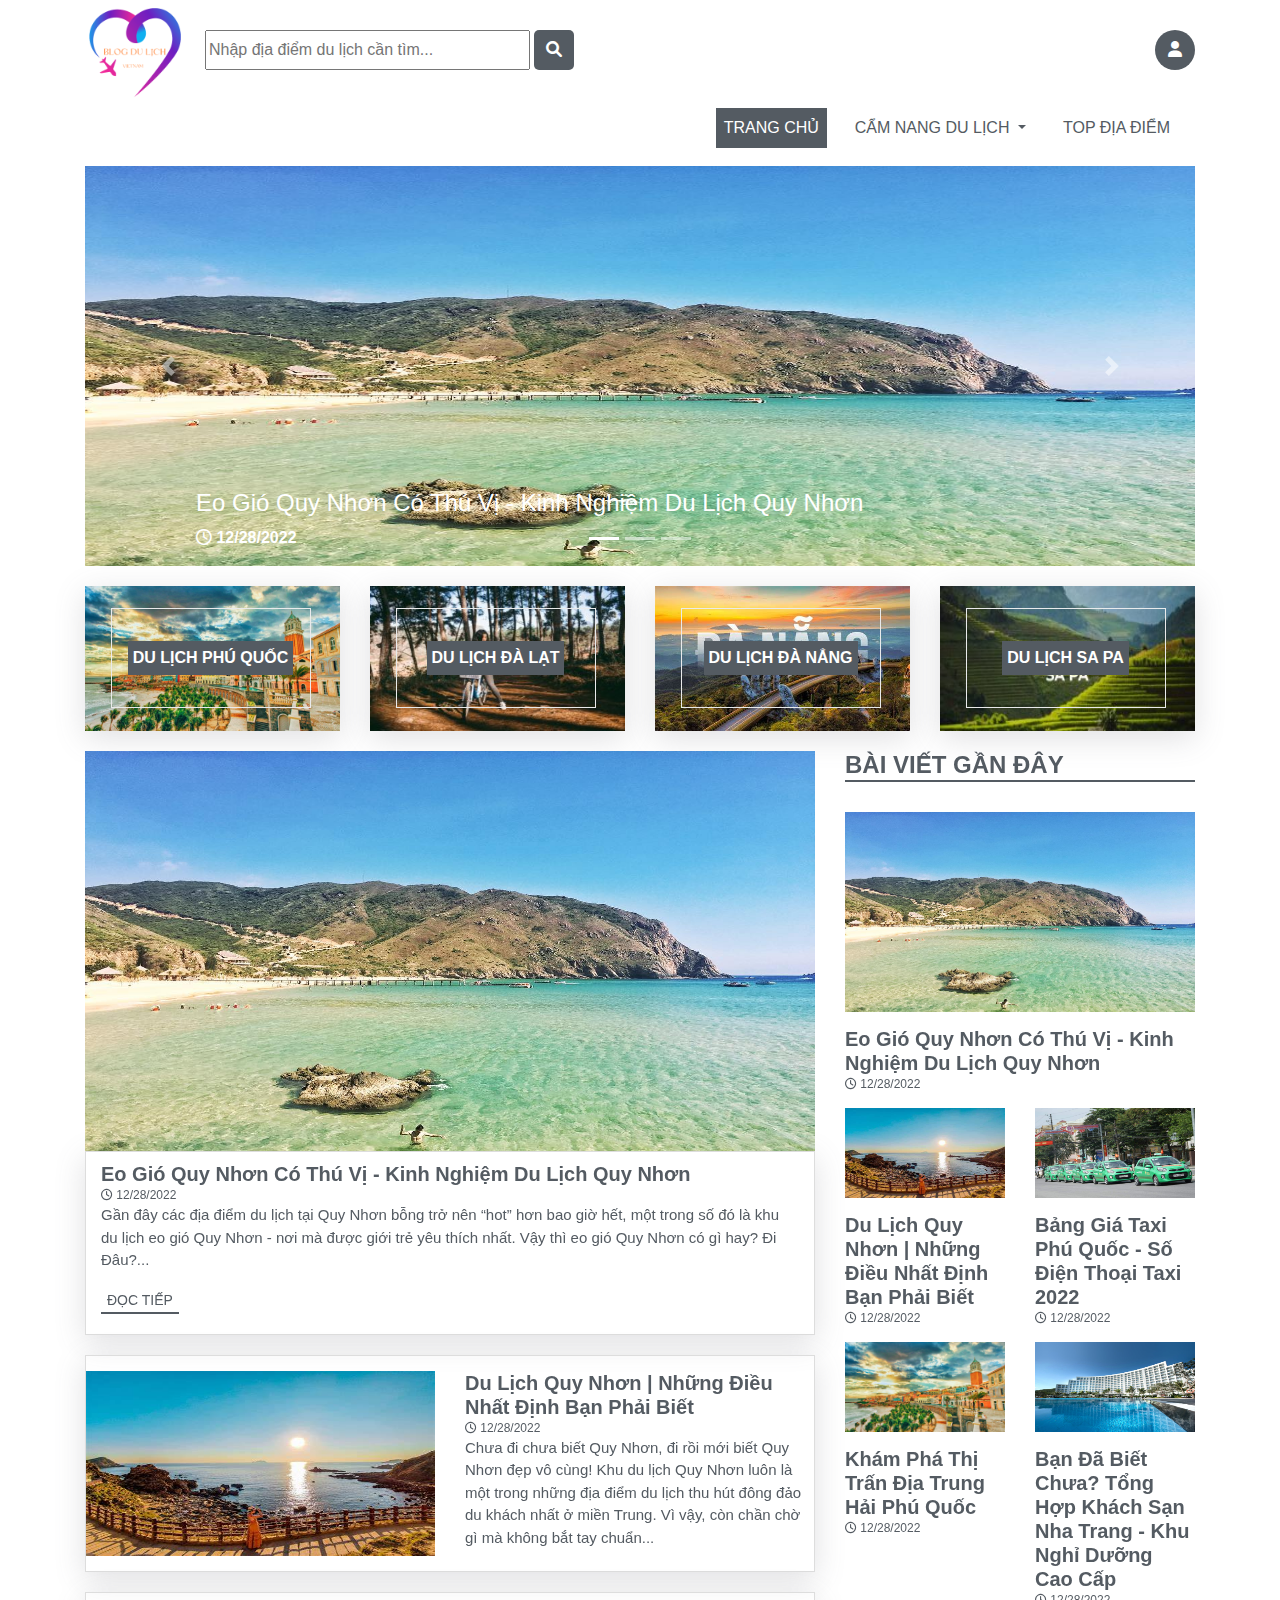
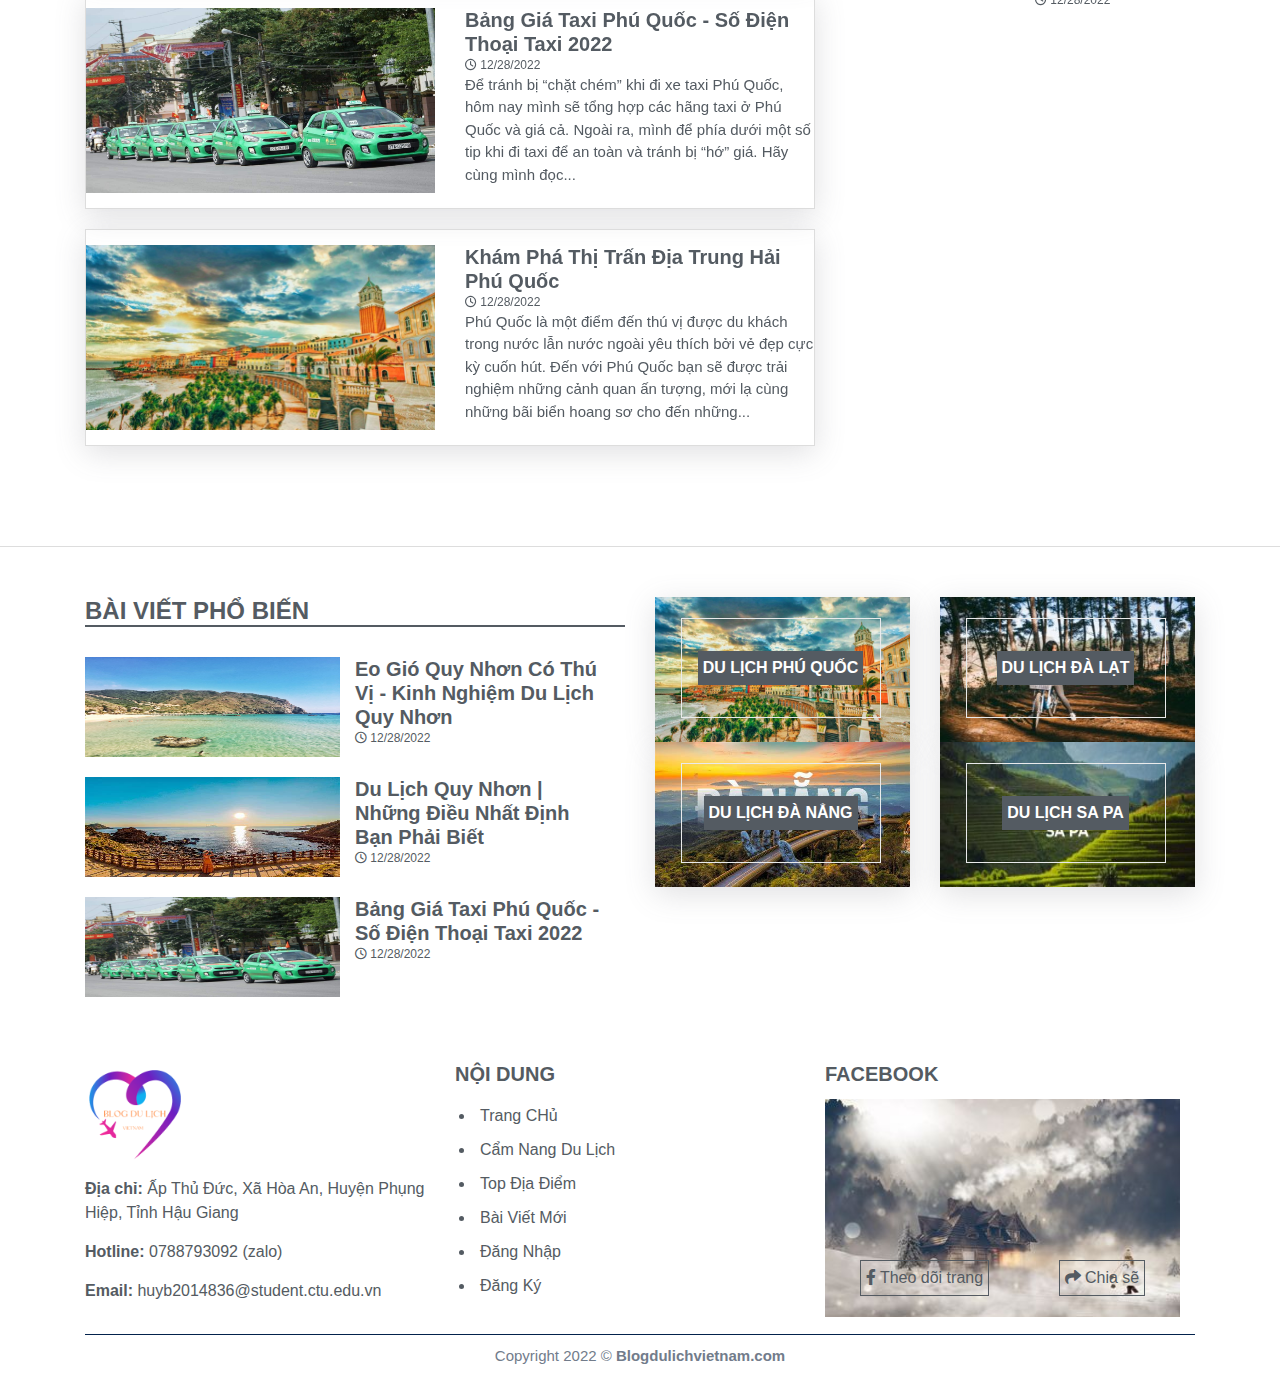
<file: trangchu/index.html>
<!DOCTYPE html>
<html lang="en">
  <head>
    <meta charset="UTF-8" />
    <meta http-equiv="X-UA-Compatible" content="IE=edge" />
    <meta name="viewport" content="width=device-width, initial-scale=1.0" />
    <link
      rel="stylesheet"
      href="https://cdnjs.cloudflare.com/ajax/libs/font-awesome/6.0.0/css/all.min.css"
    />
    <link
      rel="stylesheet"
      href="https://cdn.jsdelivr.net/npm/bootstrap@4.0.0/dist/css/bootstrap.min.css"
      integrity="sha384-Gn5384xqQ1aoWXA+058RXPxPg6fy4IWvTNh0E263XmFcJlSAwiGgFAW/dAiS6JXm"
      crossorigin="anonymous"
    />
    <link rel="stylesheet" href="style.css" />
    <link rel="stylesheet" href="../header-footer.css" />
    <title>Blog du lịch Việt Nam</title>
  </head>
  <body>
    <header id="header">
      <div class="header-top">
        <div class="container">
          <div class="header-top__logo">
            <div class="header-top__left">
              <img
                src="../image/logo-blog-du-lich-viet-nam-final.png"
                alt=""
                class="logo"
              />
              <div class="search">
                <form method="get" action="#" class="search-box">
                  <input
                    id="search"
                    class="search-input"
                    type="text"
                    placeholder="Nhập địa điểm du lịch cần tìm..."
                    name="search"
                  />
                  <button class="icon">
                    <i class="fa-solid fa-magnifying-glass"></i>
                  </button>
                </form>
              </div>
            </div>
            <div class="dropdown">
              <button
                class="btn btn-secondary user"
                type="button"
                id="dropdownMenu2"
                data-toggle="dropdown"
                aria-haspopup="true"
                aria-expanded="false"
              >
                <i class="fa-solid fa-user"></i>
              </button>
              <div
                class="dropdown-menu menu-user"
                aria-labelledby="dropdownMenuLink"
              >
                <a class="dropdown-item" href="#">BÀI VIẾT MỚI</a>
                <a class="dropdown-item" href="#">ĐĂNG NHẬP</a>
                <a class="dropdown-item" href="#">ĐĂNG KÝ</a>
              </div>
            </div>
          </div>
          <nav class="navbar">
            <li class="navbar-item0">
              <a href="#">TRANG CHỦ</a>
            </li>
            <li class="navbar-item1">
              <div class="dropdown">
                <button
                  class="btn btn-secondary dropdown-toggle"
                  type="button"
                  id="dropdownMenuButton"
                  data-toggle="dropdown"
                  aria-haspopup="true"
                  aria-expanded="false"
                >
                  CẨM NANG DU LỊCH
                </button>
                <div class="dropdown-menu" aria-labelledby="dropdownMenuButton">
                  <a class="dropdown-item" href="#">DU LỊCH PHÚ QUỐC</a>
                  <a class="dropdown-item" href="#">DU LỊCH ĐÀ LẠT</a>
                  <a class="dropdown-item" href="#">DU LỊCH ĐÀ NẲNG</a>
                  <a class="dropdown-item" href="#">DU LỊCH SA PA</a>
                </div>
              </div>
            </li>
            <li class="navbar-item2">
              <a href="#">TOP ĐỊA ĐIỂM</a>
            </li>
          </nav>
        </div>
      </div>
    </header>
    <main id="main">
      <div class="container">
        <div
          id="carouselExampleIndicators"
          class="carousel slide"
          data-ride="carousel"
        >
          <ol class="carousel-indicators">
            <li
              data-target="#carouselExampleIndicators"
              data-slide-to="0"
              class="active"
            ></li>
            <li data-target="#carouselExampleIndicators" data-slide-to="1"></li>
            <li data-target="#carouselExampleIndicators" data-slide-to="2"></li>
          </ol>
          <div class="carousel-inner">
            <div class="carousel-item active">
              <img
                class="d-block w-100 active-img"
                src="../image/nhung-dieu-luu-y-khi-du-lich-tai-eo-gio-quy-nhon.jpeg"
                alt="First slide"
              />
              <div class="title">
                <h4>
                  Eo Gió Quy Nhơn Có Thú Vị - Kinh Nghiệm Du Lịch Quy Nhơn
                </h4>
                <p><i class="fa-regular fa-clock"></i> 12/28/2022</p>
              </div>
            </div>
            <div class="carousel-item">
              <img
                class="d-block w-100 active-img"
                src="../image/nhung-dieu-luu-y-khi-du-lich-tai-eo-gio-quy-nhon.jpeg"
                alt="Second slide"
              />
              <div class="title">
                <h4>Du Lịch Quy Nhơn | Những Điểu Nhất Định Bạn Phải Biết</h4>
                <p><i class="fa-regular fa-clock"></i> 12/28/2022</p>
              </div>
            </div>
            <div class="carousel-item">
              <img
                class="d-block w-100 active-img"
                src="../image/so-dien-thoai-va-gia-ca-cac-hang-taxi-phu-quoc.jpeg"
                alt="Third slide"
              />
              <div class="title">
                <h4>Bản Giá Taxi Phú Quốc - Số Điện Thoại Taxi 2022</h4>
                <p><i class="fa-regular fa-clock"></i> 12/28/2022</p>
              </div>
            </div>
          </div>
          <a
            class="carousel-control-prev"
            href="#carouselExampleIndicators"
            role="button"
            data-slide="prev"
          >
            <span class="carousel-control-prev-icon" aria-hidden="true"></span>
            <span class="sr-only">Previous</span>
          </a>
          <a
            class="carousel-control-next"
            href="#carouselExampleIndicators"
            role="button"
            data-slide="next"
          >
            <span class="carousel-control-next-icon" aria-hidden="true"></span>
            <span class="sr-only">Next</span>
          </a>
        </div>
        <div class="product1">
          <div class="row">
            <div class="col-md-3">
              <div class="main-img">
                <img src="../image/phu quoc.jpeg" alt="" />
                <div class="empty">
                  <a href="#">DU LỊCH PHÚ QUỐC</a>
                </div>
              </div>
            </div>
            <div class="col-md-3">
              <div class="main-img">
                <img src="../image/da lat.jpeg" alt="" />
                <div class="empty">
                  <a href="#">DU LỊCH ĐÀ LẠT</a>
                </div>
              </div>
            </div>
            <div class="col-md-3">
              <div class="main-img">
                <img src="../image/da nang.jpg" alt="" />
                <div class="empty">
                  <a href="#">DU LỊCH ĐÀ NẲNG</a>
                </div>
              </div>
            </div>
            <div class="col-md-3">
              <div class="main-img">
                <img src="../image/sapa.jpg" alt="" />
                <div class="empty">
                  <a href="#">DU LỊCH SA PA</a>
                </div>
              </div>
            </div>
          </div>
        </div>
        <div class="product2">
          <div class="row">
            <div class="col-md-8">
              <div class="main-title">
                <a href="#">
                  <div class="main-title__img">
                    <img
                      src="../image/nhung-dieu-luu-y-khi-du-lich-tai-eo-gio-quy-nhon.jpeg"
                      alt=""
                    />
                  </div>
                  <div class="main-title__content">
                    <h5>
                      Eo Gió Quy Nhơn Có Thú Vị - Kinh Nghiệm Du Lịch Quy Nhơn
                    </h5>
                    <div class="main-title__time">
                      <i class="fa-regular fa-clock"></i> 12/28/2022
                    </div>
                    <p class="p">
                      Gần đây các địa điểm du lịch tại Quy Nhơn bỗng trở nên
                      “hot” hơn bao giờ hết, một trong số đó là khu du lịch eo
                      gió Quy Nhơn - nơi mà được giới trẻ yêu thích nhất. Vậy
                      thì eo gió Quy Nhơn có gì hay? Đi Đâu?...
                    </p>
                    <button class="main-title__btn">ĐỌC TIẾP</button>
                  </div>
                </a>
              </div>
              <div class="main-title__mini">
                <a href="#">
                  <div class="row">
                    <div class="col-md-6">
                      <div class="mini-img">
                        <img src="../image/quynhonmini.jpg" alt="" />
                      </div>
                    </div>
                    <div class="col-md-6">
                      <div class="mini-content">
                        <h5>
                          Du Lịch Quy Nhơn | Những Điều Nhất Định Bạn Phải Biết
                        </h5>
                        <div class="main-title__time">
                          <i class="fa-regular fa-clock"></i> 12/28/2022
                        </div>
                        <p class="p">
                          Chưa đi chưa biết Quy Nhơn, đi rồi mới biết Quy Nhơn
                          đẹp vô cùng! Khu du lịch Quy Nhơn luôn là một trong
                          những địa điểm du lịch thu hút đông đảo du khách nhất
                          ở miền Trung. Vì vậy, còn chần chờ gì mà không bắt tay
                          chuẩn...
                        </p>
                      </div>
                    </div>
                  </div>
                </a>
              </div>
              <div class="main-title__mini">
                <a href="#">
                  <div class="row">
                    <div class="col-md-6">
                      <div class="mini-img">
                        <img
                          src="../image/so-dien-thoai-va-gia-ca-cac-hang-taxi-phu-quoc.jpeg"
                          alt=""
                        />
                      </div>
                    </div>
                    <div class="col-md-6">
                      <div class="mini-content">
                        <h5>
                          Bảng Giá Taxi Phú Quốc - Số Điện Thoại Taxi 2022
                        </h5>
                        <div class="main-title__time">
                          <i class="fa-regular fa-clock"></i> 12/28/2022
                        </div>
                        <p class="p">
                          Để tránh bị “chặt chém” khi đi xe taxi Phú Quốc, hôm
                          nay mình sẽ tổng hợp các hãng taxi ở Phú Quốc và giá
                          cả. Ngoài ra, mình để phía dưới một số tip khi đi taxi
                          để an toàn và tránh bị “hớ” giá. Hãy cùng mình đọc...
                        </p>
                      </div>
                    </div>
                  </div>
                </a>
              </div>
              <div class="main-title__mini">
                <a href="#">
                  <div class="row">
                    <div class="col-md-6">
                      <div class="mini-img">
                        <img src="../image/thitran.jpeg" alt="" />
                      </div>
                    </div>
                    <div class="col-md-6">
                      <div class="mini-content">
                        <h5>Khám Phá Thị Trấn Địa Trung Hải Phú Quốc</h5>
                        <div class="main-title__time">
                          <i class="fa-regular fa-clock"></i> 12/28/2022
                        </div>
                        <p class="p">
                          Phú Quốc là một điểm đến thú vị được du khách trong
                          nước lẫn nước ngoài yêu thích bởi vẻ đẹp cực kỳ cuốn
                          hút. Đến với Phú Quốc bạn sẽ được trải nghiệm những
                          cảnh quan ấn tượng, mới lạ cùng những bãi biển hoang
                          sơ cho đến những...
                        </p>
                      </div>
                    </div>
                  </div>
                </a>
              </div>
            </div>
            <div class="col-md-4">
              <div class="main-title__right">
                <h4>BÀI VIẾT GẦN ĐÂY</h4>
                <a href="#">
                  <div class="row">
                    <div class="col">
                      <div class="right-img">
                        <img
                          src="../image/nhung-dieu-luu-y-khi-du-lich-tai-eo-gio-quy-nhon.jpeg"
                          alt=""
                        />
                      </div>
                      <div class="footer-title__content">
                        <h5>
                          Eo Gió Quy Nhơn Có Thú Vị - Kinh Nghiệm Du Lịch Quy
                          Nhơn
                        </h5>
                        <div class="main-title__time">
                          <i class="fa-regular fa-clock"></i> 12/28/2022
                        </div>
                      </div>
                    </div>
                  </div>
                </a>
                <div class="row right-row">
                  <div class="col">
                    <a href="#">
                      <div class="right-img__small">
                        <img
                          src="../image/dia-diem-du-lich-quy-nhon-eo-gio.jpg"
                          alt=""
                        />
                      </div>
                      <div class="footer-title__content">
                        <h5>
                          Du Lịch Quy Nhơn | Những Điều Nhất Định Bạn Phải Biết
                        </h5>
                        <div class="main-title__time">
                          <i class="fa-regular fa-clock"></i> 12/28/2022
                        </div>
                      </div>
                    </a>
                  </div>
                  <div class="col">
                    <a href="#">
                      <div class="right-img__small">
                        <img
                          src="../image/so-dien-thoai-va-gia-ca-cac-hang-taxi-phu-quoc.jpeg"
                          alt=""
                        />
                      </div>
                      <div class="footer-title__content">
                        <h5>
                          Bảng Giá Taxi Phú Quốc - Số Điện Thoại Taxi 2022
                        </h5>
                        <div class="main-title__time">
                          <i class="fa-regular fa-clock"></i> 12/28/2022
                        </div>
                      </div>
                    </a>
                  </div>
                </div>
                <div class="row right-row">
                  <div class="col">
                    <a href="#">
                      <div class="right-img__small">
                        <img src="../image/phu quoc.jpeg" alt="" />
                      </div>
                      <div class="footer-title__content">
                        <h5>Khám Phá Thị Trấn Địa Trung Hải Phú Quốc</h5>
                        <div class="main-title__time">
                          <i class="fa-regular fa-clock"></i> 12/28/2022
                        </div>
                      </div>
                    </a>
                  </div>
                  <div class="col">
                    <a href="#">
                      <div class="right-img__small">
                        <img src="../image/khachsannt.jpg" alt="" />
                      </div>
                      <div class="footer-title__content">
                        <h5>
                          Bạn Đã Biết Chưa? Tổng Hợp Khách Sạn Nha Trang - Khu
                          Nghỉ Dưỡng Cao Cấp
                        </h5>
                        <div class="main-title__time">
                          <i class="fa-regular fa-clock"></i> 12/28/2022
                        </div>
                      </div>
                    </a>
                  </div>
                </div>
              </div>
            </div>
          </div>
        </div>
      </div>
    </main>
    <footer id="footer">
      <div class="container">
        <div class="row">
          <div class="col-md-6">
            <div class="footer-left">
              <h4>BÀI VIẾT PHỔ BIẾN</h4>
              <a href="#">
                <div class="footer--title">
                  <div class="col footer-title__col">
                    <div class="footer-title__img">
                      <img
                        src="../image/nhung-dieu-luu-y-khi-du-lich-tai-eo-gio-quy-nhon.jpeg"
                        alt=""
                      />
                    </div>
                  </div>
                  <div class="col footer-title__col">
                    <div class="footer-title__content">
                      <h5>
                        Eo Gió Quy Nhơn Có Thú Vị - Kinh Nghiệm Du Lịch Quy Nhơn
                      </h5>
                      <div class="main-title__time">
                        <i class="fa-regular fa-clock"></i> 12/28/2022
                      </div>
                    </div>
                  </div>
                </div>
              </a>
              <a href="#">
                <div class="footer--title">
                  <div class="col footer-title__col">
                    <div class="footer-title__img">
                      <img src="../image/quynhonmini.jpg" alt="" />
                    </div>
                  </div>
                  <div class="col footer-title__col">
                    <div class="footer-title__content">
                      <h5>
                        Du Lịch Quy Nhơn | Những Điều Nhất Định Bạn Phải Biết
                      </h5>
                      <div class="main-title__time">
                        <i class="fa-regular fa-clock"></i> 12/28/2022
                      </div>
                    </div>
                  </div>
                </div>
              </a>
              <a href="#">
                <div class="footer--title">
                  <div class="col footer-title__col">
                    <div class="footer-title__img">
                      <img
                        src="../image/so-dien-thoai-va-gia-ca-cac-hang-taxi-phu-quoc.jpeg"
                        alt=""
                      />
                    </div>
                  </div>
                  <div class="col footer-title__col">
                    <div class="footer-title__content">
                      <h5>Bảng Giá Taxi Phú Quốc - Số Điện Thoại Taxi 2022</h5>
                      <div class="main-title__time">
                        <i class="fa-regular fa-clock"></i> 12/28/2022
                      </div>
                    </div>
                  </div>
                </div>
              </a>
            </div>
          </div>
          <div class="col-md-6">
            <div class="footer-right">
              <div class="row">
                <div class="col">
                  <div class="main-img">
                    <img src="../image/phu quoc.jpeg" alt="" />
                    <div class="empty">
                      <a href="#">DU LỊCH PHÚ QUỐC</a>
                    </div>
                  </div>
                </div>
                <div class="col">
                  <div class="main-img">
                    <img src="../image/da lat.jpeg" alt="" />
                    <div class="empty">
                      <a href="#">DU LỊCH ĐÀ LẠT</a>
                    </div>
                  </div>
                </div>
              </div>
              <div class="row">
                <div class="col">
                  <div class="main-img">
                    <img src="../image/da nang.jpg" alt="" />
                    <div class="empty">
                      <a href="#">DU LỊCH ĐÀ NẲNG</a>
                    </div>
                  </div>
                </div>
                <div class="col">
                  <div class="main-img">
                    <img src="../image/sapa.jpg" alt="" />
                    <div class="empty">
                      <a href="#">DU LỊCH SA PA</a>
                    </div>
                  </div>
                </div>
              </div>
            </div>
          </div>
        </div>
        <div class="row">
          <div class="footer-bottom">
            <div class="footer-wapper">
              <div class="col footer-col">
                <div class="footer-box">
                  <div class="logo">
                    <img
                      src="../image/logo-blog-du-lich-viet-nam-final.png"
                      alt="logo"
                      class="logo-img"
                    />
                  </div>
                  <p class="footer-text">
                    <span class="footer-first">Địa chỉ: </span>
                    <a
                      href="https://www.google.com/search?rlz=1C1UEAD_viVN992VN992&tbs=lf:1,lf_ui:1&tbm=lcl&sxsrf=ALiCzsZqpLUiP4d_s1z8kN_v6RcML5vlWw:1672409620254&q=%E1%BA%A4p+Th%E1%BB%A7+%C4%90%E1%BB%A9c,+X%C3%A3+H%C3%B2a+An,+Huy%E1%BB%87n+Ph%E1%BB%A5ng+Hi%E1%BB%87p,+T%E1%BB%89nh+H%E1%BA%ADu+Giang&rflfq=1&num=10&ved=2ahUKEwir6dWqw6H8AhUFT3wKHc-vBogQtgN6BAgeEAY#rlfi=hd:;si:,9.848044052864049,105.63629444573951;mv:[[9.876456990694022,105.84228809808326],[9.725569920694824,105.54703052972388],null,[9.801022036050336,105.69465931390357],12]"
                    >
                      Ấp Thủ Đức, Xã Hòa An, Huyện Phụng Hiệp, Tỉnh Hậu Giang
                    </a>
                  </p>
                  <p class="footer-text">
                    <span class="footer-first">Hotline: </span>
                    <a
                      href="https://id.zalo.me/account?continue=https%3A%2F%2Fchat.zalo.me%2F%3Fnull"
                      >0788793092 (zalo)
                    </a>
                  </p>

                  <p class="footer-text">
                    <span class="footer-first">Email: </span>
                    <a
                      href="https://accounts.google.com/v3/signin/identifier?dsh=S-66243553%3A1672409788869720&authuser=0&continue=https%3A%2F%2Fmail.google.com&ec=GAlAFw&hl=vi&service=mail&flowName=GlifWebSignIn&flowEntry=AddSession"
                    >
                      huyb2014836@student.ctu.edu.vn
                    </a>
                  </p>
                </div>
              </div>
              <div class="col footer-col">
                <div class="footer-box">
                  <h3 class="footer-title">NỘI DUNG</h3>
                  <ul class="footer-list">
                    <li class="footer-item">
                      <a href="#"> Trang CHủ </a>
                    </li>
                    <li class="footer-item">
                      <a href="#"> Cẩm Nang Du Lịch </a>
                    </li>
                    <li class="footer-item">
                      <a href="#"> Top Địa Điểm </a>
                    </li>
                    <li class="footer-item">
                      <a href="#"> Bài Viết Mới </a>
                    </li>
                    <li class="footer-item">
                      <a href="#"> Đăng Nhập </a>
                    </li>
                    <li class="footer-item">
                      <a href="#"> Đăng Ký </a>
                    </li>
                  </ul>
                </div>
              </div>
              <div class="col footer-col">
                <div class="footer-box">
                  <h3 class="footer-title">FACEBOOK</h3>
                  <div class="footer-fb">
                    <img src="../image/fb.jpg" alt="" class="footer-img" />
                    <div class="fb-share">
                      <a href="https://www.facebook.com/">
                        <i class="fa-brands fa-facebook-f"></i> Theo dõi trang
                      </a>
                      <a href="https://www.facebook.com/">
                        <i class="fa-solid fa-share"></i> Chia sẽ
                      </a>
                    </div>
                  </div>
                </div>
              </div>
            </div>
            <div class="footer-bottom__son">
              Copyright 2022 © <span>Blogdulichvietnam.com</span>
            </div>
          </div>
        </div>
      </div>
    </footer>
    <script
      src="https://code.jquery.com/jquery-3.2.1.slim.min.js"
      integrity="sha384-KJ3o2DKtIkvYIK3UENzmM7KCkRr/rE9/Qpg6aAZGJwFDMVNA/GpGFF93hXpG5KkN"
      crossorigin="anonymous"
    ></script>
    <script
      src="https://cdn.jsdelivr.net/npm/popper.js@1.12.9/dist/umd/popper.min.js"
      integrity="sha384-ApNbgh9B+Y1QKtv3Rn7W3mgPxhU9K/ScQsAP7hUibX39j7fakFPskvXusvfa0b4Q"
      crossorigin="anonymous"
    ></script>
    <script
      src="https://cdn.jsdelivr.net/npm/bootstrap@4.0.0/dist/js/bootstrap.min.js"
      integrity="sha384-JZR6Spejh4U02d8jOt6vLEHfe/JQGiRRSQQxSfFWpi1MquVdAyjUar5+76PVCmYl"
      crossorigin="anonymous"
    ></script>
  </body>
</html>
</file>
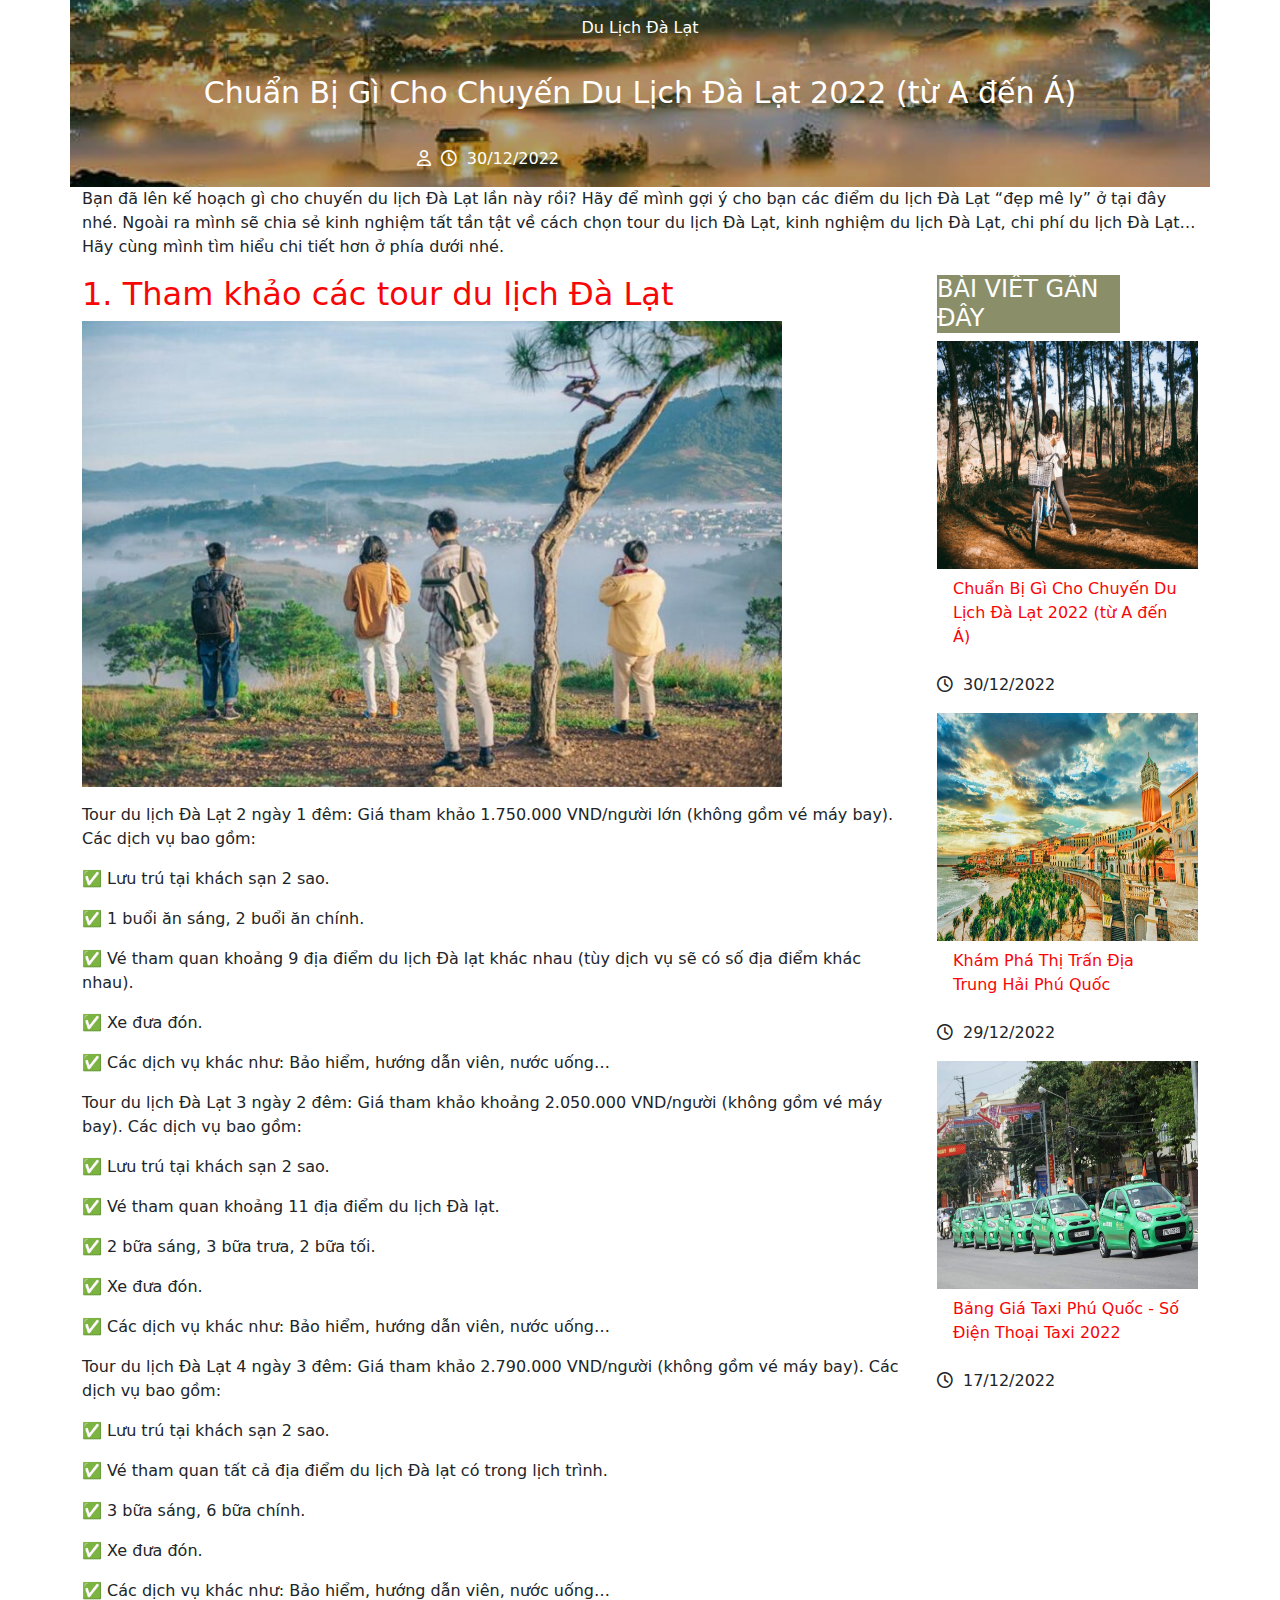
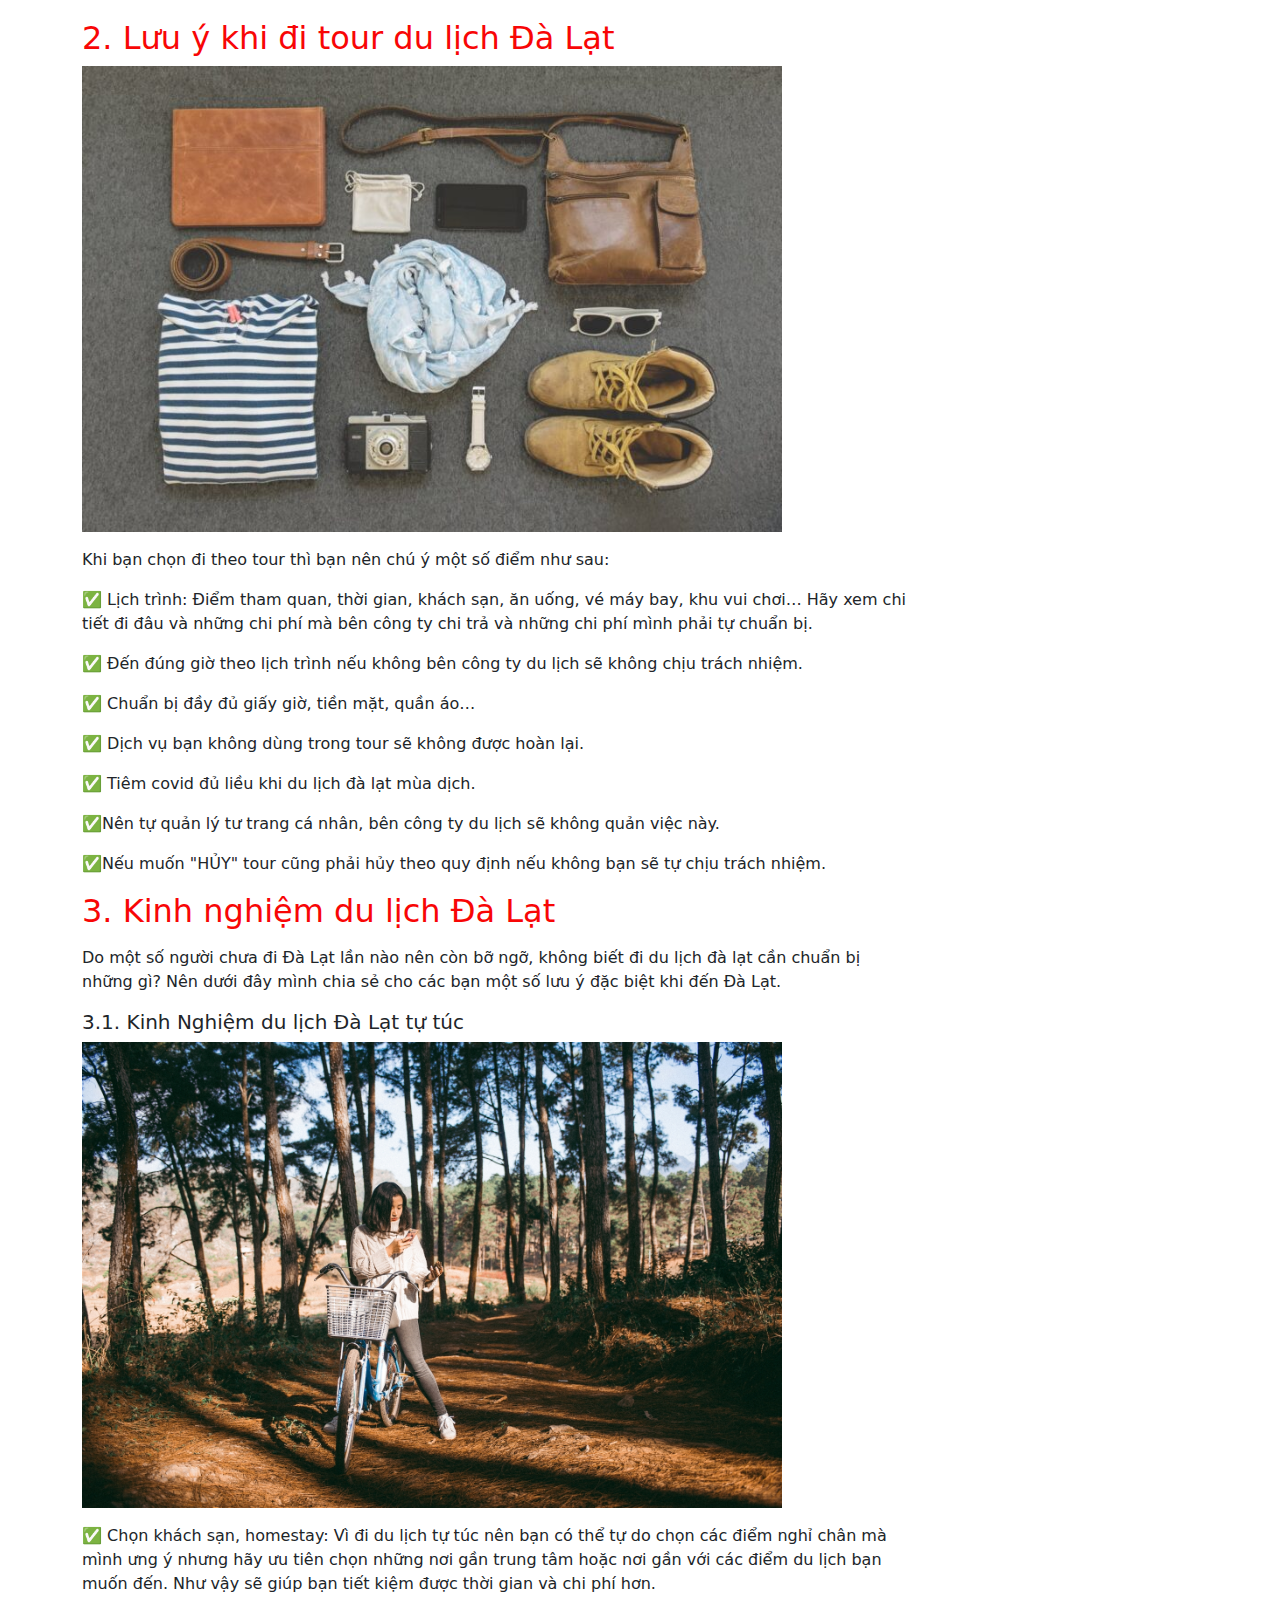
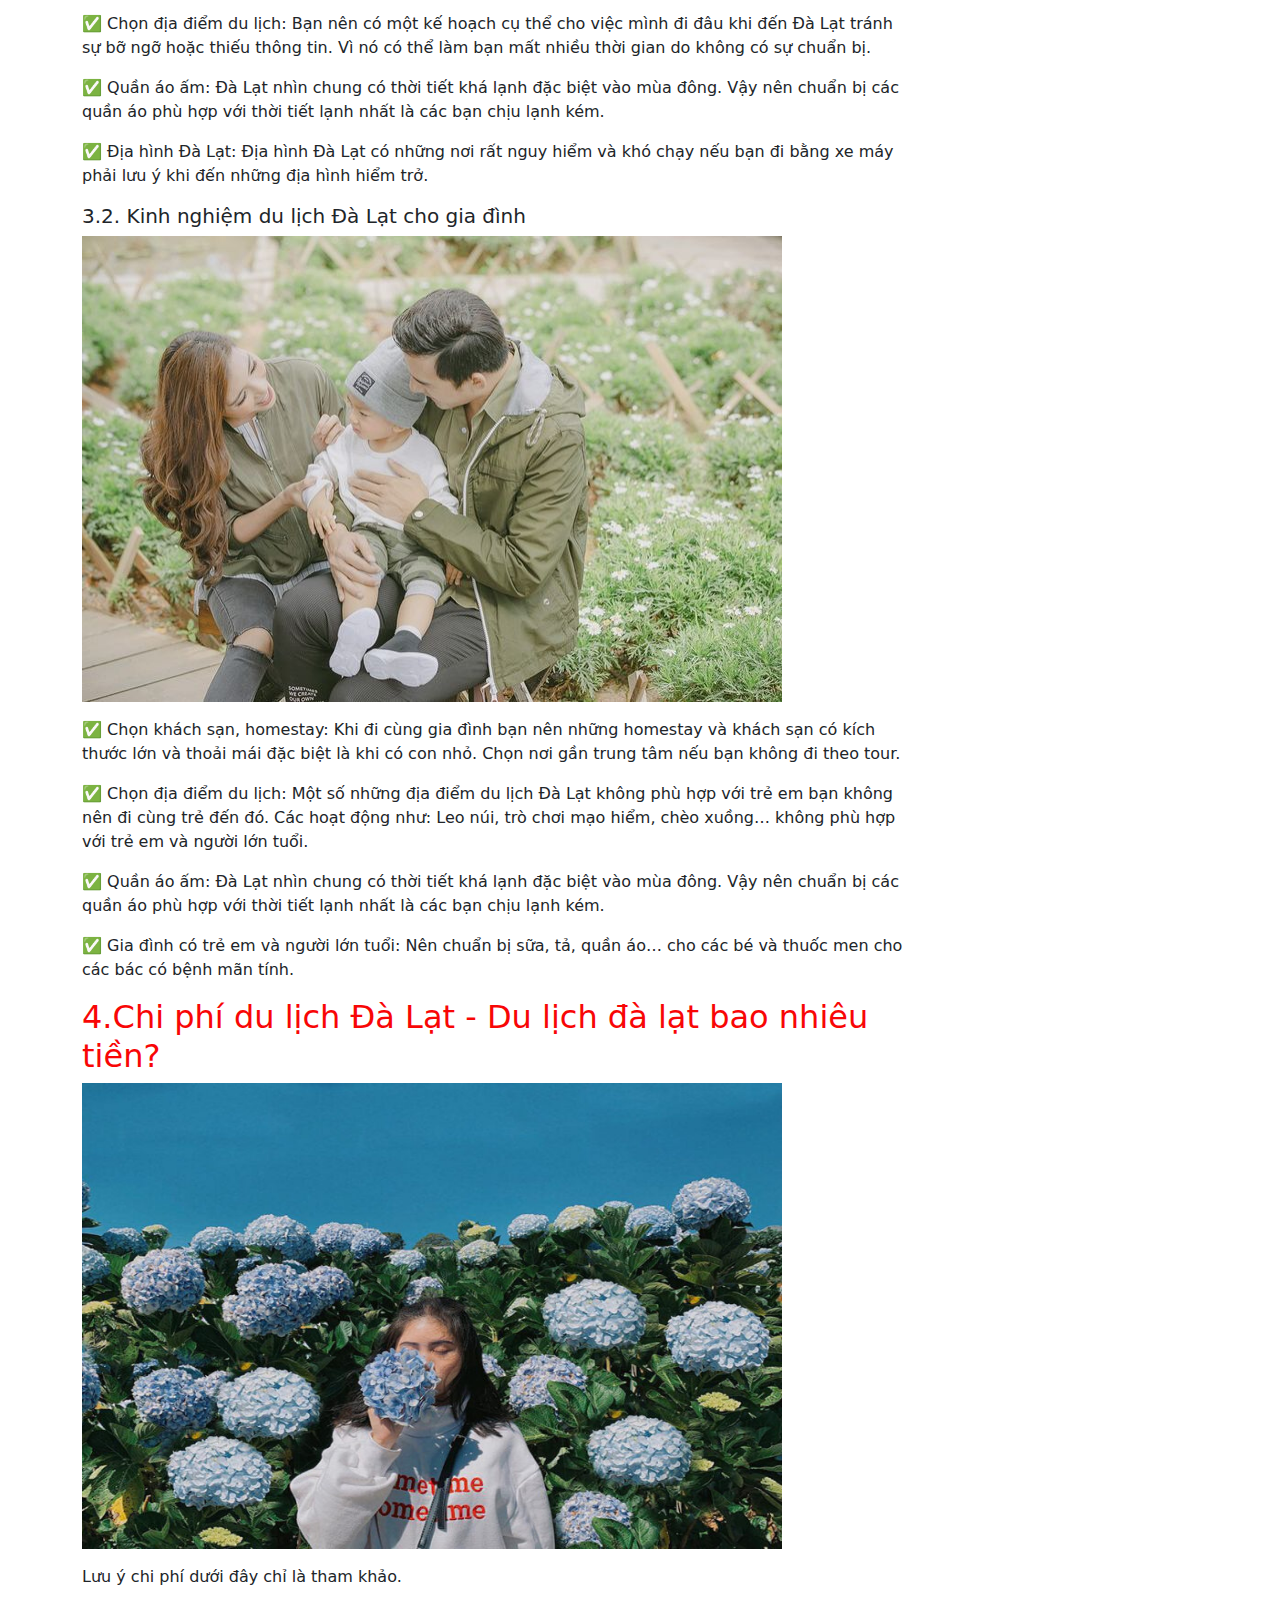
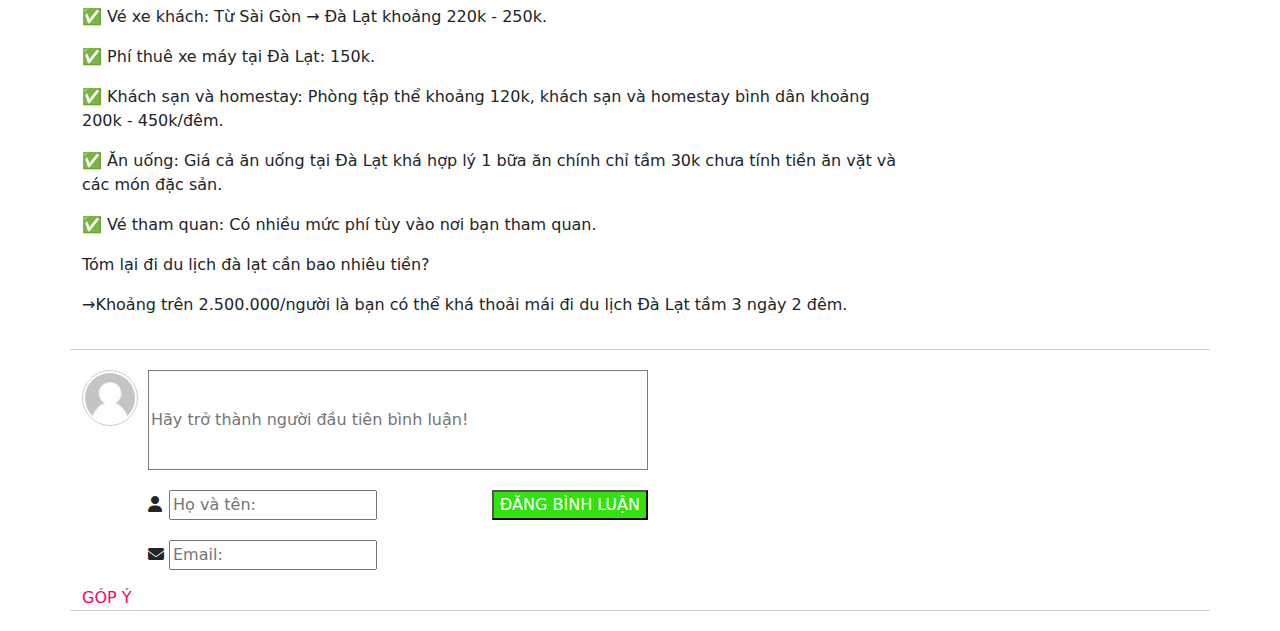
<file: pages/chuanbichodalat.html>
<!DOCTYPE html>
<html lang="en">
  <head>
    <meta charset="UTF-8" />
    <meta http-equiv="X-UA-Compatible" content="IE=edge" />
    <meta name="viewport" content="width=device-width, initial-scale=1.0" />
    <title>Document</title>
    <link rel="stylesheet" href="../css/topdiadiem.css" />
    <link rel="stylesheet" href="../css/diatrunghai.css" />
    <link rel="stylesheet" href="../css/dalat.css" />
    <link rel="stylesheet" href="../css/bootstrap.css" />
    <link
      rel="stylesheet"
      href="https://cdnjs.cloudflare.com/ajax/libs/font-awesome/6.2.0/css/all.min.css"
    />
  </head>
  <body>
    <div class="container">
      <div class="row">
        <div class="tieude3">
          <p>Du Lịch Đà Lạt</p>
          <div class="td2">
          <p>Chuẩn Bị Gì Cho Chuyến Du Lịch Đà Lạt 2022 (từ A đến Á)</p>
          </div>
          <div class="times">
            <i class="fa-regular fa-user"></i>
            <i class="fa-regular fa-clock"></i>
            <p>30/12/2022</p>
          </div>
        </div>
        <p>
          Bạn đã lên kế hoạch gì cho chuyến du lịch Đà Lạt lần này rồi? Hãy để
          mình gợi ý cho bạn các điểm du lịch Đà Lạt “đẹp mê ly” ở tại đây nhé.
          Ngoài ra mình sẽ chia sẻ kinh nghiệm tất tần tật về cách chọn tour du
          lịch Đà Lạt, kinh nghiệm du lịch Đà Lạt, chi phí du lịch Đà Lạt… Hãy
          cùng mình tìm hiểu chi tiết hơn ở phía dưới nhé.
        </p>
        <div class="col-md-9">
          <h2>1. Tham khảo các tour du lịch Đà Lạt</h2>
          <img src="../img/cac-tour-du-lich-da-lat-768x512.jpeg" alt="" />
          <p>
            Tour du lịch Đà Lạt 2 ngày 1 đêm: Giá tham khảo 1.750.000 VND/người
            lớn (không gồm vé máy bay). Các dịch vụ bao gồm:
          </p>
          <p>✅ Lưu trú tại khách sạn 2 sao.</p>
          <p>✅ 1 buổi ăn sáng, 2 buổi ăn chính.</p>
          <p>
            ✅ Vé tham quan khoảng 9 địa điểm du lịch Đà lạt khác nhau (tùy dịch
            vụ sẽ có số địa điểm khác nhau).
          </p>
          <p>✅ Xe đưa đón.</p>
          <p>✅ Các dịch vụ khác như: Bảo hiểm, hướng dẫn viên, nước uống…</p>
          <p>
            Tour du lịch Đà Lạt 3 ngày 2 đêm: Giá tham khảo khoảng 2.050.000
            VND/người (không gồm vé máy bay). Các dịch vụ bao gồm:
          </p>
          <p>✅ Lưu trú tại khách sạn 2 sao.</p>
          <p>✅ Vé tham quan khoảng 11 địa điểm du lịch Đà lạt.</p>
          <p>✅ 2 bữa sáng, 3 bữa trưa, 2 bữa tối.</p>
          <p>✅ Xe đưa đón.</p>
          <p>✅ Các dịch vụ khác như: Bảo hiểm, hướng dẫn viên, nước uống…</p>
          <p>
            Tour du lịch Đà Lạt 4 ngày 3 đêm: Giá tham khảo 2.790.000 VND/người
            (không gồm vé máy bay). Các dịch vụ bao gồm:
          </p>
          <p>✅ Lưu trú tại khách sạn 2 sao.</p>
          <p>
            ✅ Vé tham quan tất cả địa điểm du lịch Đà lạt có trong lịch trình.
          </p>
          <p>✅ 3 bữa sáng, 6 bữa chính.</p>
          <p>✅ Xe đưa đón.</p>
          <p>✅ Các dịch vụ khác như: Bảo hiểm, hướng dẫn viên, nước uống…</p>
          <h2>2. Lưu ý khi đi tour du lịch Đà Lạt</h2>
          <img src="../img/luu y.jpeg" alt="" />
          <p>
            Khi bạn chọn đi theo tour thì bạn nên chú ý một số điểm như sau:
          </p>
          <p>
            ✅ Lịch trình: Điểm tham quan, thời gian, khách sạn, ăn uống, vé máy
            bay, khu vui chơi… Hãy xem chi tiết đi đâu và những chi phí mà bên
            công ty chi trả và những chi phí mình phải tự chuẩn bị.
          </p>
          <p>
            ✅ Đến đúng giờ theo lịch trình nếu không bên công ty du lịch sẽ
            không chịu trách nhiệm.
          </p>
          <p>✅ Chuẩn bị đầy đủ giấy giờ, tiền mặt, quần áo…</p>
          <p>✅ Dịch vụ bạn không dùng trong tour sẽ không được hoàn lại.</p>
          <p>✅ Tiêm covid đủ liều khi du lịch đà lạt mùa dịch.</p>
          <p>
            ✅Nên tự quản lý tư trang cá nhân, bên công ty du lịch sẽ không quản
            việc này.
          </p>
          <p>
            ✅Nếu muốn "HỦY" tour cũng phải hủy theo quy định nếu không bạn sẽ
            tự chịu trách nhiệm.
          </p>
          <h2>3. Kinh nghiệm du lịch Đà Lạt</h2>
          <p>
            Do một số người chưa đi Đà Lạt lần nào nên còn bỡ ngỡ, không biết đi
            du lịch đà lạt cần chuẩn bị những gì? Nên dưới đây mình chia sẻ cho
            các bạn một số lưu ý đặc biệt khi đến Đà Lạt.
          </p>
          <h5>3.1. Kinh Nghiệm du lịch Đà Lạt tự túc</h5>
          <img src="../img/kinh-nghiem-du-lich-da-lat-tu-tuc.jpeg" alt="" />
          <p>
            ✅ Chọn khách sạn, homestay: Vì đi du lịch tự túc nên bạn có thể tự
            do chọn các điểm nghỉ chân mà mình ưng ý nhưng hãy ưu tiên chọn
            những nơi gần trung tâm hoặc nơi gần với các điểm du lịch bạn muốn
            đến. Như vậy sẽ giúp bạn tiết kiệm được thời gian và chi phí hơn.
          </p>
          <p>
            ✅ Chọn địa điểm du lịch: Bạn nên có một kế hoạch cụ thể cho việc
            mình đi đâu khi đến Đà Lạt tránh sự bỡ ngỡ hoặc thiếu thông tin. Vì
            nó có thể làm bạn mất nhiều thời gian do không có sự chuẩn bị.
          </p>
          <p>
            ✅ Quần áo ấm: Đà Lạt nhìn chung có thời tiết khá lạnh đặc biệt vào
            mùa đông. Vậy nên chuẩn bị các quần áo phù hợp với thời tiết lạnh
            nhất là các bạn chịu lạnh kém.
          </p>
          <p>
            ✅ Địa hình Đà Lạt: Địa hình Đà Lạt có những nơi rất nguy hiểm và
            khó chạy nếu bạn đi bằng xe máy phải lưu ý khi đến những địa hình
            hiểm trở.
          </p>
          <h5>3.2. Kinh nghiệm du lịch Đà Lạt cho gia đình</h5>
          <img
            src="../img/kinh-nghiem-cho-gia-dinh.jpg"
            alt=""
          />
          <p>
            ✅ Chọn khách sạn, homestay: Khi đi cùng gia đình bạn nên những
            homestay và khách sạn có kích thước lớn và thoải mái đặc biệt là khi
            có con nhỏ. Chọn nơi gần trung tâm nếu bạn không đi theo tour.
          </p>
          <p>
            ✅ Chọn địa điểm du lịch: Một số những địa điểm du lịch Đà Lạt không
            phù hợp với trẻ em bạn không nên đi cùng trẻ đến đó. Các hoạt động
            như: Leo núi, trò chơi mạo hiểm, chèo xuồng… không phù hợp với trẻ
            em và người lớn tuổi.
          </p>
          <p>
            ✅ Quần áo ấm: Đà Lạt nhìn chung có thời tiết khá lạnh đặc biệt vào
            mùa đông. Vậy nên chuẩn bị các quần áo phù hợp với thời tiết lạnh
            nhất là các bạn chịu lạnh kém.
          </p>
          <p>
            ✅ Gia đình có trẻ em và người lớn tuổi: Nên chuẩn bị sữa, tả, quần
            áo… cho các bé và thuốc men cho các bác có bệnh mãn tính.
          </p>
          <h2>4.Chi phí du lịch Đà Lạt - Du lịch đà lạt bao nhiêu tiền?</h2>
          <img src="../img/chi-phi-du-lich-da-lat-768x576.jpeg" alt="">
          <p>Lưu ý chi phí dưới đây chỉ là tham khảo.</p>
          <p>✅ Vé xe khách: Từ Sài Gòn → Đà Lạt khoảng 220k - 250k.</p>
          <p>✅ Phí thuê xe máy tại Đà Lạt: 150k.</p>
          <p>✅ Khách sạn và homestay: Phòng tập thể khoảng 120k, khách sạn và homestay bình dân khoảng 200k - 450k/đêm.</p>
          <p>✅ Ăn uống: Giá cả ăn uống tại Đà Lạt khá hợp lý 1 bữa ăn chính chỉ tầm 30k chưa tính tiền ăn vặt và các món đặc sản.</p>
          <p>✅ Vé tham quan: Có nhiều mức phí tùy vào nơi bạn tham quan.</p>
          <p>Tóm lại đi du lịch đà lạt cần bao nhiêu tiền? </p>
          <p>→Khoảng trên 2.500.000/người là bạn có thể khá thoải mái đi du lịch Đà Lạt tầm 3 ngày 2 đêm.</p>
        </div>
        <div class="col-md-3">
          <div class="tinmoi">
            <h4>BÀI VIẾT GẦN ĐÂY</h4>
          </div>
          <div class="row">
            <div class="col-md">
              <img src="../img/kinh-nghiem-du-lich-da-lat-tu-tuc.jpeg" alt="" />
              <div class="thea">
                <a class="nav-link" href="./chuanbichodalat.html"
                  >Chuẩn Bị Gì Cho Chuyến Du Lịch Đà Lạt 2022 (từ A đến Á)</a
                >
              </div>
              <div class="time">
                <i class="fa-regular fa-clock"></i>
                <p>30/12/2022</p>
              </div>
              <img src="../img/thi-tran-dia-trung-hai-o-dau.jpeg" alt="" />
              <div class="thea">
                <a class="nav-link" href="./diatrunghai.html"
                  >Khám Phá Thị Trấn Địa Trung Hải Phú Quốc</a
                >
              </div>
              <div class="time">
                <i class="fa-regular fa-clock"></i>
                <p>29/12/2022</p>
              </div>
              <img src="../img/taxi-phu-quoc.jpeg" alt="" />
              <div class="thea">
                <a class="nav-link" href="./giataxi.html"
                  >Bảng Giá Taxi Phú Quốc - Số Điện Thoại Taxi 2022</a
                >
              </div>
              <div class="time">
                <i class="fa-regular fa-clock"></i>
                <p>17/12/2022</p>
              </div>
            </div>
          </div>
        </div>
        <div class="phancach1"></div>
        <div class="nhap">
          <div class="bl">
            <img src="../img/anh binh luan.png" alt="" />
          </div>
          <div class="thongtin">
            <div class="pass2">
              <input
                class="text"
                type="text"
                placeholder="Hãy trở thành người đầu tiên bình luận!"
              />
            </div>
            <div class="bl2">
              <div class="pass1">
                <div class="lh">
                  <input class="" type="text" placeholder="Họ và tên:" />
                </div>
                <div class="icon">
                  <i class="fa-solid fa-user"></i>
                </div>
              </div>
              <div class="nhap2">
              <button>ĐĂNG BÌNH LUẬN</button>
            </div>
            </div>
              <div class="pass3">
                <div class="lh">
                  <input class="" type="email" placeholder="Email:" />
                </div>
                <div class="icon">
                  <i class="fa-solid fa-envelope"></i>
                </div>
              </div>
            
            
          </div>
        </div>
        <div class="gy">
        <p>GÓP Ý</p>
        </div>
        <div class="phancach2"></div>
      </div>
    </div>
  </body>
</html>
</file>
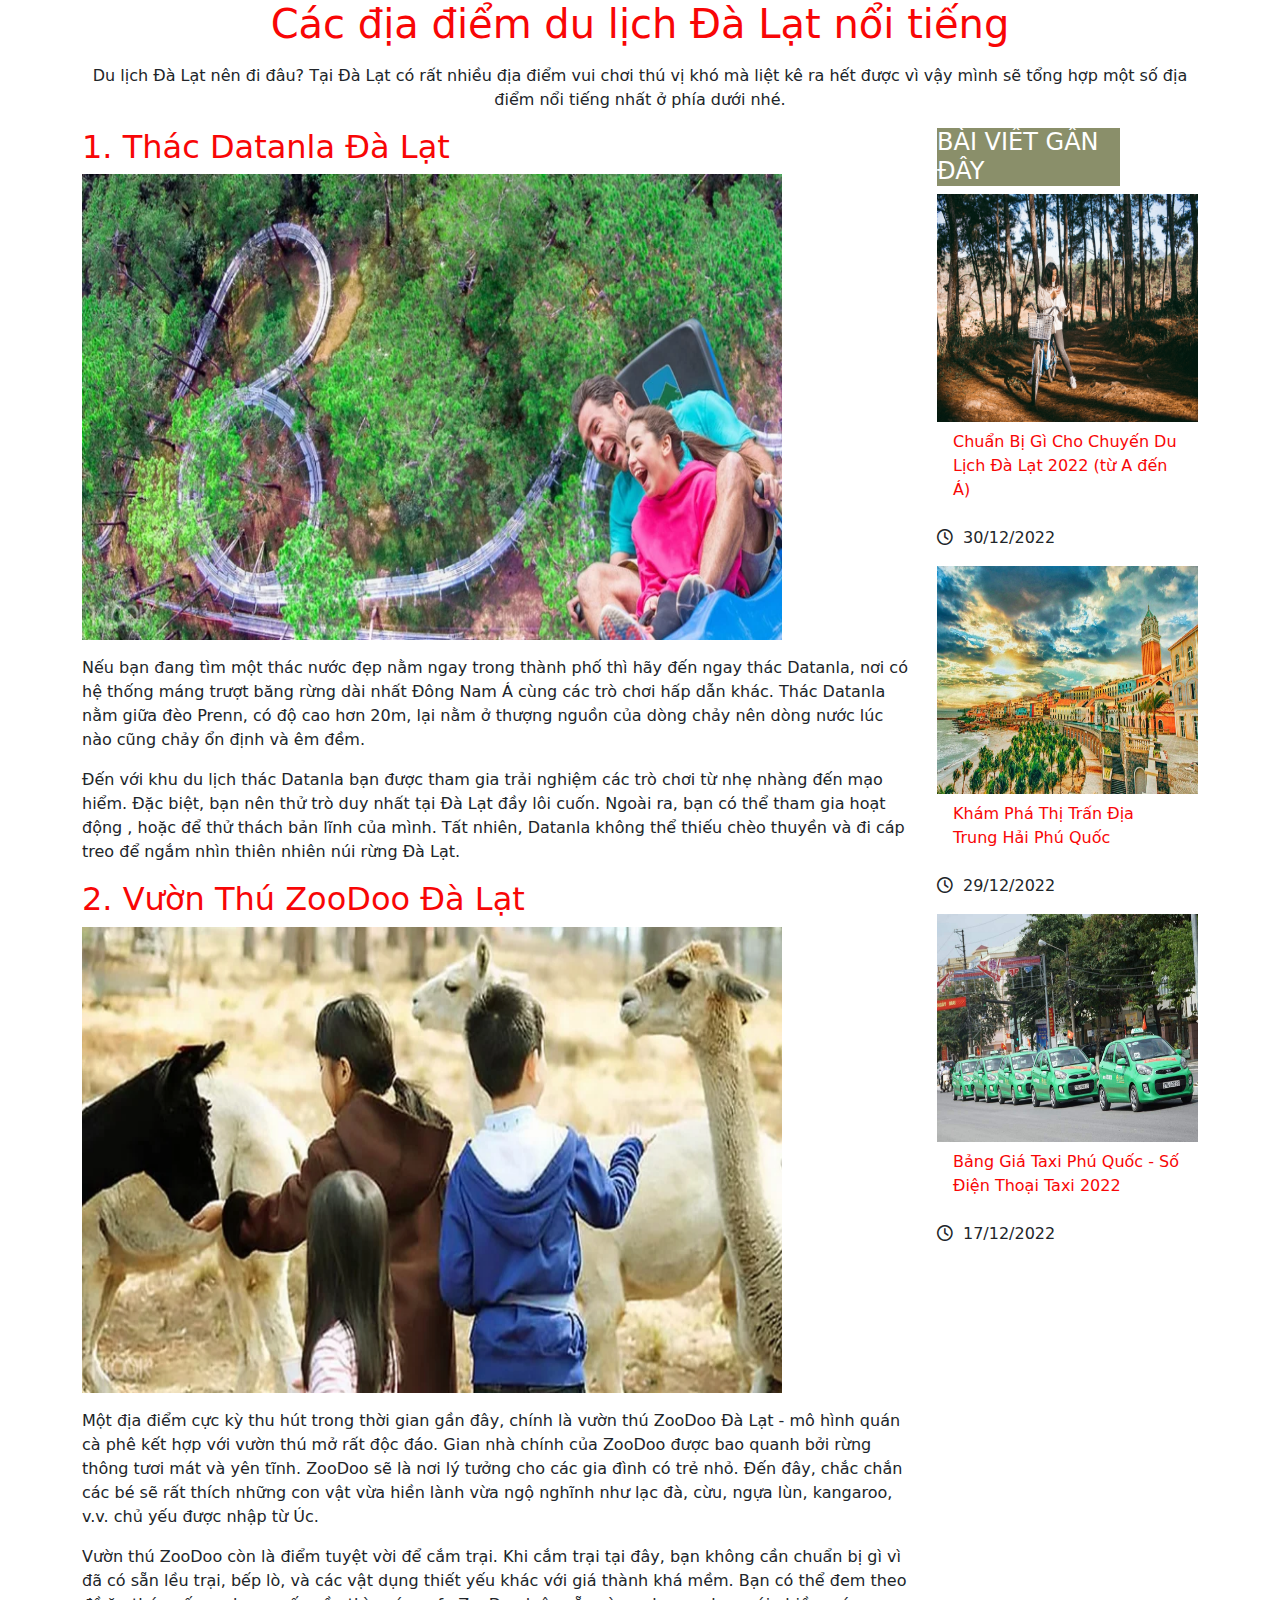
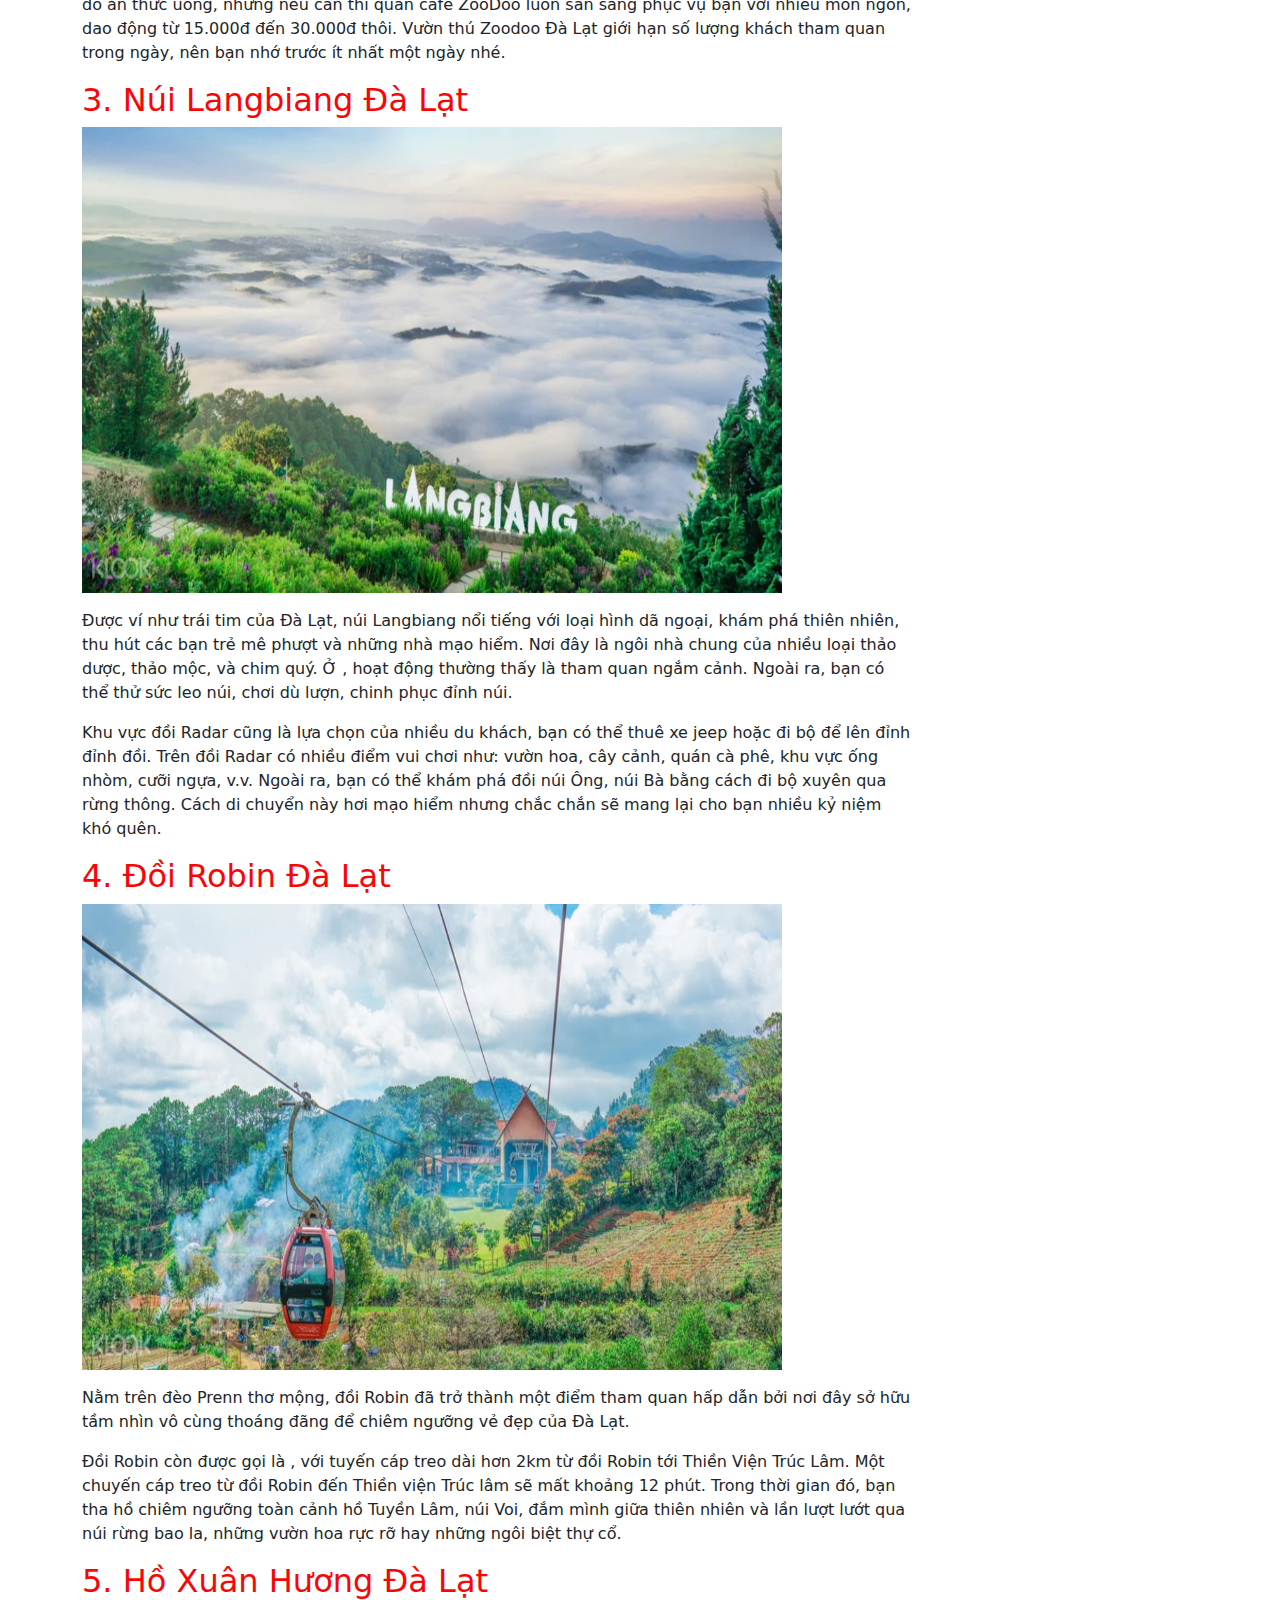
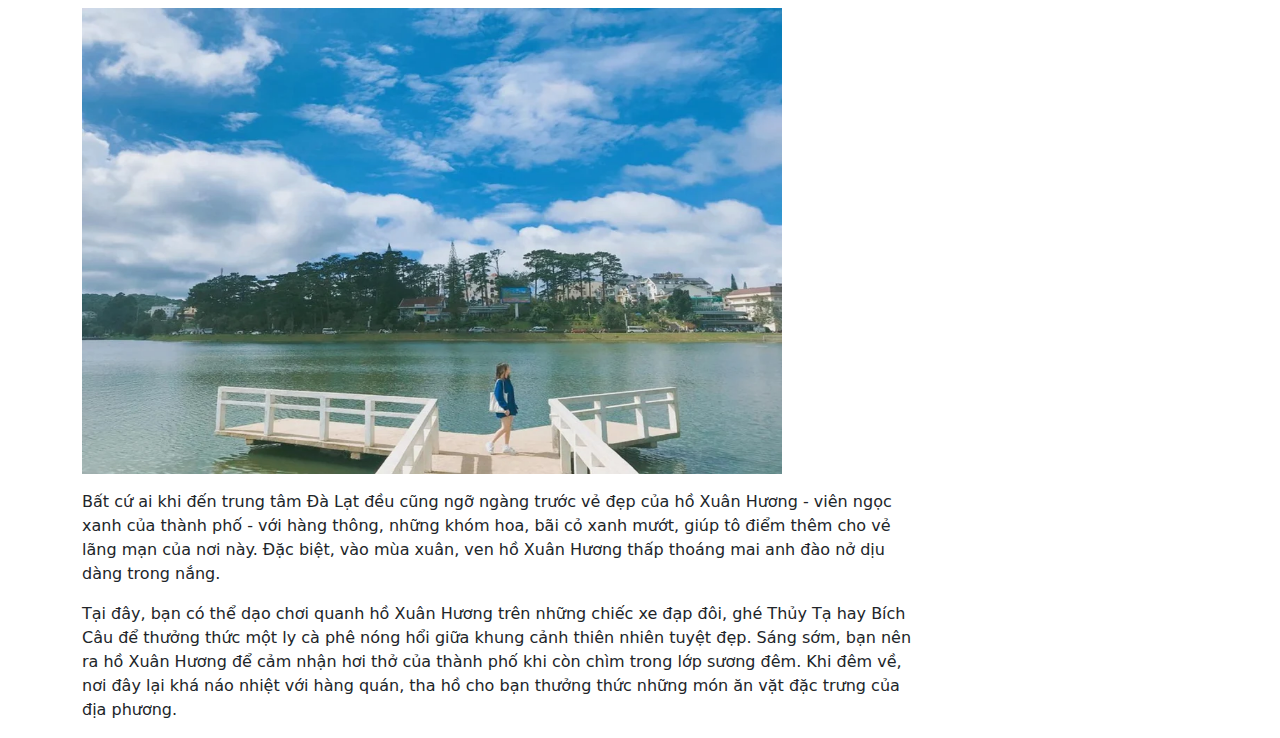
<file: pages/dalat.html>
<!DOCTYPE html>
<html lang="en">
  <head>
    <meta charset="UTF-8" />
    <meta http-equiv="X-UA-Compatible" content="IE=edge" />
    <meta name="viewport" content="width=device-width, initial-scale=1.0" />
    <title>Document</title>
    <link rel="stylesheet" href="../css/topdiadiem.css" />
    <link rel="stylesheet" href="../css/dalat.css" />
    <link rel="stylesheet" href="../css/bootstrap.css" />
    <link
      rel="stylesheet"
      href="https://cdnjs.cloudflare.com/ajax/libs/font-awesome/6.2.0/css/all.min.css"
    />
  </head>
  <body>
    <div class="container">
      <div class="row">
        <div class="tieudechinh">
          <h1>Các địa điểm du lịch Đà Lạt nổi tiếng</h1>
          <p>
            Du lịch Đà Lạt nên đi đâu? Tại Đà Lạt có rất nhiều địa điểm vui chơi
            thú vị khó mà liệt kê ra hết được vì vậy mình sẽ tổng hợp một số địa
            điểm nổi tiếng nhất ở phía dưới nhé.
          </p>
        </div>
        <div class="col-md-9">
          <h2>1. Thác Datanla Đà Lạt</h2>
          <img src="../img/thacs datanla.webp" alt="" />
          <p>
            Nếu bạn đang tìm một thác nước đẹp nằm ngay trong thành phố thì hãy
            đến ngay thác Datanla, nơi có hệ thống máng trượt băng rừng dài nhất
            Đông Nam Á cùng các trò chơi hấp dẫn khác. Thác Datanla nằm giữa đèo
            Prenn, có độ cao hơn 20m, lại nằm ở thượng nguồn của dòng chảy nên
            dòng nước lúc nào cũng chảy ổn định và êm đềm.
          </p>
          <p>
            Đến với khu du lịch thác Datanla bạn được tham gia trải nghiệm các
            trò chơi từ nhẹ nhàng đến mạo hiểm. Đặc biệt, bạn nên thử trò duy
            nhất tại Đà Lạt đầy lôi cuốn. Ngoài ra, bạn có thể tham gia hoạt
            động , hoặc để thử thách bản lĩnh của mình. Tất nhiên, Datanla không
            thể thiếu chèo thuyền và đi cáp treo để ngắm nhìn thiên nhiên núi
            rừng Đà Lạt.
          </p>
          <h2>2. Vườn Thú ZooDoo Đà Lạt</h2>
          <img src="../img/zozo.webp" alt="" />
          <p>
            Một địa điểm cực kỳ thu hút trong thời gian gần đây, chính là vườn
            thú ZooDoo Đà Lạt - mô hình quán cà phê kết hợp với vườn thú mở rất
            độc đáo. Gian nhà chính của ZooDoo được bao quanh bởi rừng thông
            tươi mát và yên tĩnh. ZooDoo sẽ là nơi lý tưởng cho các gia đình có
            trẻ nhỏ. Đến đây, chắc chắn các bé sẽ rất thích những con vật vừa
            hiền lành vừa ngộ nghĩnh như lạc đà, cừu, ngựa lùn, kangaroo, v.v.
            chủ yếu được nhập từ Úc.
          </p>
          <p>
            Vườn thú ZooDoo còn là điểm tuyệt vời để cắm trại. Khi cắm trại tại
            đây, bạn không cần chuẩn bị gì vì đã có sẵn lều trại, bếp lò, và các
            vật dụng thiết yếu khác với giá thành khá mềm. Bạn có thể đem theo
            đồ ăn thức uống, nhưng nếu cần thì quán cafe ZooDoo luôn sẵn sàng
            phục vụ bạn với nhiều món ngon, dao động từ 15.000đ đến 30.000đ
            thôi. Vườn thú Zoodoo Đà Lạt giới hạn số lượng khách tham quan trong
            ngày, nên bạn nhớ trước ít nhất một ngày nhé.
          </p>
          <h2>3. Núi Langbiang Đà Lạt</h2>
          <img src="../img/nui langbiang.webp" alt="" />
          <p>
            Được ví như trái tim của Đà Lạt, núi Langbiang nổi tiếng với loại
            hình dã ngoại, khám phá thiên nhiên, thu hút các bạn trẻ mê phượt và
            những nhà mạo hiểm. Nơi đây là ngôi nhà chung của nhiều loại thảo
            dược, thảo mộc, và chim quý. Ở , hoạt động thường thấy là tham quan
            ngắm cảnh. Ngoài ra, bạn có thể thử sức leo núi, chơi dù lượn, chinh
            phục đỉnh núi.
          </p>
          <p>
            Khu vực đồi Radar cũng là lựa chọn của nhiều du khách, bạn có thể
            thuê xe jeep hoặc đi bộ để lên đỉnh đỉnh đồi. Trên đồi Radar có
            nhiều điểm vui chơi như: vườn hoa, cây cảnh, quán cà phê, khu vực
            ống nhòm, cưỡi ngựa, v.v. Ngoài ra, bạn có thể khám phá đồi núi Ông,
            núi Bà bằng cách đi bộ xuyên qua rừng thông. Cách di chuyển này hơi
            mạo hiểm nhưng chắc chắn sẽ mang lại cho bạn nhiều kỷ niệm khó quên.
          </p>
          <h2>4. Đồi Robin Đà Lạt</h2>
          <img src="../img/doi robin.webp" alt="" />
          <p>
            Nằm trên đèo Prenn thơ mộng, đồi Robin đã trở thành một điểm tham
            quan hấp dẫn bởi nơi đây sở hữu tầm nhìn vô cùng thoáng đãng để
            chiêm ngưỡng vẻ đẹp của Đà Lạt.
          </p>
          <p>
            Đồi Robin còn được gọi là , với tuyến cáp treo dài hơn 2km từ đồi
            Robin tới Thiền Viện Trúc Lâm. Một chuyến cáp treo từ đồi Robin đến
            Thiền viện Trúc lâm sẽ mất khoảng 12 phút. Trong thời gian đó, bạn
            tha hồ chiêm ngưỡng toàn cảnh hồ Tuyền Lâm, núi Voi, đắm mình giữa
            thiên nhiên và lần lượt lướt qua núi rừng bao la, những vườn hoa rực
            rỡ hay những ngôi biệt thự cổ.
          </p>
          <h2>5. Hồ Xuân Hương Đà Lạt</h2>
          <img src="../img/ho xuan huong.webp" alt="" />
          <p>
            Bất cứ ai khi đến trung tâm Đà Lạt đều cũng ngỡ ngàng trước vẻ đẹp
            của hồ Xuân Hương - viên ngọc xanh của thành phố - với hàng thông,
            những khóm hoa, bãi cỏ xanh mướt, giúp tô điểm thêm cho vẻ lãng mạn
            của nơi này. Đặc biệt, vào mùa xuân, ven hồ Xuân Hương thấp thoáng
            mai anh đào nở dịu dàng trong nắng.
          </p>
          <p>
            Tại đây, bạn có thể dạo chơi quanh hồ Xuân Hương trên những chiếc xe
            đạp đôi, ghé Thủy Tạ hay Bích Câu để thưởng thức một ly cà phê nóng
            hổi giữa khung cảnh thiên nhiên tuyệt đẹp. Sáng sớm, bạn nên ra hồ
            Xuân Hương để cảm nhận hơi thở của thành phố khi còn chìm trong lớp
            sương đêm. Khi đêm về, nơi đây lại khá náo nhiệt với hàng quán, tha
            hồ cho bạn thưởng thức những món ăn vặt đặc trưng của địa phương.
          </p>
        </div>
        <div class="col-md-3">
          <div class="tinmoi">
            <h4>BÀI VIẾT GẦN ĐÂY</h4>
          </div>
          <div class="row">
            <div class="col-md">
                <img src="../img/kinh-nghiem-du-lich-da-lat-tu-tuc.jpeg" alt="" />
              <div class="thea">
                <a class="nav-link" href="./chuanbichodalat.html"
                  >Chuẩn Bị Gì Cho Chuyến Du Lịch Đà Lạt 2022 (từ A đến Á)</a
                >
              </div>
              <div class="time">
                <i class="fa-regular fa-clock"></i>
                <p>30/12/2022</p>
              </div>
              <img src="../img/thi-tran-dia-trung-hai-o-dau.jpeg" alt="" />
              <div class="thea">
                <a class="nav-link" href="./diatrunghai.html"
                  >Khám Phá Thị Trấn Địa Trung Hải Phú Quốc</a
                >
              </div>
              <div class="time">
                <i class="fa-regular fa-clock"></i>
                <p>29/12/2022</p>
              </div>
              <img src="../img/taxi-phu-quoc.jpeg" alt="" />
              <div class="thea">
                <a class="nav-link" href="./giataxi.html"
                  >Bảng Giá Taxi Phú Quốc - Số Điện Thoại Taxi 2022</a
                >
              </div>
              <div class="time">
                <i class="fa-regular fa-clock"></i>
                <p>17/12/2022</p>
              </div>
            </div>
          </div>
        </div>
      </div>
    </div>
  </body>
</html>
</file>
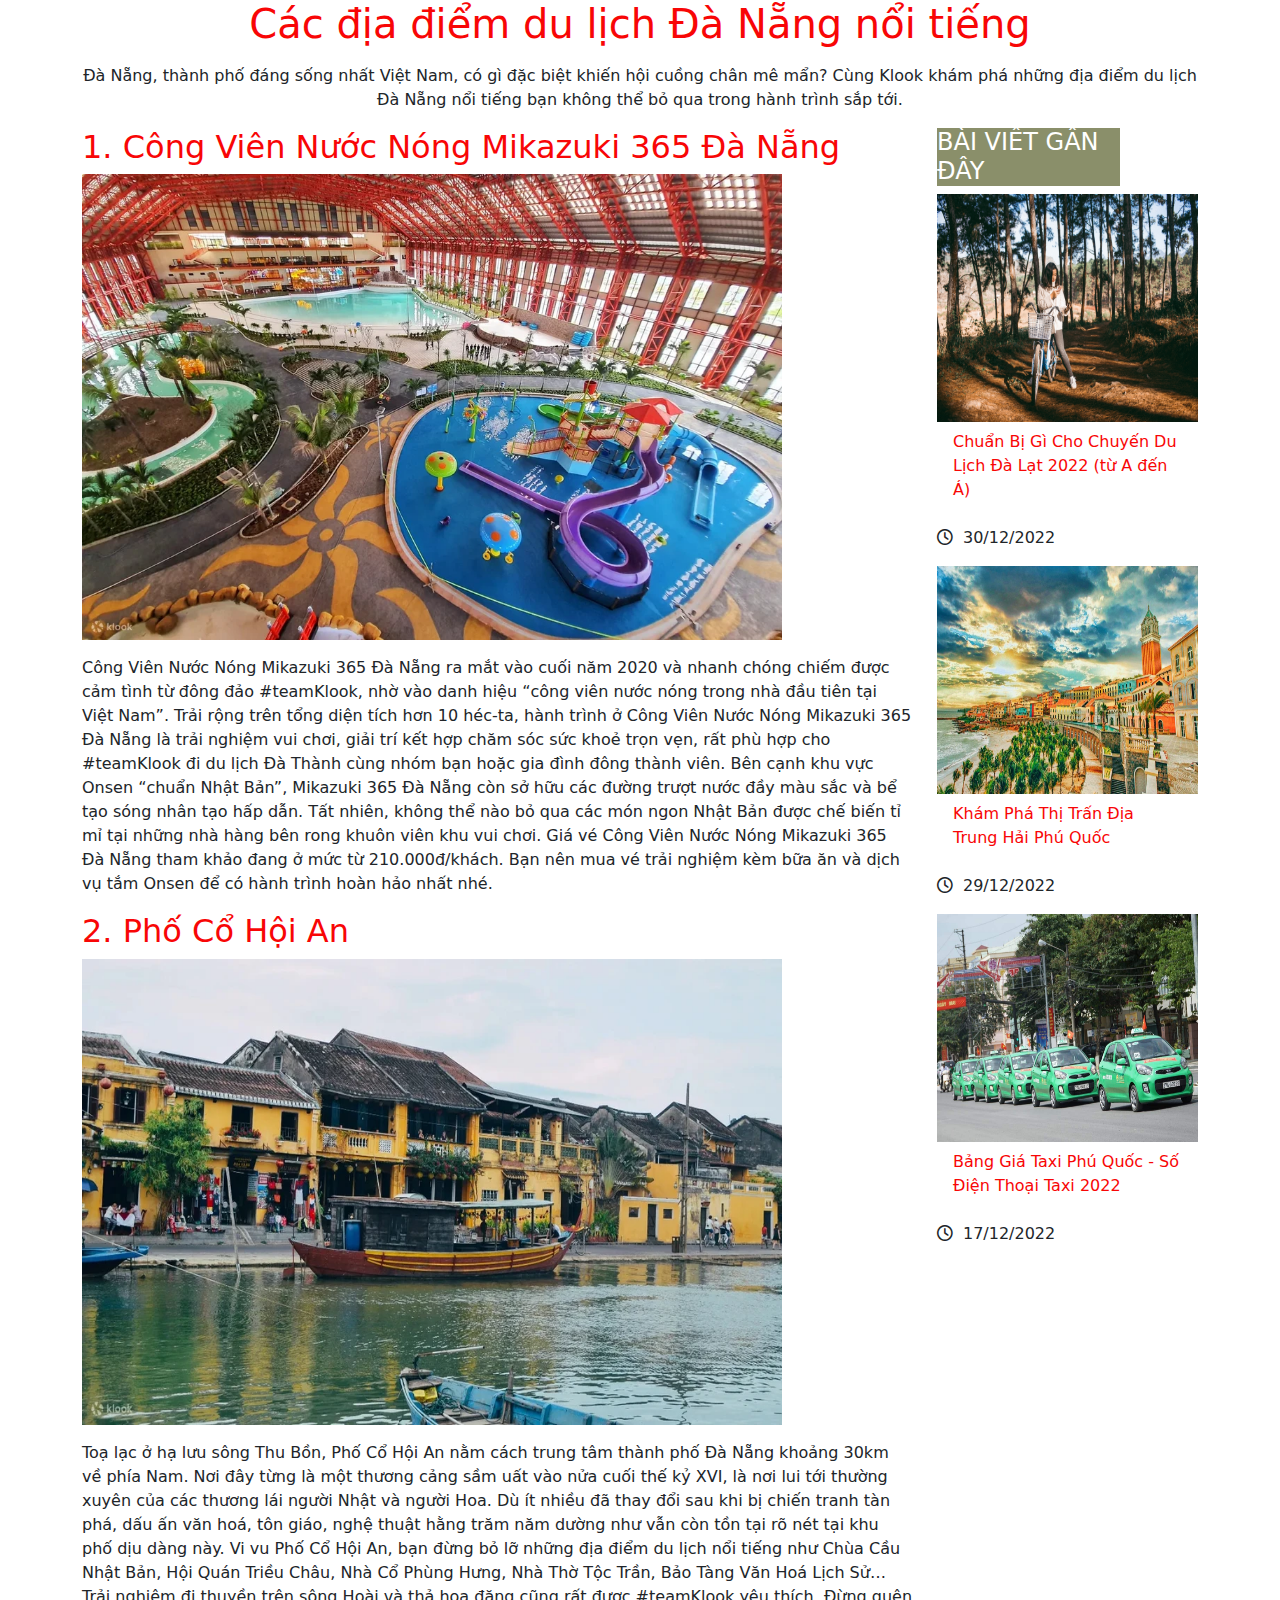
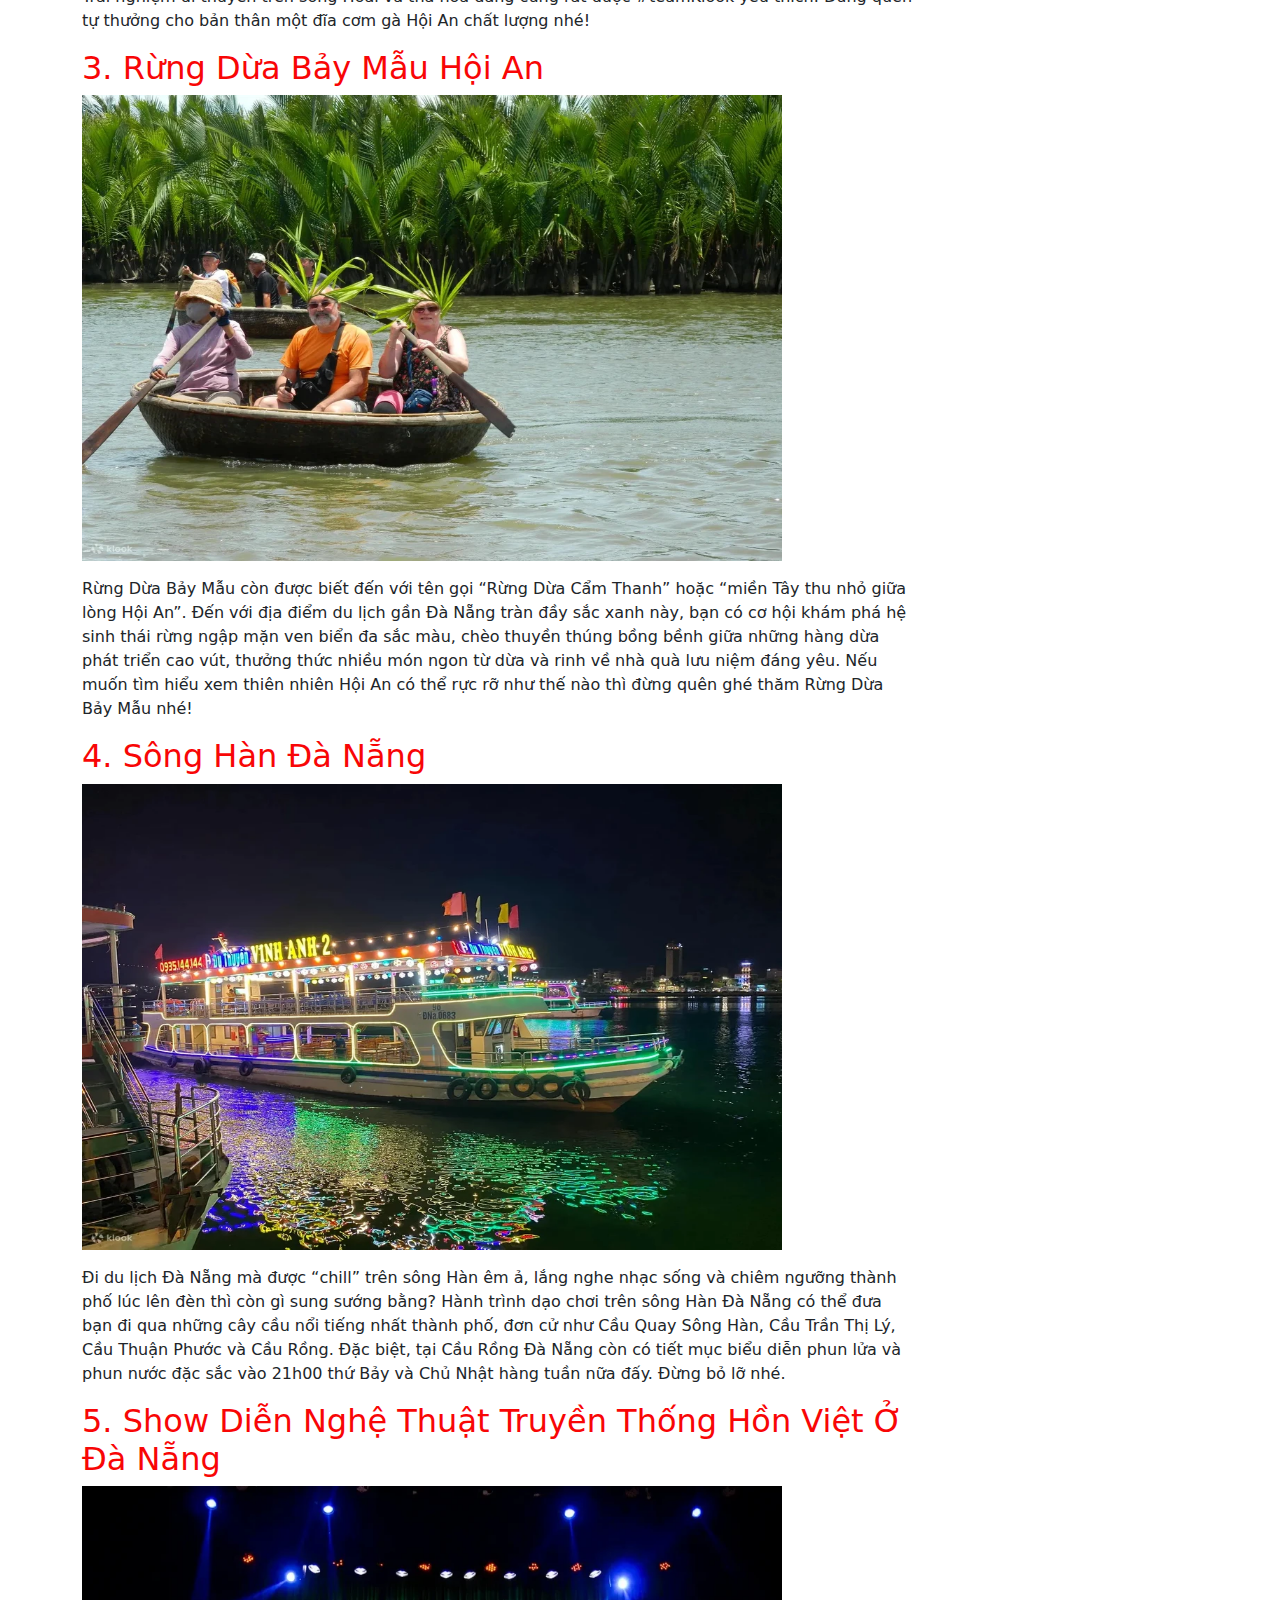
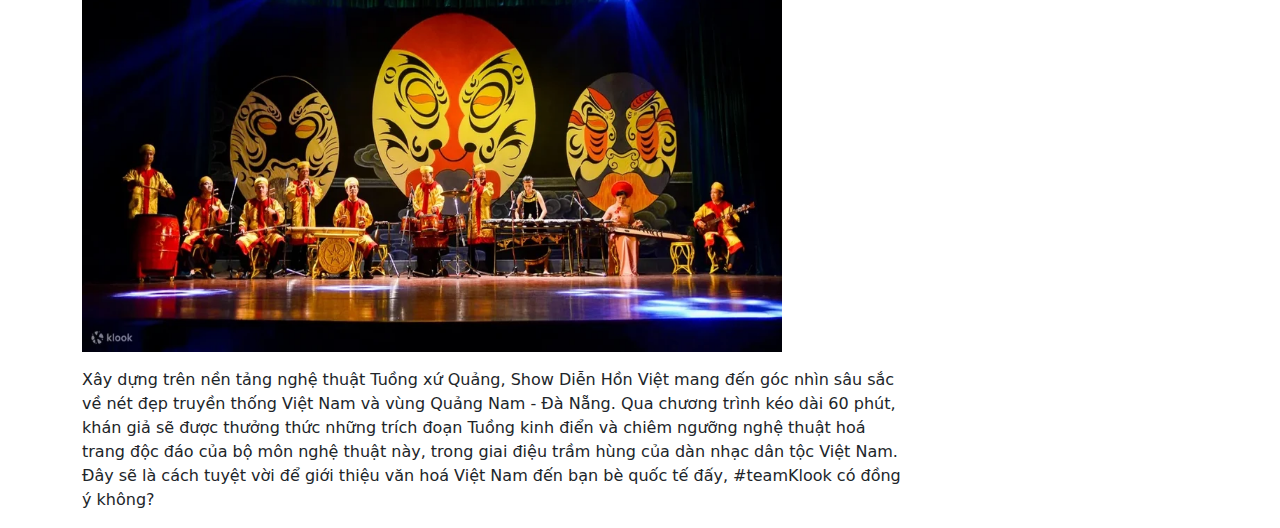
<file: pages/danang.html>
<!DOCTYPE html>
<html lang="en">
  <head>
    <meta charset="UTF-8" />
    <meta http-equiv="X-UA-Compatible" content="IE=edge" />
    <meta name="viewport" content="width=device-width, initial-scale=1.0" />
    <title>Document</title>
    <link rel="stylesheet" href="../css/topdiadiem.css" />
    <link rel="stylesheet" href="../css/dalat.css" />
    <link rel="stylesheet" href="../css/bootstrap.css" />
    <link
      rel="stylesheet"
      href="https://cdnjs.cloudflare.com/ajax/libs/font-awesome/6.2.0/css/all.min.css"
    />
  </head>
  <body>
    <div class="container">
      <div class="row">
        <div class="tieudechinh">
          <h1>Các địa điểm du lịch Đà Nẵng nổi tiếng</h1>
          <p>
            Đà Nẵng, thành phố đáng sống nhất Việt Nam, có gì đặc biệt khiến hội
            cuồng chân mê mẩn? Cùng Klook khám phá những địa điểm du lịch Đà
            Nẵng nổi tiếng bạn không thể bỏ qua trong hành trình sắp tới.
          </p>
        </div>
        <div class="col-md-9">
          <h2>1. Công Viên Nước Nóng Mikazuki 365 Đà Nẵng</h2>
          <img src="../img/cong vien.webp" alt="" />
          <p>
            Công Viên Nước Nóng Mikazuki 365 Đà Nẵng ra mắt vào cuối năm 2020 và
            nhanh chóng chiếm được cảm tình từ đông đảo #teamKlook, nhờ vào danh
            hiệu “công viên nước nóng trong nhà đầu tiên tại Việt Nam”. Trải
            rộng trên tổng diện tích hơn 10 héc-ta, hành trình ở Công Viên Nước
            Nóng Mikazuki 365 Đà Nẵng là trải nghiệm vui chơi, giải trí kết hợp
            chăm sóc sức khoẻ trọn vẹn, rất phù hợp cho #teamKlook đi du lịch Đà
            Thành cùng nhóm bạn hoặc gia đình đông thành viên. Bên cạnh khu vực
            Onsen “chuẩn Nhật Bản”, Mikazuki 365 Đà Nẵng còn sở hữu các đường
            trượt nước đầy màu sắc và bể tạo sóng nhân tạo hấp dẫn. Tất nhiên,
            không thể nào bỏ qua các món ngon Nhật Bản được chế biến tỉ mỉ tại
            những nhà hàng bên rong khuôn viên khu vui chơi. Giá vé Công Viên
            Nước Nóng Mikazuki 365 Đà Nẵng tham khảo đang ở mức từ
            210.000đ/khách. Bạn nên mua vé trải nghiệm kèm bữa ăn và dịch vụ tắm
            Onsen để có hành trình hoàn hảo nhất nhé.
          </p>
          <h2>2. Phố Cổ Hội An</h2>
          <img src="../img/hoian.webp" alt="" />
          <p>
            Toạ lạc ở hạ lưu sông Thu Bồn, Phố Cổ Hội An nằm cách trung tâm
            thành phố Đà Nẵng khoảng 30km về phía Nam. Nơi đây từng là một
            thương cảng sầm uất vào nửa cuối thế kỷ XVI, là nơi lui tới thường
            xuyên của các thương lái người Nhật và người Hoa. Dù ít nhiều đã
            thay đổi sau khi bị chiến tranh tàn phá, dấu ấn văn hoá, tôn giáo,
            nghệ thuật hằng trăm năm dường như vẫn còn tồn tại rõ nét tại khu
            phố dịu dàng này. Vi vu Phố Cổ Hội An, bạn đừng bỏ lỡ những địa điểm
            du lịch nổi tiếng như Chùa Cầu Nhật Bản, Hội Quán Triều Châu, Nhà Cổ
            Phùng Hưng, Nhà Thờ Tộc Trần, Bảo Tàng Văn Hoá Lịch Sử… Trải nghiệm
            đi thuyền trên sông Hoài và thả hoa đăng cũng rất được #teamKlook
            yêu thích. Đừng quên tự thưởng cho bản thân một đĩa cơm gà Hội An
            chất lượng nhé!
          </p>
          <h2>3. Rừng Dừa Bảy Mẫu Hội An</h2>
          <img src="../img/rung dua.webp" alt="" />
          <p>
            Rừng Dừa Bảy Mẫu còn được biết đến với tên gọi “Rừng Dừa Cẩm Thanh”
            hoặc “miền Tây thu nhỏ giữa lòng Hội An”. Đến với địa điểm du lịch
            gần Đà Nẵng tràn đầy sắc xanh này, bạn có cơ hội khám phá hệ sinh
            thái rừng ngập mặn ven biển đa sắc màu, chèo thuyền thúng bồng bềnh
            giữa những hàng dừa phát triển cao vút, thưởng thức nhiều món ngon
            từ dừa và rinh về nhà quà lưu niệm đáng yêu. Nếu muốn tìm hiểu xem
            thiên nhiên Hội An có thể rực rỡ như thế nào thì đừng quên ghé thăm
            Rừng Dừa Bảy Mẫu nhé!
          </p>
          <h2>4. Sông Hàn Đà Nẵng</h2>
          <img src="../img/song han.webp" alt="" />
          <p>
            Đi du lịch Đà Nẵng mà được “chill” trên sông Hàn êm ả, lắng nghe
            nhạc sống và chiêm ngưỡng thành phố lúc lên đèn thì còn gì sung
            sướng bằng? Hành trình dạo chơi trên sông Hàn Đà Nẵng có thể đưa bạn
            đi qua những cây cầu nổi tiếng nhất thành phố, đơn cử như Cầu Quay
            Sông Hàn, Cầu Trần Thị Lý, Cầu Thuận Phước và Cầu Rồng. Đặc biệt,
            tại Cầu Rồng Đà Nẵng còn có tiết mục biểu diễn phun lửa và phun nước
            đặc sắc vào 21h00 thứ Bảy và Chủ Nhật hàng tuần nữa đấy. Đừng bỏ lỡ
            nhé.
          </p>
          <h2>5. Show Diễn Nghệ Thuật Truyền Thống Hồn Việt Ở Đà Nẵng</h2>
          <img src="../img/dien van nghe.webp" alt="" />
          <p>
            Xây dựng trên nền tảng nghệ thuật Tuồng xứ Quảng, Show Diễn Hồn Việt mang đến góc nhìn
            sâu sắc về nét đẹp truyền thống Việt Nam và vùng Quảng Nam - Đà
            Nẵng. Qua chương trình kéo dài 60 phút, khán giả sẽ được thưởng thức
            những trích đoạn Tuồng kinh điển và chiêm ngưỡng nghệ thuật hoá
            trang độc đáo của bộ môn nghệ thuật này, trong giai điệu trầm hùng
            của dàn nhạc dân tộc Việt Nam. Đây sẽ là cách tuyệt vời để giới
            thiệu văn hoá Việt Nam đến bạn bè quốc tế đấy, #teamKlook có đồng ý
            không?
          </p>
        </div>
        <div class="col-md-3">
          <div class="tinmoi">
            <h4>BÀI VIẾT GẦN ĐÂY</h4>
          </div>
          <div class="row">
            <div class="col-md">
              <img src="../img/kinh-nghiem-du-lich-da-lat-tu-tuc.jpeg" alt="" />
              <div class="thea">
                <a class="nav-link" href="./chuanbichodalat.html"
                  >Chuẩn Bị Gì Cho Chuyến Du Lịch Đà Lạt 2022 (từ A đến Á)</a
                >
              </div>
              <div class="time">
                <i class="fa-regular fa-clock"></i>
                <p>30/12/2022</p>
              </div>
              <img src="../img/thi-tran-dia-trung-hai-o-dau.jpeg" alt="" />
              <div class="thea">
                <a class="nav-link" href="./diatrunghai.html"
                  >Khám Phá Thị Trấn Địa Trung Hải Phú Quốc</a
                >
              </div>
              <div class="time">
                <i class="fa-regular fa-clock"></i>
                <p>29/12/2022</p>
              </div>
              <img src="../img/taxi-phu-quoc.jpeg" alt="" />
              <div class="thea">
                <a class="nav-link" href="./giataxi.html"
                  >Bảng Giá Taxi Phú Quốc - Số Điện Thoại Taxi 2022</a
                >
              </div>
              <div class="time">
                <i class="fa-regular fa-clock"></i>
                <p>17/12/2022</p>
              </div>
            </div>
          </div>
        </div>
      </div>
    </div>
  </body>
</html>
</file>
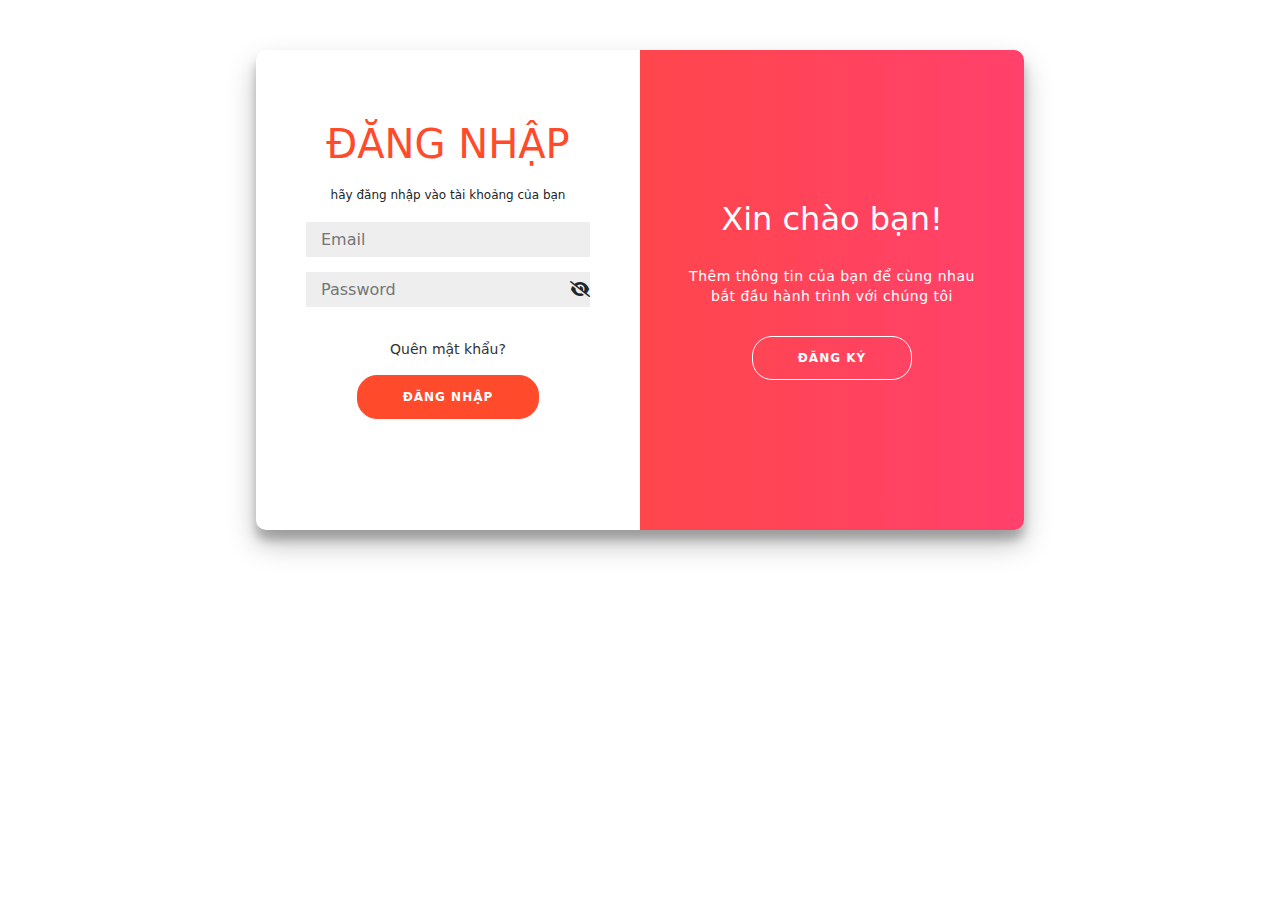
<file: pages/dangkydangnhap.html>
<!DOCTYPE html>
<html lang="en">
  <head>
    <meta charset="UTF-8" />
    <meta http-equiv="X-UA-Compatible" content="IE=edge" />
    <meta name="viewport" content="width=device-width, initial-scale=1.0" />
    <title>Document</title>
    <link rel="stylesheet" href="../css/dangky-dangnhap.css" />
    <link rel="stylesheet" href="../css/bootstrap.css">
    <link
      rel="stylesheet"
      href="https://cdnjs.cloudflare.com/ajax/libs/font-awesome/6.2.0/css/all.min.css"
    />
  </head>
  <body>
    <div class="container" id="container">
      <div class="form-container sign-up-container">
        <div class="f1">
          <form id="form-login1" action="#">
            <h1>ĐĂNG KÝ</h1>
            <span>Hãy dùng email của bạn để đăng ký</span>
            <input class="f-i" type="text" placeholder="Name" />
            <input
              class="f-i"
              class="form-input"
              type="email"
              placeholder="Email"
            />
            <div class="nhap">
              <input
                class="f-i"
                class="form-input"
                type="password"
                placeholder="Password"
              />
              <div class="eye">
                <i class="fa-solid fa-eye-slash"></i>
              </div>
            </div>
            <button>ĐĂNG KÝ</button>
          </form>
        </div>
      </div>
      <div class="form-container sign-in-container">
        <div class="f1">
          <form id="form-login2" action="#">
            <h1>ĐĂNG NHẬP</h1>
            <span>hãy đăng nhập vào tài khoảng của bạn</span>
            <input
              class="f-i"
              class="form-input"
              type="email"
              placeholder="Email"
            />
            <div class="nhap">
              <input
                class="f-i"
                class="form-input"
                type="password"
                placeholder="Password"
              />
              <div class="eye">
                <i class="fa-solid fa-eye-slash"></i>
              </div>
            </div>
            <a href="#">Quên mật khẩu?</a>
            <button>ĐĂNG NHẬP</button>
          </form>
        </div>
      </div>
      <div class="overlay-container">
        <div class="overlay">
          <div class="overlay-panel overlay-left">
            <h2>Chào mừng bạn trở lại!</h2>
            <p>
              Để giữ kết nối với chúng tôi vui lòng bạn đăng nhập bằng thông tin
              cá nhân của bạn
            </p>
            <div class="f1">
              <button class="ghost" id="signIn">Đăng nhập</button>
            </div>
          </div>
          <div class="overlay-panel overlay-right">
            <h2>Xin chào bạn!</h2>
            <p>
              Thêm thông tin của bạn để cùng nhau bắt đầu hành trình với chúng
              tôi
            </p>
            <div class="f1">
              <button class="ghost" id="signUp">Đăng ký</button>
            </div>
          </div>
        </div>
      </div>
    </div>
    <script src="https://cdnjs.cloudflare.com/ajax/libs/jquery/3.6.3/jquery.min.js"></script>
    <script src="../js/nhap.js"></script>
    <script src="../js/dangky-dangnhap.js"></script>
    
  </body>
</html>
</file>
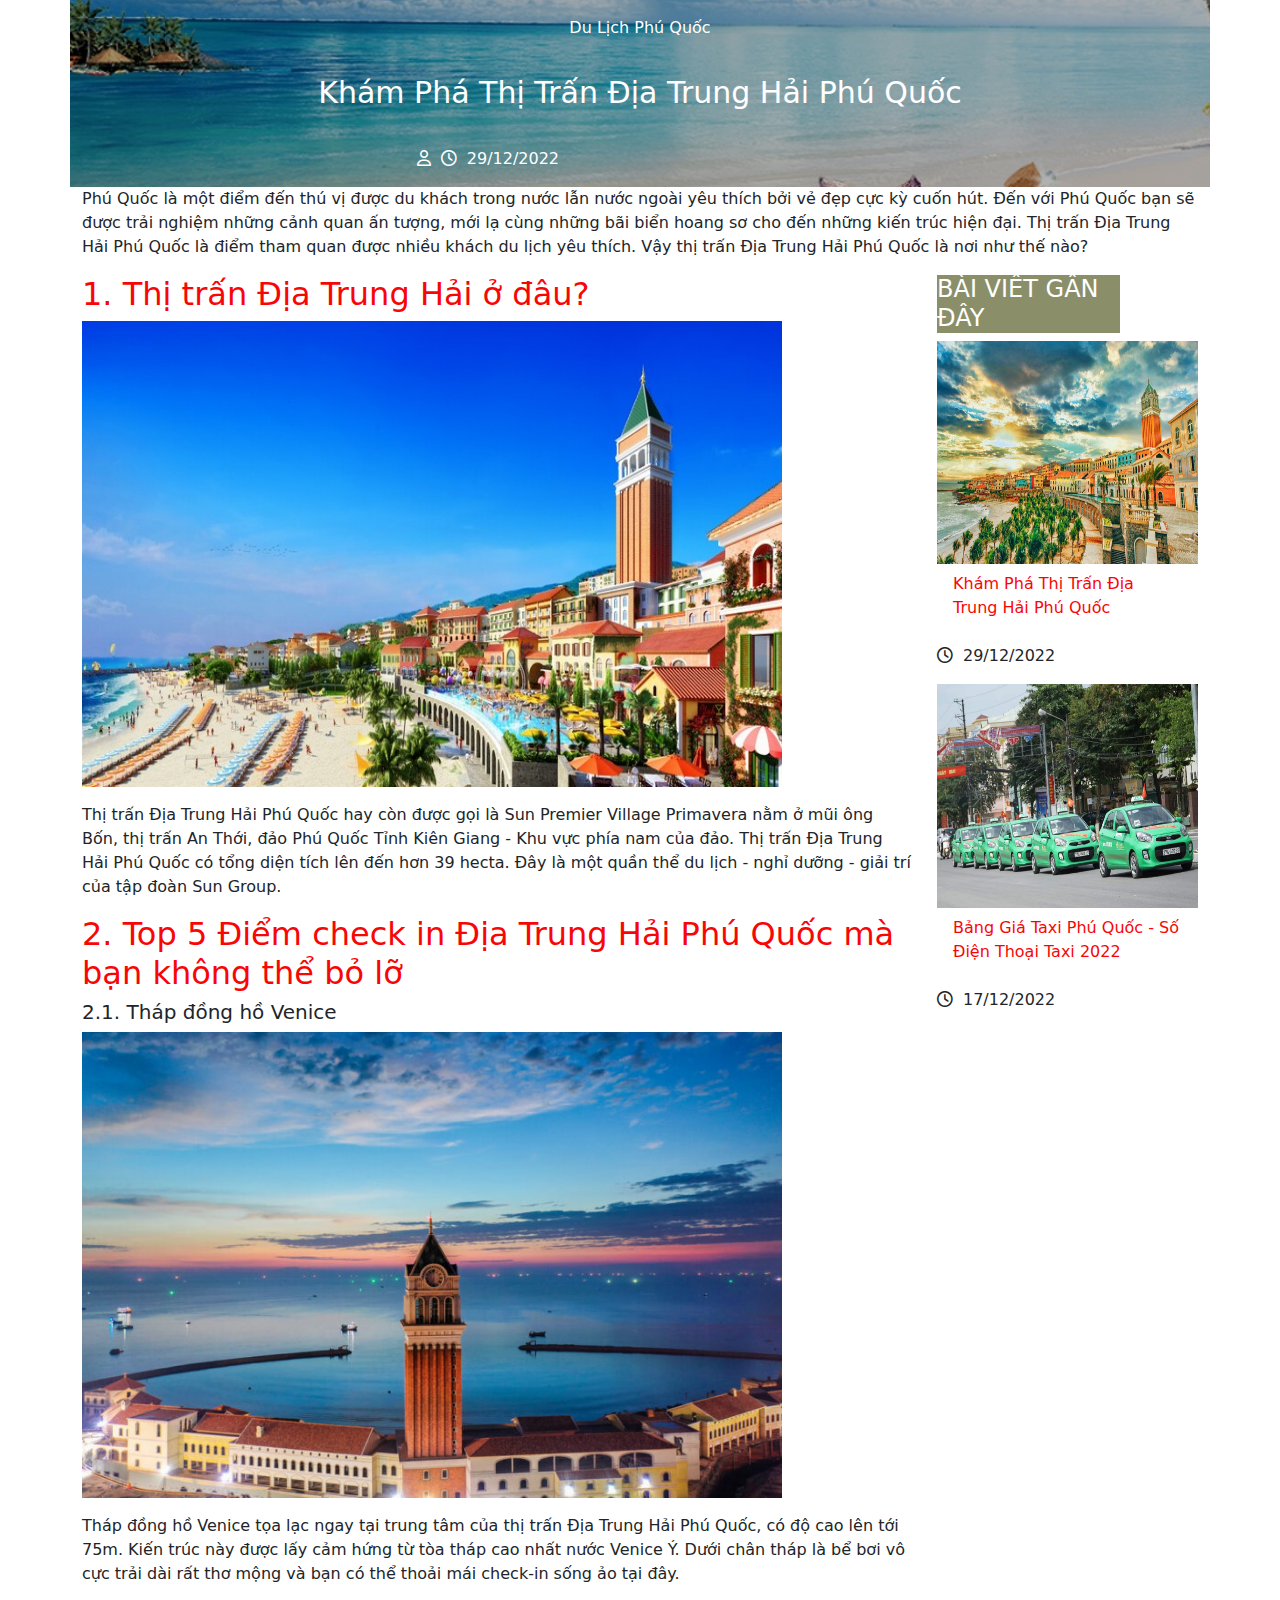
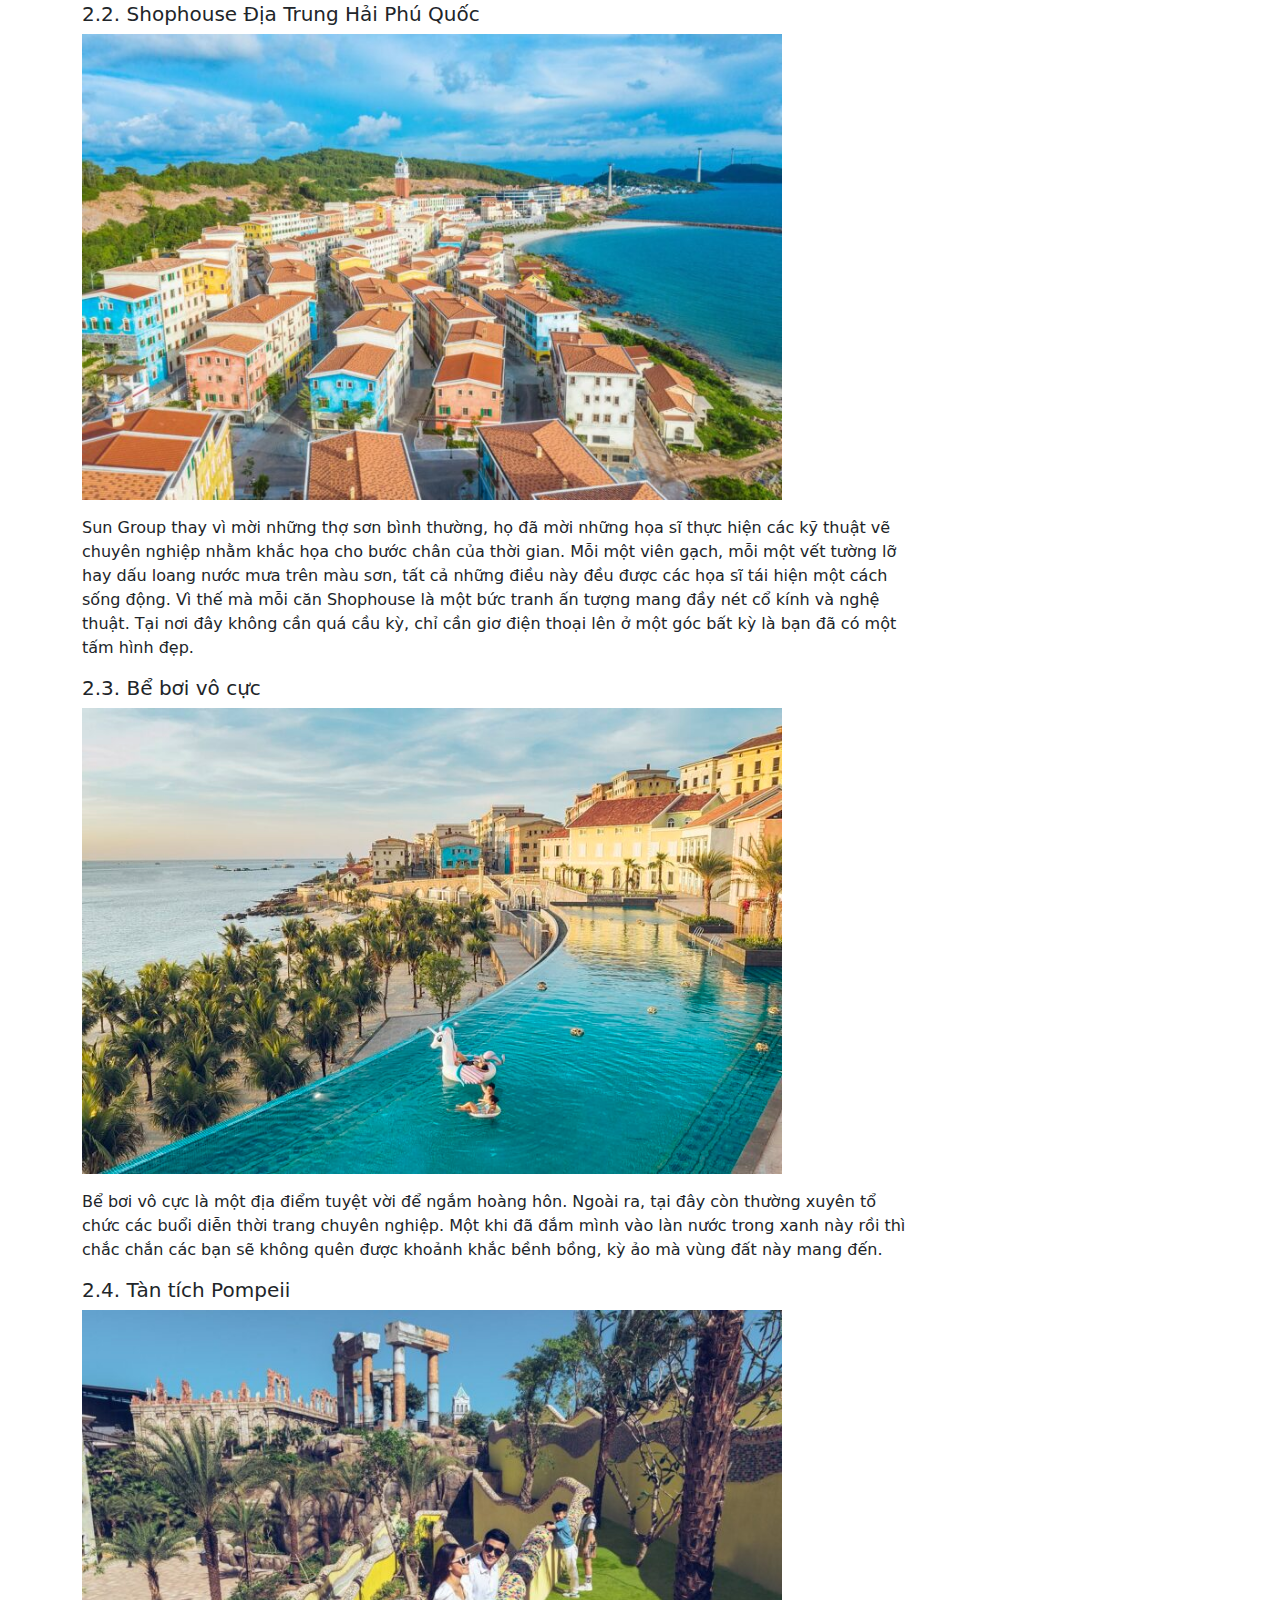
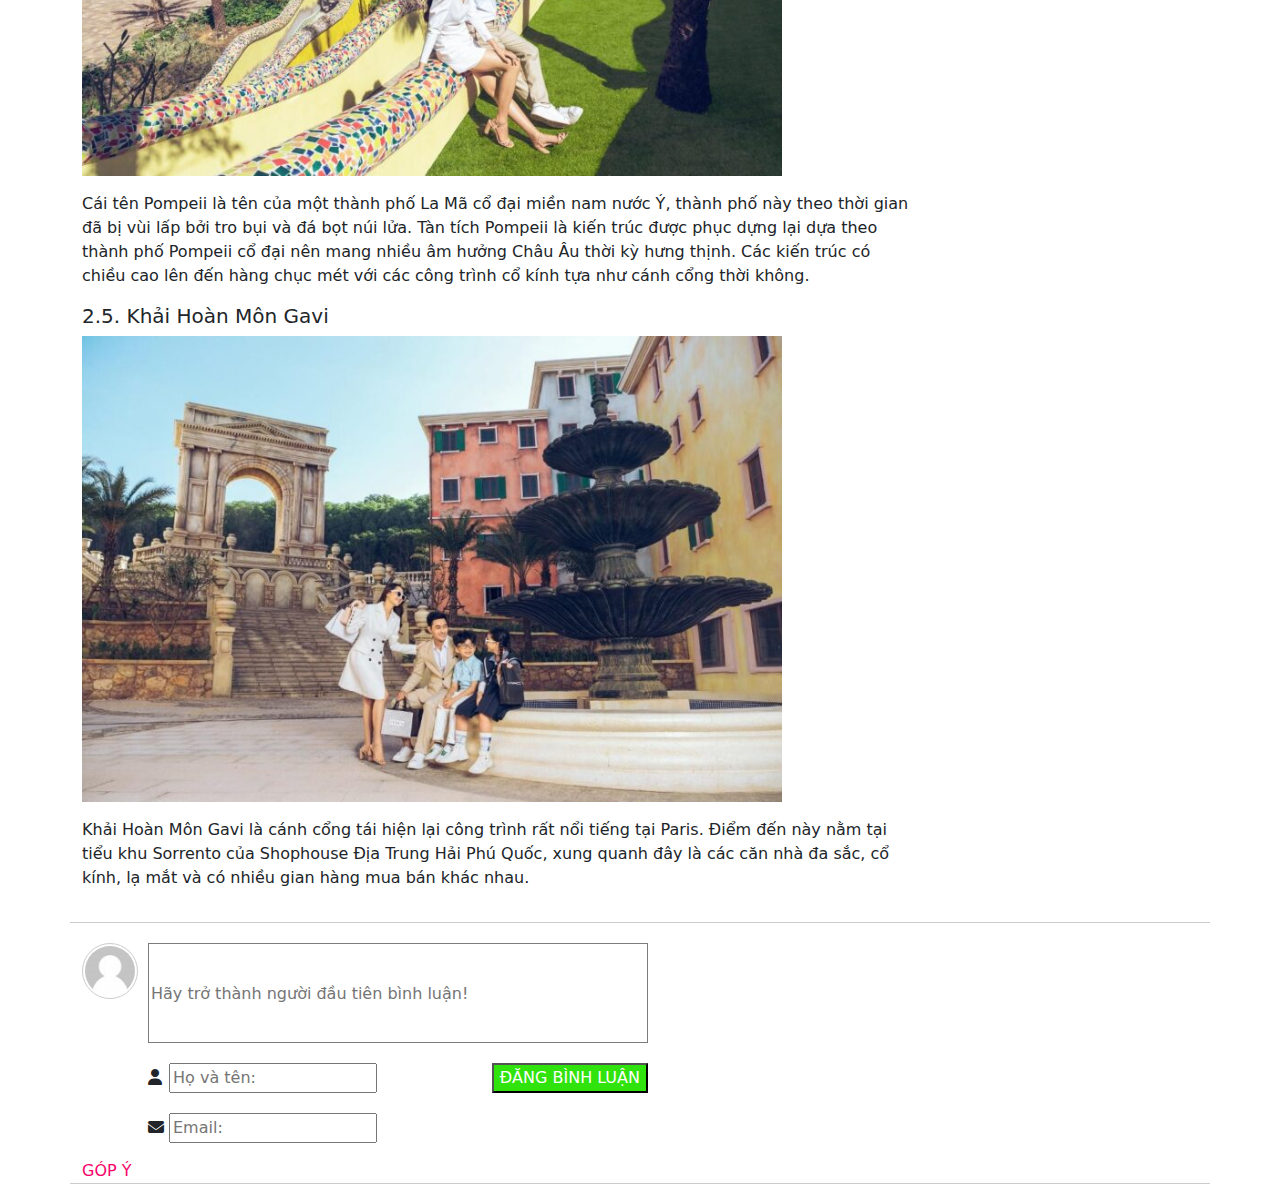
<file: pages/diatrunghai.html>
<!DOCTYPE html>
<html lang="en">
  <head>
    <meta charset="UTF-8" />
    <meta http-equiv="X-UA-Compatible" content="IE=edge" />
    <meta name="viewport" content="width=device-width, initial-scale=1.0" />
    <title>Document</title>
    <link rel="stylesheet" href="../css/topdiadiem.css" />
    <link rel="stylesheet" href="../css/diatrunghai.css" />
    <link rel="stylesheet" href="../css/bootstrap.css" />
    <link
      rel="stylesheet"
      href="https://cdnjs.cloudflare.com/ajax/libs/font-awesome/6.2.0/css/all.min.css"
    />
  </head>
  <body>
    <div class="container">
      <div class="row">
        <div class="tieude2">
          <p>Du Lịch Phú Quốc</p>
          <div class="td2">
          <p>Khám Phá Thị Trấn Địa Trung Hải Phú Quốc</p>
          </div>
          <div class="times">
            <i class="fa-regular fa-user"></i>
            <i class="fa-regular fa-clock"></i>
            <p>29/12/2022</p>
          </div>
        </div>
        <p>
          Phú Quốc là một điểm đến thú vị được du khách trong nước lẫn nước
          ngoài yêu thích bởi vẻ đẹp cực kỳ cuốn hút. Đến với Phú Quốc bạn sẽ
          được trải nghiệm những cảnh quan ấn tượng, mới lạ cùng những bãi biển
          hoang sơ cho đến những kiến trúc hiện đại. Thị trấn Địa Trung Hải Phú
          Quốc là điểm tham quan được nhiều khách du lịch yêu thích. Vậy thị
          trấn Địa Trung Hải Phú Quốc là nơi như thế nào?
        </p>
        <div class="col-md-9">
          <h2>1. Thị trấn Địa Trung Hải ở đâu?</h2>
          <img src="../img/trunghai.jpg" alt="" />
          <p>
            Thị trấn Địa Trung Hải Phú Quốc hay còn được gọi là Sun Premier
            Village Primavera nằm ở mũi ông Bốn, thị trấn An Thới, đảo Phú Quốc
            Tỉnh Kiên Giang - Khu vực phía nam của đảo. Thị trấn Địa Trung Hải
            Phú Quốc có tổng diện tích lên đến hơn 39 hecta. Đây là một quần thể
            du lịch - nghỉ dưỡng - giải trí của tập đoàn Sun Group.
          </p>
          <h2>
            2. Top 5 Điểm check in Địa Trung Hải Phú Quốc mà bạn không thể bỏ lỡ
          </h2>
          <h5>2.1. Tháp đồng hồ Venice</h5>
          <img src="../img/thap-dong-ho-venice-768x512.jpeg" alt="" />
          <p>
            Tháp đồng hồ Venice tọa lạc ngay tại trung tâm của thị trấn Địa
            Trung Hải Phú Quốc, có độ cao lên tới 75m. Kiến trúc này được lấy
            cảm hứng từ tòa tháp cao nhất nước Venice Ý. Dưới chân tháp là bể
            bơi vô cực trải dài rất thơ mộng và bạn có thể thoải mái check-in
            sống ảo tại đây.
          </p>
          <h5>2.2. Shophouse Địa Trung Hải Phú Quốc</h5>
          <img
            src="../img/shophouse-dia-trung-hai-phu-quoc-768x512.jpeg"
            alt=""
          />
          <p>
            Sun Group thay vì mời những thợ sơn bình thường, họ đã mời những họa
            sĩ thực hiện các kỹ thuật vẽ chuyên nghiệp nhằm khắc họa cho bước
            chân của thời gian. Mỗi một viên gạch, mỗi một vết tường lỡ hay dấu
            loang nước mưa trên màu sơn, tất cả những điều này đều được các họa
            sĩ tái hiện một cách sống động. Vì thế mà mỗi căn Shophouse là một
            bức tranh ấn tượng mang đầy nét cổ kính và nghệ thuật. Tại nơi đây
            không cần quá cầu kỳ, chỉ cần giơ điện thoại lên ở một góc bất kỳ là
            bạn đã có một tấm hình đẹp.
          </p>
          <h5>2.3. Bể bơi vô cực</h5>
          <img src="../img/be-boi-vo-cuc-768x512.jpeg" alt="" />
          <p>
            Bể bơi vô cực là một địa điểm tuyệt vời để ngắm hoàng hôn. Ngoài ra,
            tại đây còn thường xuyên tổ chức các buổi diễn thời trang chuyên
            nghiệp. Một khi đã đắm mình vào làn nước trong xanh này rồi thì chắc
            chắn các bạn sẽ không quên được khoảnh khắc bềnh bồng, kỳ ảo mà vùng
            đất này mang đến.
          </p>
          <h5>2.4. Tàn tích Pompeii</h5>
          <img src="../img/tan-tich-pompeii-768x512.jpeg" alt="" />
          <p>
            Cái tên Pompeii là tên của một thành phố La Mã cổ đại miền nam nước
            Ý, thành phố này theo thời gian đã bị vùi lấp bởi tro bụi và đá bọt
            núi lửa. Tàn tích Pompeii là kiến trúc được phục dựng lại dựa theo
            thành phố Pompeii cổ đại nên mang nhiều âm hưởng Châu Âu thời kỳ
            hưng thịnh. Các kiến trúc có chiều cao lên đến hàng chục mét với các
            công trình cổ kính tựa như cánh cổng thời không.
          </p>
          <h5>2.5. Khải Hoàn Môn Gavi</h5>
          <img src="../img/khai-hoan-mon-gavi-768x512.jpeg" alt="" />
          <p>
            Khải Hoàn Môn Gavi là cánh cổng tái hiện lại công trình rất nổi
            tiếng tại Paris. Điểm đến này nằm tại tiểu khu Sorrento của
            Shophouse Địa Trung Hải Phú Quốc, xung quanh đây là các căn nhà đa
            sắc, cổ kính, lạ mắt và có nhiều gian hàng mua bán khác nhau.
          </p>
        </div>
        <div class="col-md-3">
          <div class="tinmoi">
            <h4>BÀI VIẾT GẦN ĐÂY</h4>
          </div>
          <div class="row">
            <div class="col-md">
              <img src="../img/thi-tran-dia-trung-hai-o-dau.jpeg" alt="" />
              <div class="thea">
                <a class="nav-link" href="./diatrunghai.html"
                  >Khám Phá Thị Trấn Địa Trung Hải Phú Quốc</a
                >
              </div>
              <div class="time">
                <i class="fa-regular fa-clock"></i>
                <p>29/12/2022</p>
              </div>
              <img src="../img/taxi-phu-quoc.jpeg" alt="" />
              <div class="thea">
                <a class="nav-link" href="./trangchu.html"
                  >Bảng Giá Taxi Phú Quốc - Số Điện Thoại Taxi 2022</a
                >
              </div>
              <div class="time">
                <i class="fa-regular fa-clock"></i>
                <p>17/12/2022</p>
              </div>
            </div>
          </div>
        </div>
        <div class="phancach1"></div>
        <div class="nhap">
          <div class="bl">
            <img src="../img/anh binh luan.png" alt="" />
          </div>
          <div class="thongtin">
            <div class="pass2">
              <input
                class="text"
                type="text"
                placeholder="Hãy trở thành người đầu tiên bình luận!"
              />
            </div>
            <div class="bl2">
              <div class="pass1">
                <div class="lh">
                  <input class="" type="text" placeholder="Họ và tên:" />
                </div>
                <div class="icon">
                  <i class="fa-solid fa-user"></i>
                </div>
              </div>
              <div class="nhap2">
              <button>ĐĂNG BÌNH LUẬN</button>
            </div>
            </div>
              <div class="pass3">
                <div class="lh">
                  <input class="" type="email" placeholder="Email:" />
                </div>
                <div class="icon">
                  <i class="fa-solid fa-envelope"></i>
                </div>
              </div>
            
            
          </div>
        </div>
        <div class="gy">
        <p>GÓP Ý</p>
        </div>
        <div class="phancach2"></div>
      </div>
    </div>
  </body>
</html>
</file>
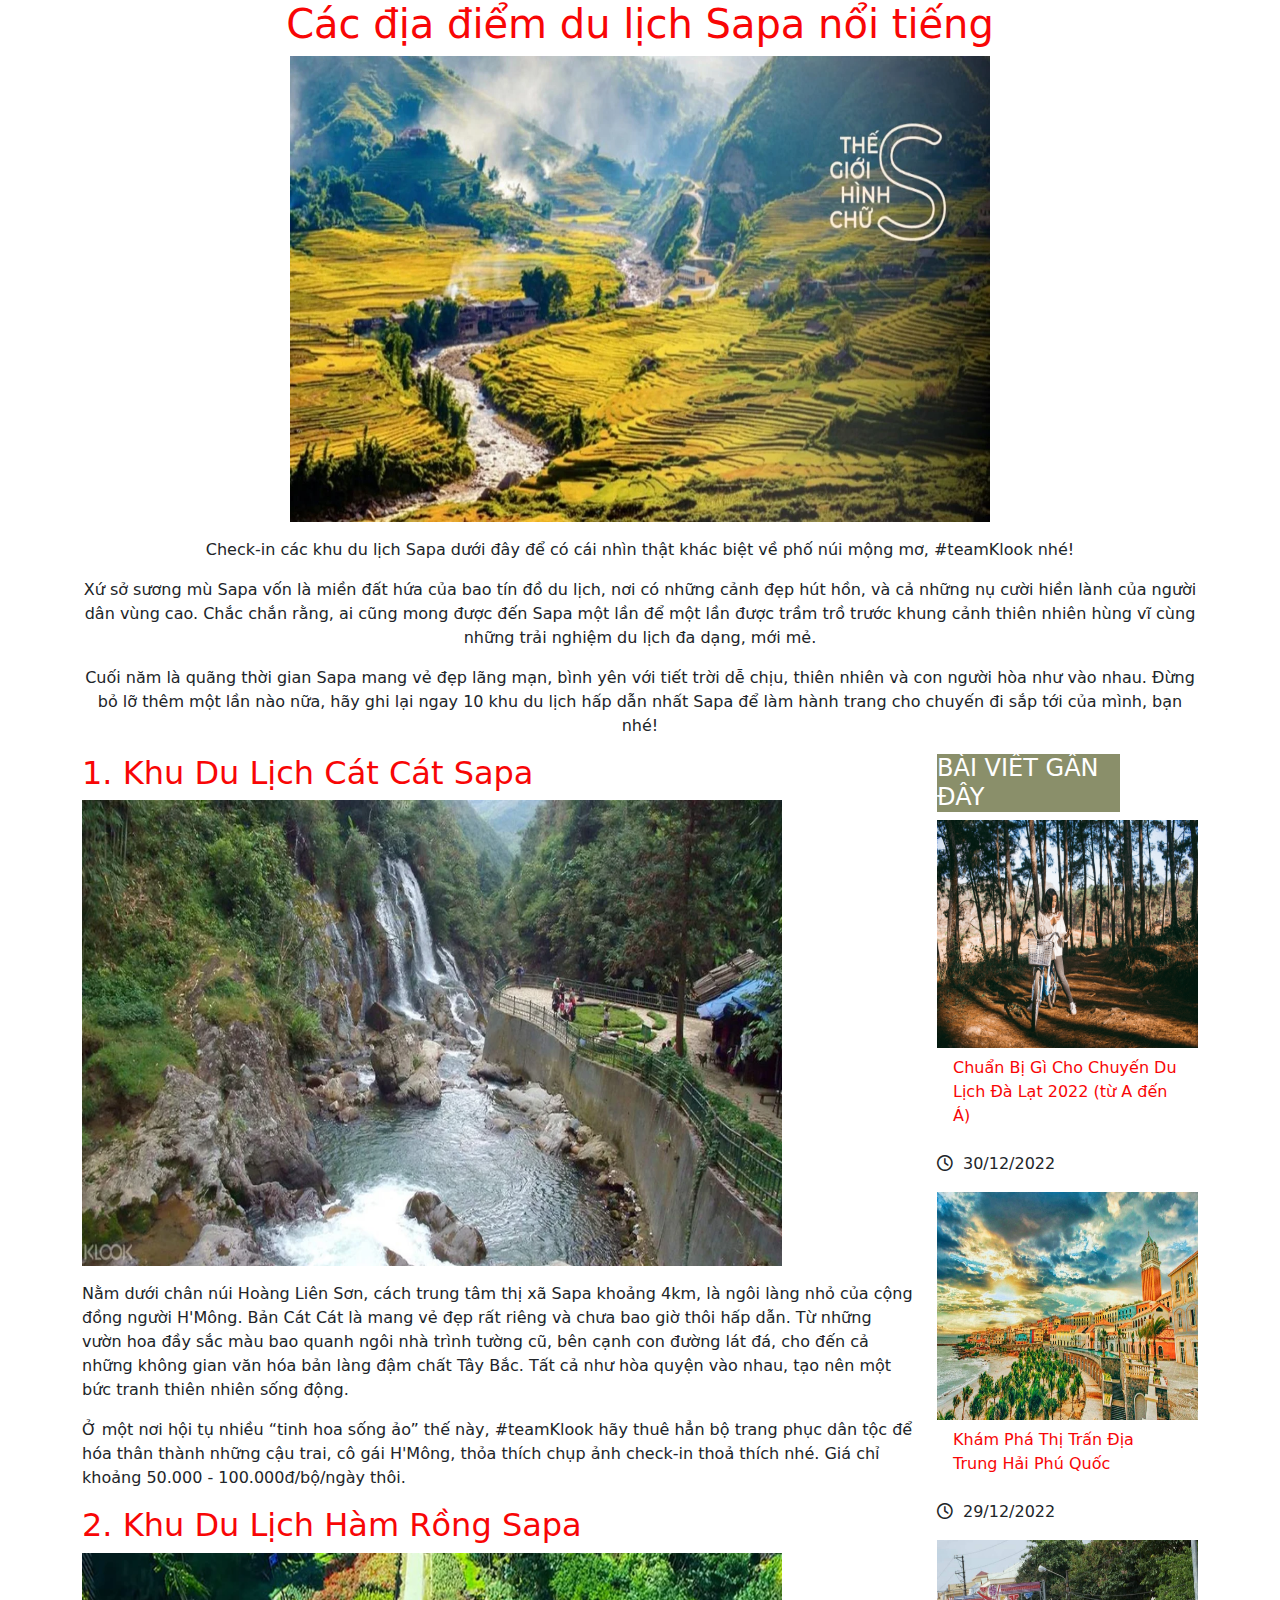
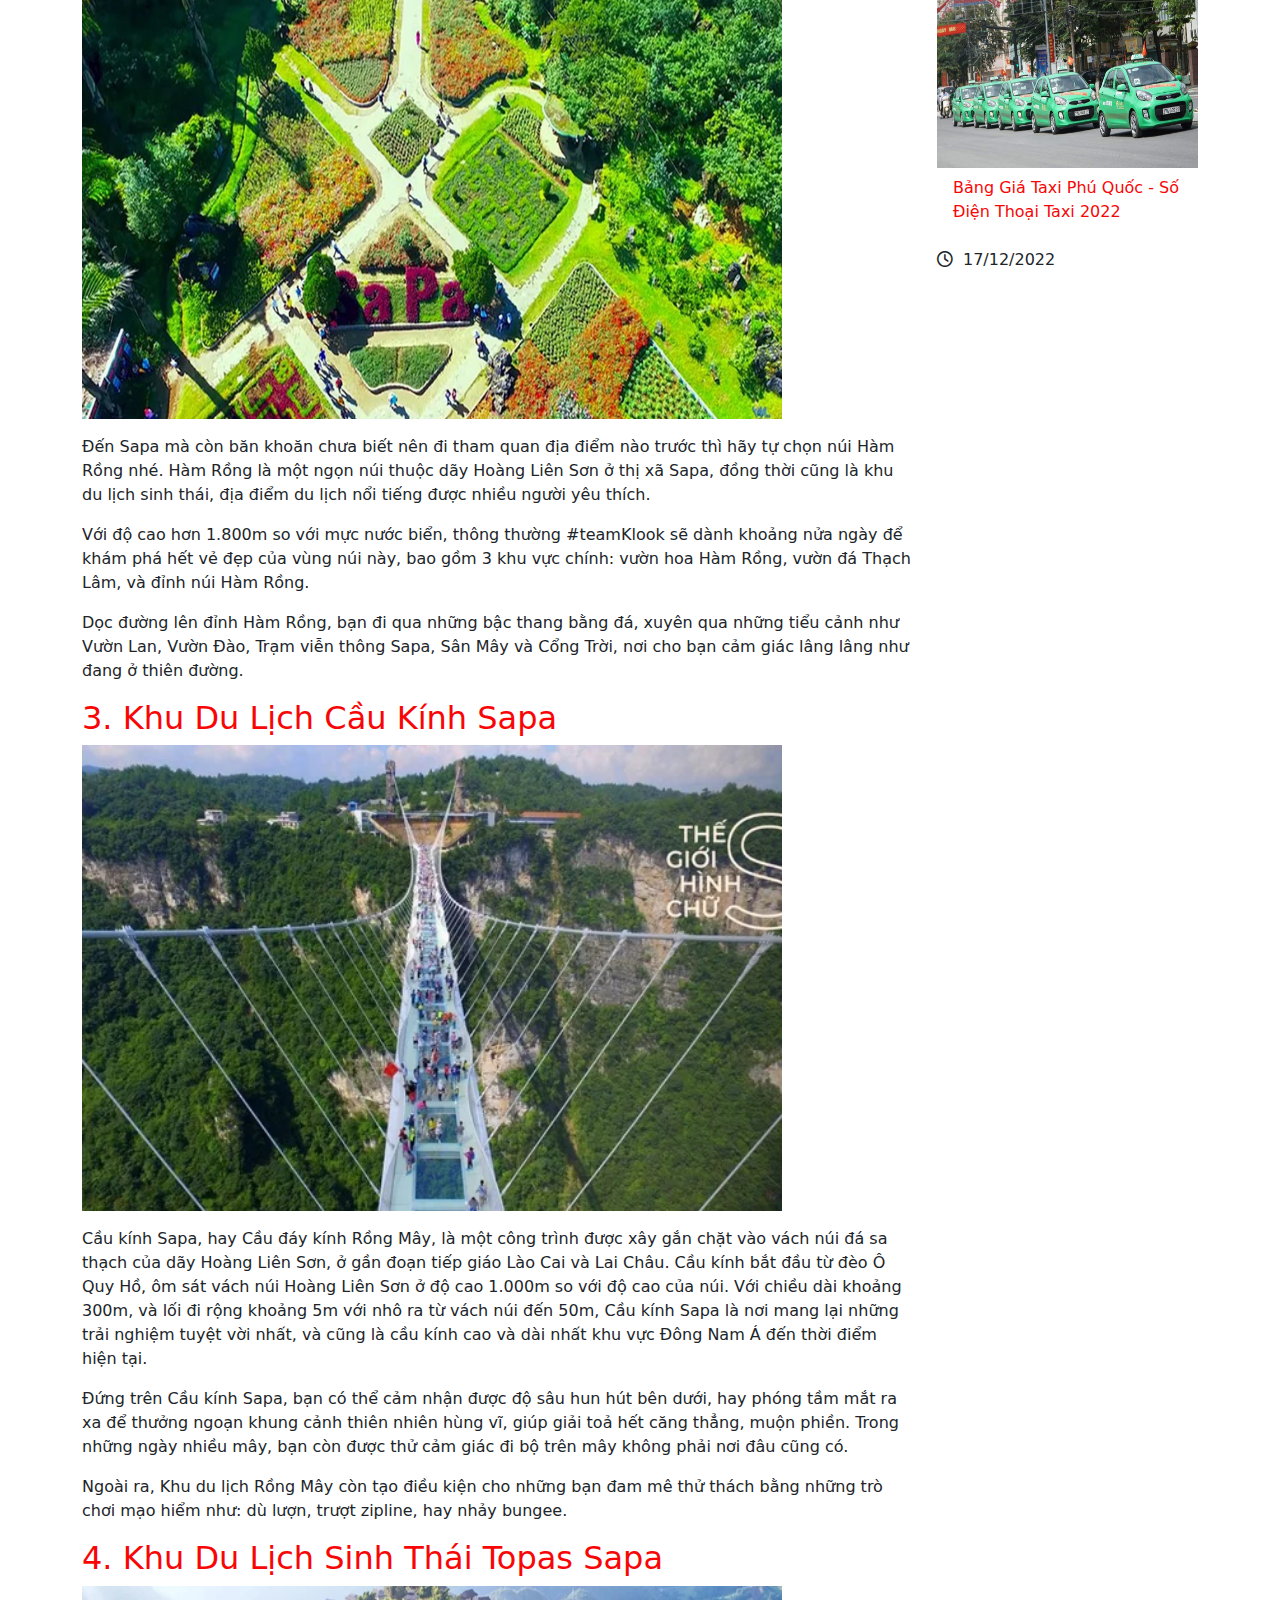
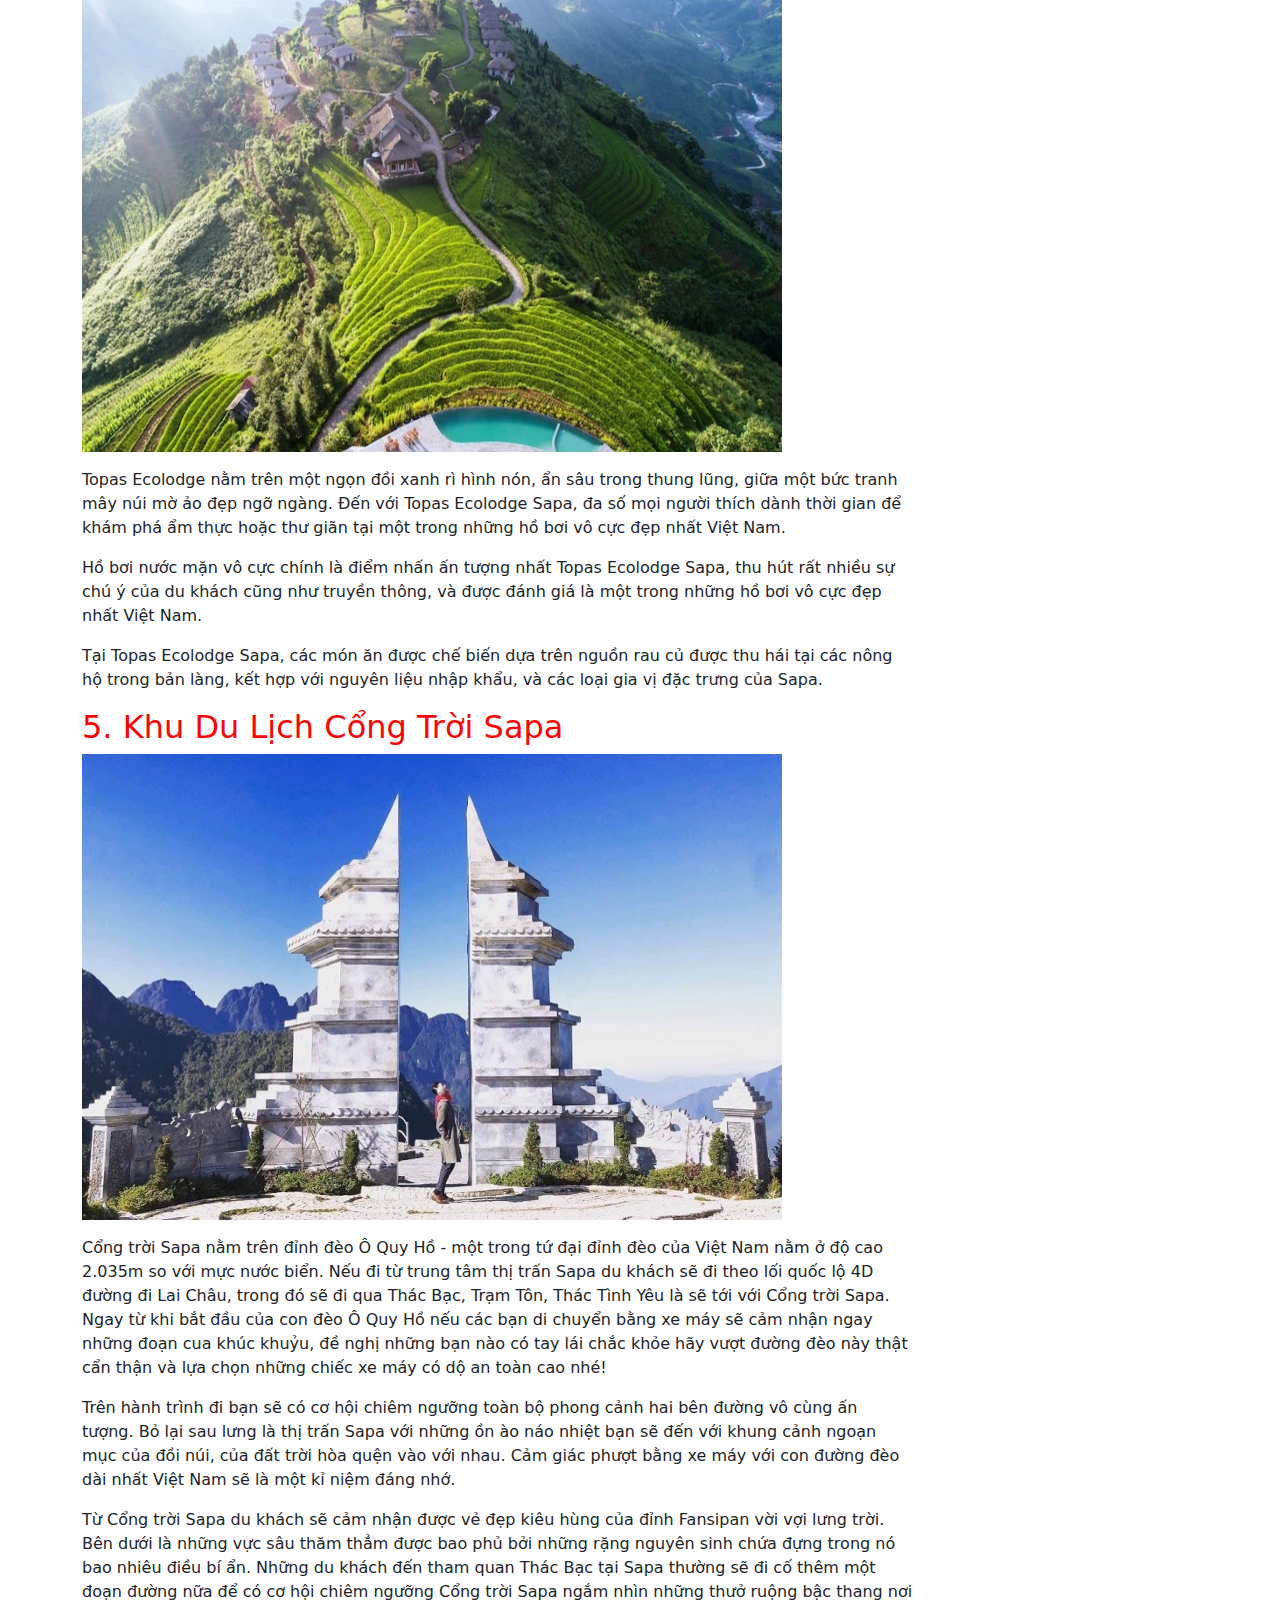
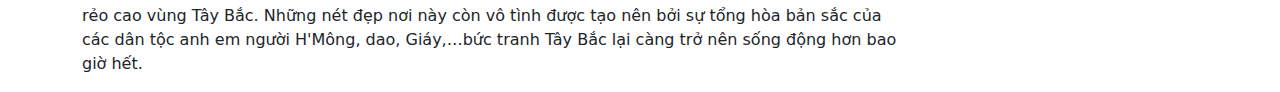
<file: pages/sapa.html>
<!DOCTYPE html>
<html lang="en">
  <head>
    <meta charset="UTF-8" />
    <meta http-equiv="X-UA-Compatible" content="IE=edge" />
    <meta name="viewport" content="width=device-width, initial-scale=1.0" />
    <title>Document</title>
    <link rel="stylesheet" href="../css/topdiadiem.css" />
    <link rel="stylesheet" href="../css/dalat.css" />
    <link rel="stylesheet" href="../css/bootstrap.css" />
    <link
      rel="stylesheet"
      href="https://cdnjs.cloudflare.com/ajax/libs/font-awesome/6.2.0/css/all.min.css"
    />
  </head>
  <body>
    <div class="container">
      <div class="row">
        <div class="tieudechinh">
          <h1>Các địa điểm du lịch Sapa nổi tiếng</h1>
          <img src="../img/sapa.webp" alt="" />
          <p>
            Check-in các khu du lịch Sapa dưới đây để có cái nhìn thật khác biệt
            về phố núi mộng mơ, #teamKlook nhé!
          </p>
          <p>
            Xứ sở sương mù Sapa vốn là miền đất hứa của bao tín đồ du lịch, nơi
            có những cảnh đẹp hút hồn, và cả những nụ cười hiền lành của người
            dân vùng cao. Chắc chắn rằng, ai cũng mong được đến Sapa một lần để
            một lần được trầm trồ trước khung cảnh thiên nhiên hùng vĩ cùng
            những trải nghiệm du lịch đa dạng, mới mẻ.
          </p>
          <p>
            Cuối năm là quãng thời gian Sapa mang vẻ đẹp lãng mạn, bình yên với
            tiết trời dễ chịu, thiên nhiên và con người hòa như vào nhau. Đừng
            bỏ lỡ thêm một lần nào nữa, hãy ghi lại ngay 10 khu du lịch hấp dẫn
            nhất Sapa để làm hành trang cho chuyến đi sắp tới của mình, bạn nhé!
          </p>
        </div>
        <div class="col-md-9">
          <h2>1. Khu Du Lịch Cát Cát Sapa</h2>
          <img src="../img/cat cat.webp" alt="" />
          <p>
            Nằm dưới chân núi Hoàng Liên Sơn, cách trung tâm thị xã Sapa khoảng
            4km, là ngôi làng nhỏ của cộng đồng người H'Mông. Bản Cát Cát là
            mang vẻ đẹp rất riêng và chưa bao giờ thôi hấp dẫn. Từ những vườn
            hoa đầy sắc màu bao quanh ngôi nhà trình tường cũ, bên cạnh con
            đường lát đá, cho đến cả những không gian văn hóa bản làng đậm chất
            Tây Bắc. Tất cả như hòa quyện vào nhau, tạo nên một bức tranh thiên
            nhiên sống động.
          </p>
          <p>
            Ở một nơi hội tụ nhiều “tinh hoa sống ảo” thế này, #teamKlook hãy
            thuê hẳn bộ trang phục dân tộc để hóa thân thành những cậu trai, cô
            gái H'Mông, thỏa thích chụp ảnh check-in thoả thích nhé. Giá chỉ
            khoảng 50.000 - 100.000đ/bộ/ngày thôi.
          </p>
          <h2>2. Khu Du Lịch Hàm Rồng Sapa</h2>
          <img src="../img/ham rong.webp" alt="" />
          <p>
            Đến Sapa mà còn băn khoăn chưa biết nên đi tham quan địa điểm nào
            trước thì hãy tự chọn núi Hàm Rồng nhé. Hàm Rồng là một ngọn núi
            thuộc dãy Hoàng Liên Sơn ở thị xã Sapa, đồng thời cũng là khu du
            lịch sinh thái, địa điểm du lịch nổi tiếng được nhiều người yêu
            thích.
          </p>
          <p>
            Với độ cao hơn 1.800m so với mực nước biển, thông thường #teamKlook
            sẽ dành khoảng nửa ngày để khám phá hết vẻ đẹp của vùng núi này, bao
            gồm 3 khu vực chính: vườn hoa Hàm Rồng, vườn đá Thạch Lâm, và đỉnh
            núi Hàm Rồng.
          </p>
          <p>
            Dọc đường lên đỉnh Hàm Rồng, bạn đi qua những bậc thang bằng đá,
            xuyên qua những tiểu cảnh như Vườn Lan, Vườn Đào, Trạm viễn thông
            Sapa, Sân Mây và Cổng Trời, nơi cho bạn cảm giác lâng lâng như đang
            ở thiên đường.
          </p>
          <h2>3. Khu Du Lịch Cầu Kính Sapa</h2>
          <img src="../img/cau kinh.webp" alt="" />
          <p>
            Cầu kính Sapa, hay Cầu đáy kính Rồng Mây, là một công trình được xây
            gắn chặt vào vách núi đá sa thạch của dãy Hoàng Liên Sơn, ở gần đoạn
            tiếp giáo Lào Cai và Lai Châu. Cầu kính bắt đầu từ đèo Ô Quy Hồ, ôm
            sát vách núi Hoàng Liên Sơn ở độ cao 1.000m so với độ cao của núi.
            Với chiều dài khoảng 300m, và lối đi rộng khoảng 5m với nhô ra từ
            vách núi đến 50m, Cầu kính Sapa là nơi mang lại những trải nghiệm
            tuyệt vời nhất, và cũng là cầu kính cao và dài nhất khu vực Đông Nam
            Á đến thời điểm hiện tại.
          </p>
          <p>
            Đứng trên Cầu kính Sapa, bạn có thể cảm nhận được độ sâu hun hút bên
            dưới, hay phóng tầm mắt ra xa để thưởng ngoạn khung cảnh thiên nhiên
            hùng vĩ, giúp giải toả hết căng thẳng, muộn phiền. Trong những ngày
            nhiều mây, bạn còn được thử cảm giác đi bộ trên mây không phải nơi
            đâu cũng có.
          </p>
          <p>
            Ngoài ra, Khu du lịch Rồng Mây còn tạo điều kiện cho những bạn đam
            mê thử thách bằng những trò chơi mạo hiểm như: dù lượn, trượt
            zipline, hay nhảy bungee.
          </p>
          <h2>4. Khu Du Lịch Sinh Thái Topas Sapa</h2>
          <img src="../img/sinh thai.webp" alt="" />
          <p>
            Topas Ecolodge nằm trên một ngọn đồi xanh rì hình nón, ẩn sâu trong
            thung lũng, giữa một bức tranh mây núi mờ ảo đẹp ngỡ ngàng. Đến với
            Topas Ecolodge Sapa, đa số mọi người thích dành thời gian để khám
            phá ẩm thực hoặc thư giãn tại một trong những hồ bơi vô cực đẹp nhất
            Việt Nam.
          </p>
          <p>
            Hồ bơi nước mặn vô cực chính là điểm nhấn ấn tượng nhất Topas
            Ecolodge Sapa, thu hút rất nhiều sự chú ý của du khách cũng như
            truyền thông, và được đánh giá là một trong những hồ bơi vô cực đẹp
            nhất Việt Nam.
          </p>
          <p>
            Tại Topas Ecolodge Sapa, các món ăn được chế biến dựa trên nguồn rau
            củ được thu hái tại các nông hộ trong bản làng, kết hợp với nguyên
            liệu nhập khẩu, và các loại gia vị đặc trưng của Sapa.
          </p>
          <h2>5. Khu Du Lịch Cổng Trời Sapa</h2>
          <img src="../img/cong-troi-sapa.jpg" alt="" />
          <p>
            Cổng trời Sapa nằm trên đỉnh đèo Ô Quy Hồ - một trong tứ đại đỉnh
            đèo của Việt Nam nằm ở độ cao 2.035m so với mực nước biển. Nếu đi từ
            trung tâm thị trấn Sapa du khách sẽ đi theo lối quốc lộ 4D đường đi
            Lai Châu, trong đó sẽ đi qua Thác Bạc, Trạm Tôn, Thác Tình Yêu là sẽ
            tới với Cổng trời Sapa. Ngay từ khi bắt đầu của con đèo Ô Quy Hồ nếu
            các bạn di chuyển bằng xe máy sẽ cảm nhận ngay những đoạn cua khúc
            khuỷu, đề nghị những bạn nào có tay lái chắc khỏe hãy vượt đường đèo
            này thật cẩn thận và lựa chọn những chiếc xe máy có dộ an toàn cao
            nhé!
          </p>
          <p>
            Trên hành trình đi bạn sẽ có cơ hội chiêm ngưỡng toàn bộ phong cảnh
            hai bên đường vô cùng ấn tượng. Bỏ lại sau lưng là thị trấn Sapa với
            những ồn ào náo nhiệt bạn sẽ đến với khung cảnh ngoạn mục của đồi
            núi, của đất trời hòa quện vào với nhau. Cảm giác phượt bằng xe máy
            với con đường đèo dài nhất Việt Nam sẽ là một kỉ niệm đáng nhớ.
          </p>
          <p>
            Từ Cổng trời Sapa du khách sẽ cảm nhận được vẻ đẹp kiêu hùng của
            đỉnh Fansipan vời vợi lưng trời. Bên dưới là những vực sâu thăm thẳm
            được bao phủ bởi những rặng nguyên sinh chứa đựng trong nó bao nhiêu
            điều bí ẩn. Những du khách đến tham quan Thác Bạc tại Sapa thường sẽ
            đi cố thêm một đoạn đường nữa để có cơ hội chiêm ngưỡng Cổng trời
            Sapa ngắm nhìn những thưở ruộng bậc thang nơi rẻo cao vùng Tây Bắc.
            Những nét đẹp nơi này còn vô tình được tạo nên bởi sự tổng hòa bản
            sắc của các dân tộc anh em người H'Mông, dao, Giáy,…bức tranh Tây
            Bắc lại càng trở nên sống động hơn bao giờ hết.
          </p>
        </div>
        <div class="col-md-3">
          <div class="tinmoi">
            <h4>BÀI VIẾT GẦN ĐÂY</h4>
          </div>
          <div class="row">
            <div class="col-md">
              <img src="../img/kinh-nghiem-du-lich-da-lat-tu-tuc.jpeg" alt="" />
              <div class="thea">
                <a class="nav-link" href="./chuanbichodalat.html"
                  >Chuẩn Bị Gì Cho Chuyến Du Lịch Đà Lạt 2022 (từ A đến Á)</a
                >
              </div>
              <div class="time">
                <i class="fa-regular fa-clock"></i>
                <p>30/12/2022</p>
              </div>
              <img src="../img/thi-tran-dia-trung-hai-o-dau.jpeg" alt="" />
              <div class="thea">
                <a class="nav-link" href="./diatrunghai.html"
                  >Khám Phá Thị Trấn Địa Trung Hải Phú Quốc</a
                >
              </div>
              <div class="time">
                <i class="fa-regular fa-clock"></i>
                <p>29/12/2022</p>
              </div>
              <img src="../img/taxi-phu-quoc.jpeg" alt="" />
              <div class="thea">
                <a class="nav-link" href="./giataxi.html"
                  >Bảng Giá Taxi Phú Quốc - Số Điện Thoại Taxi 2022</a
                >
              </div>
              <div class="time">
                <i class="fa-regular fa-clock"></i>
                <p>17/12/2022</p>
              </div>
            </div>
          </div>
        </div>
      </div>
    </div>
  </body>
</html>
</file>
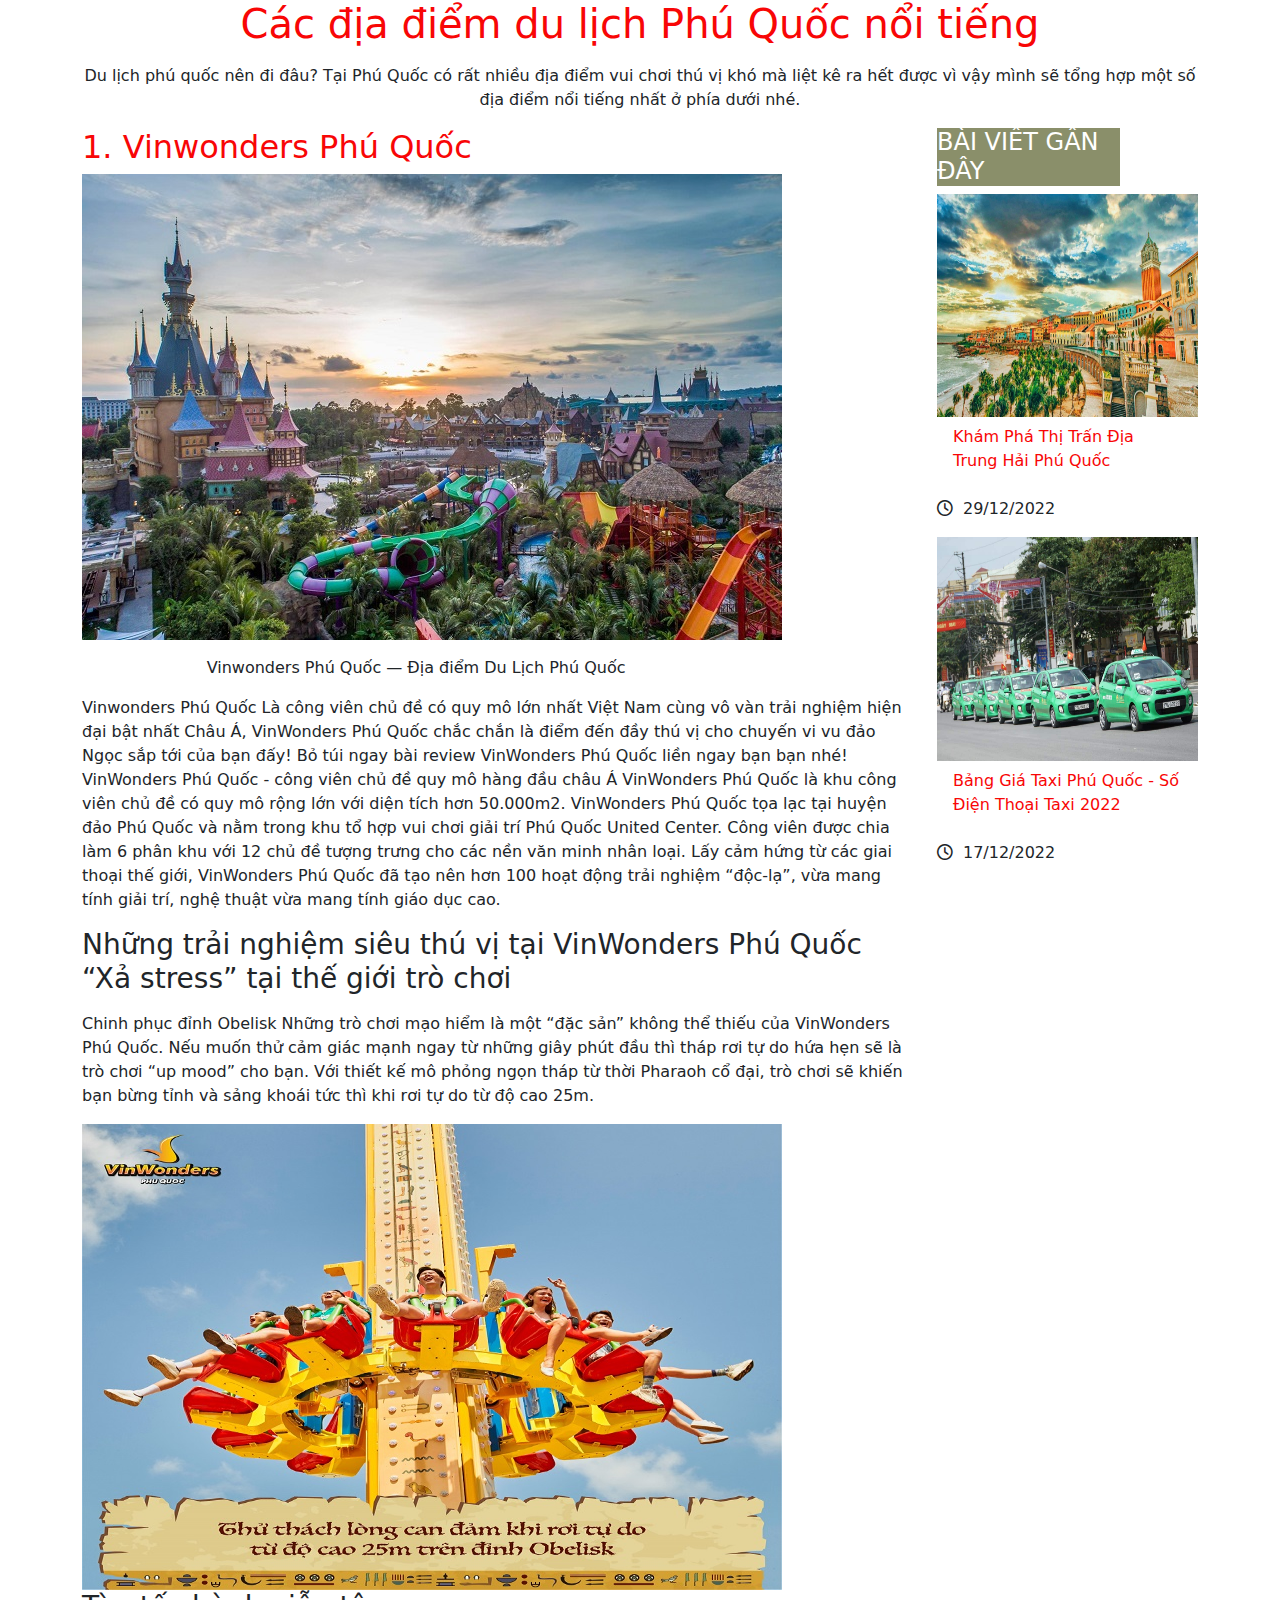
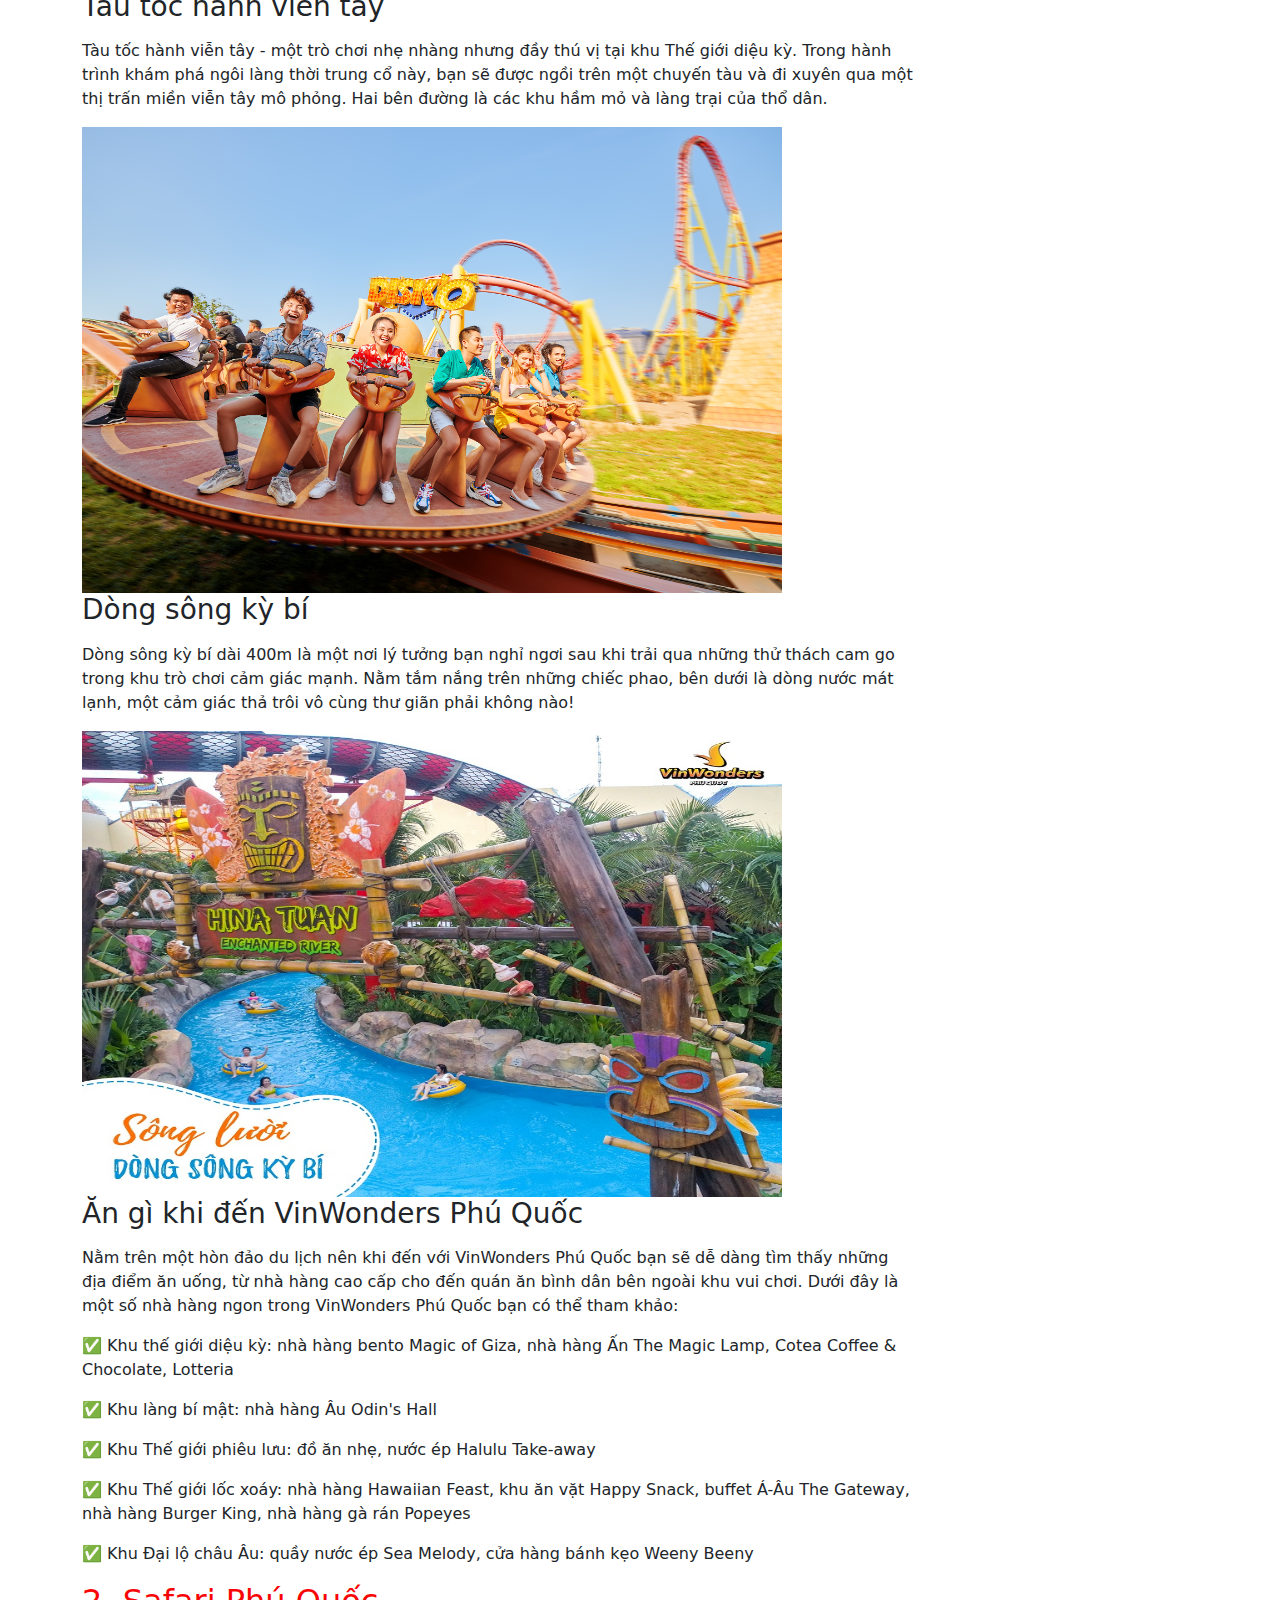
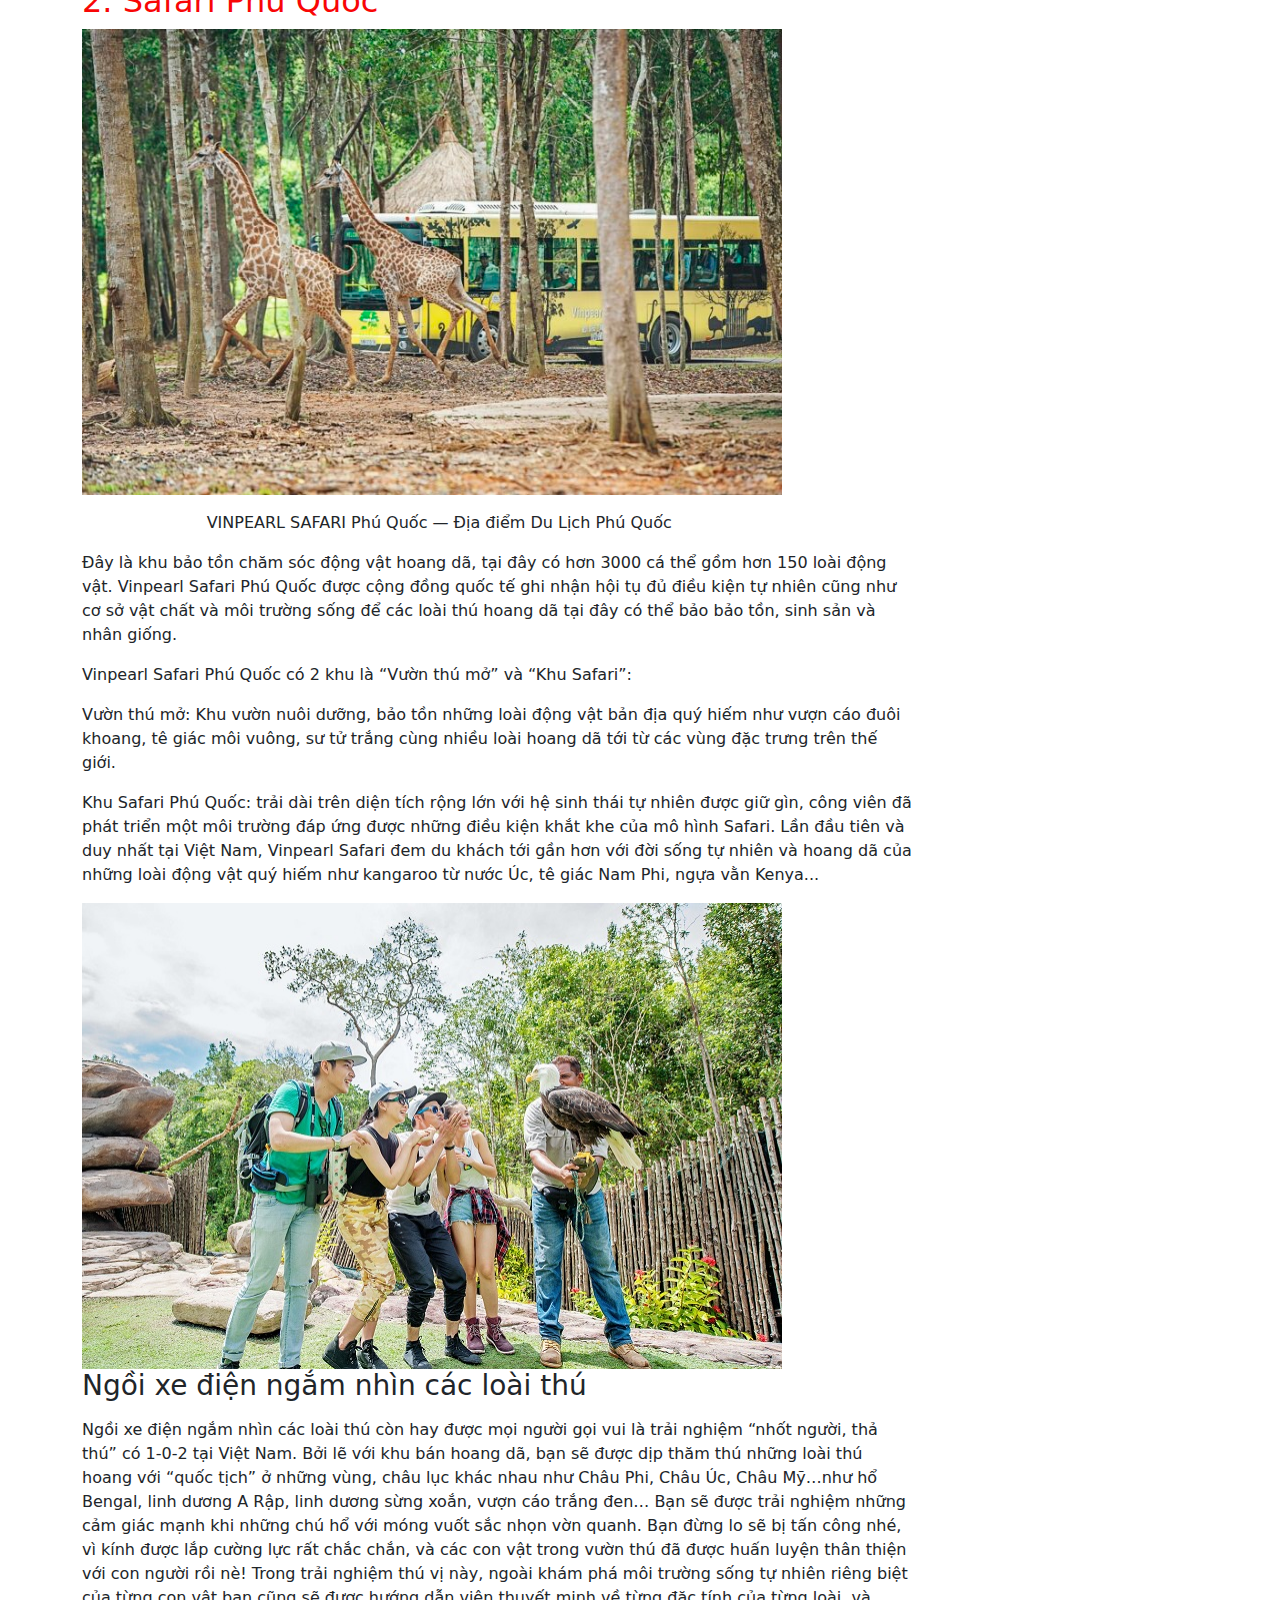
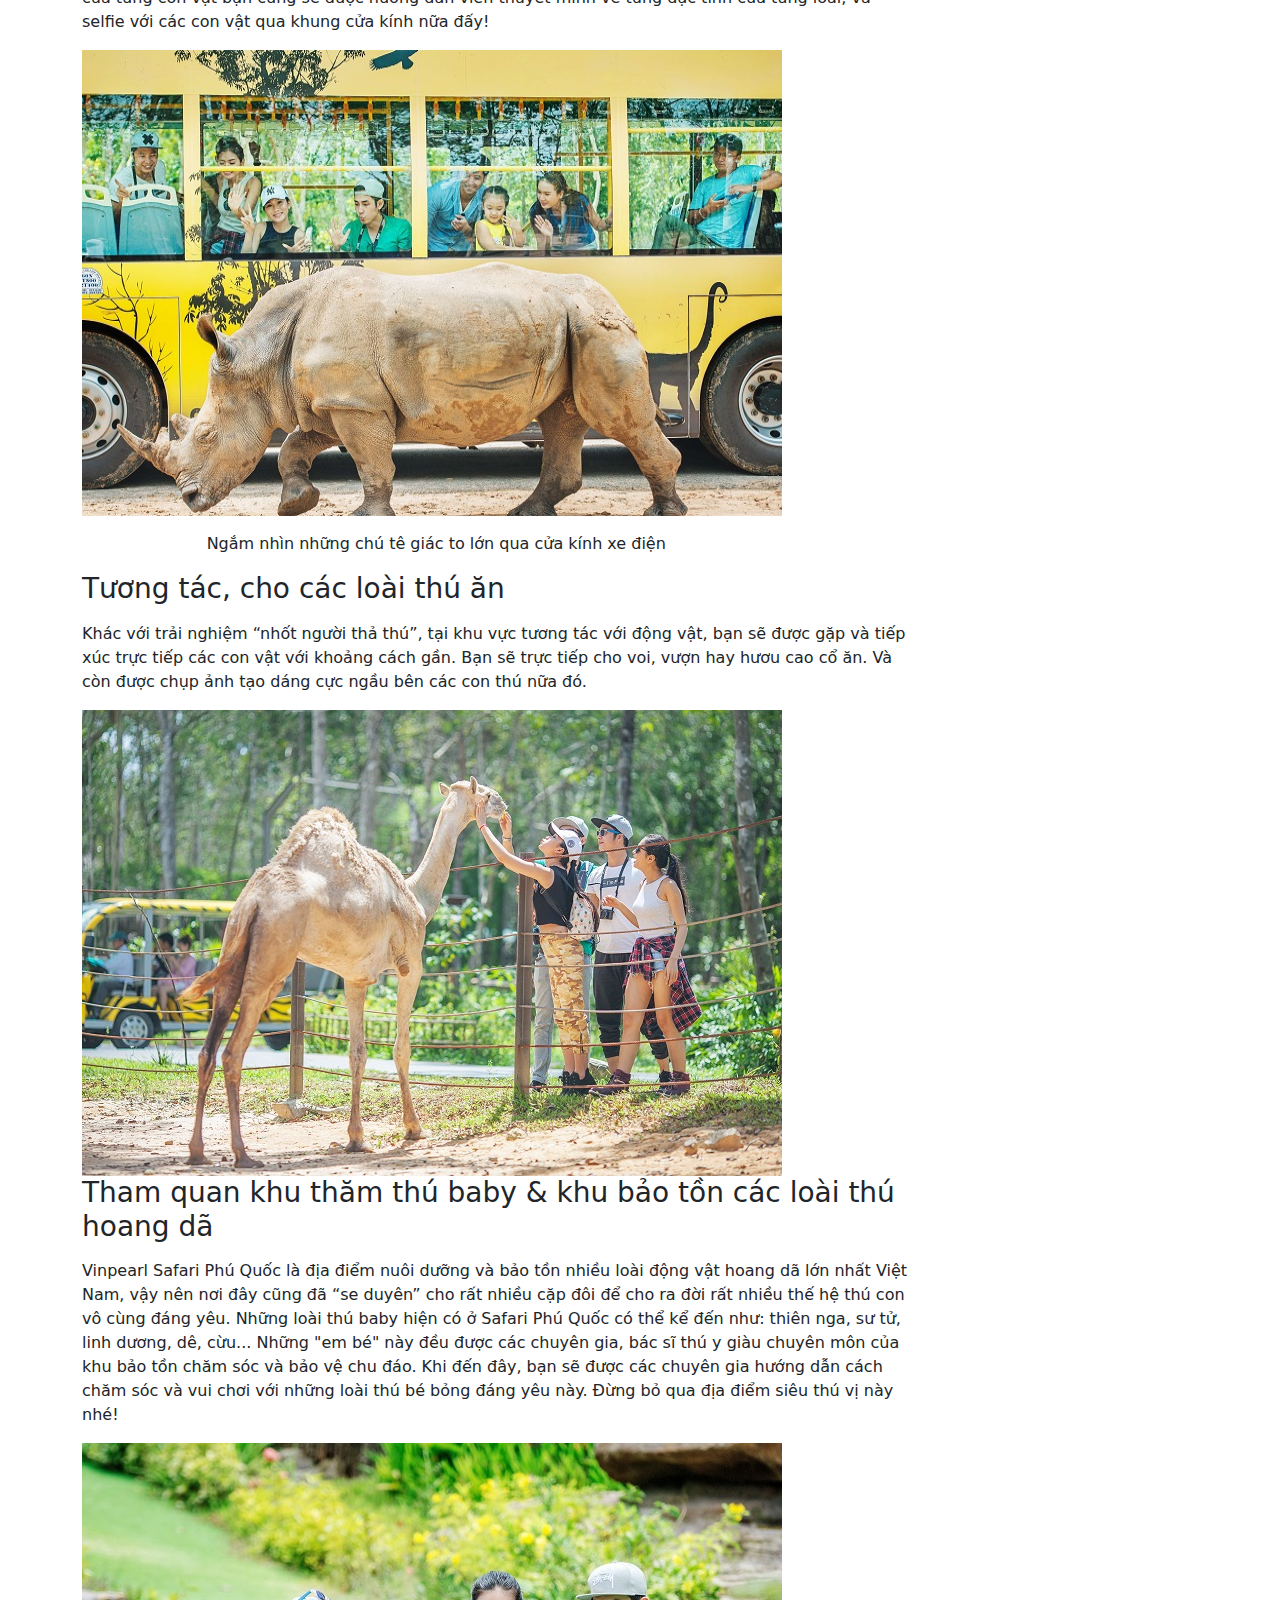
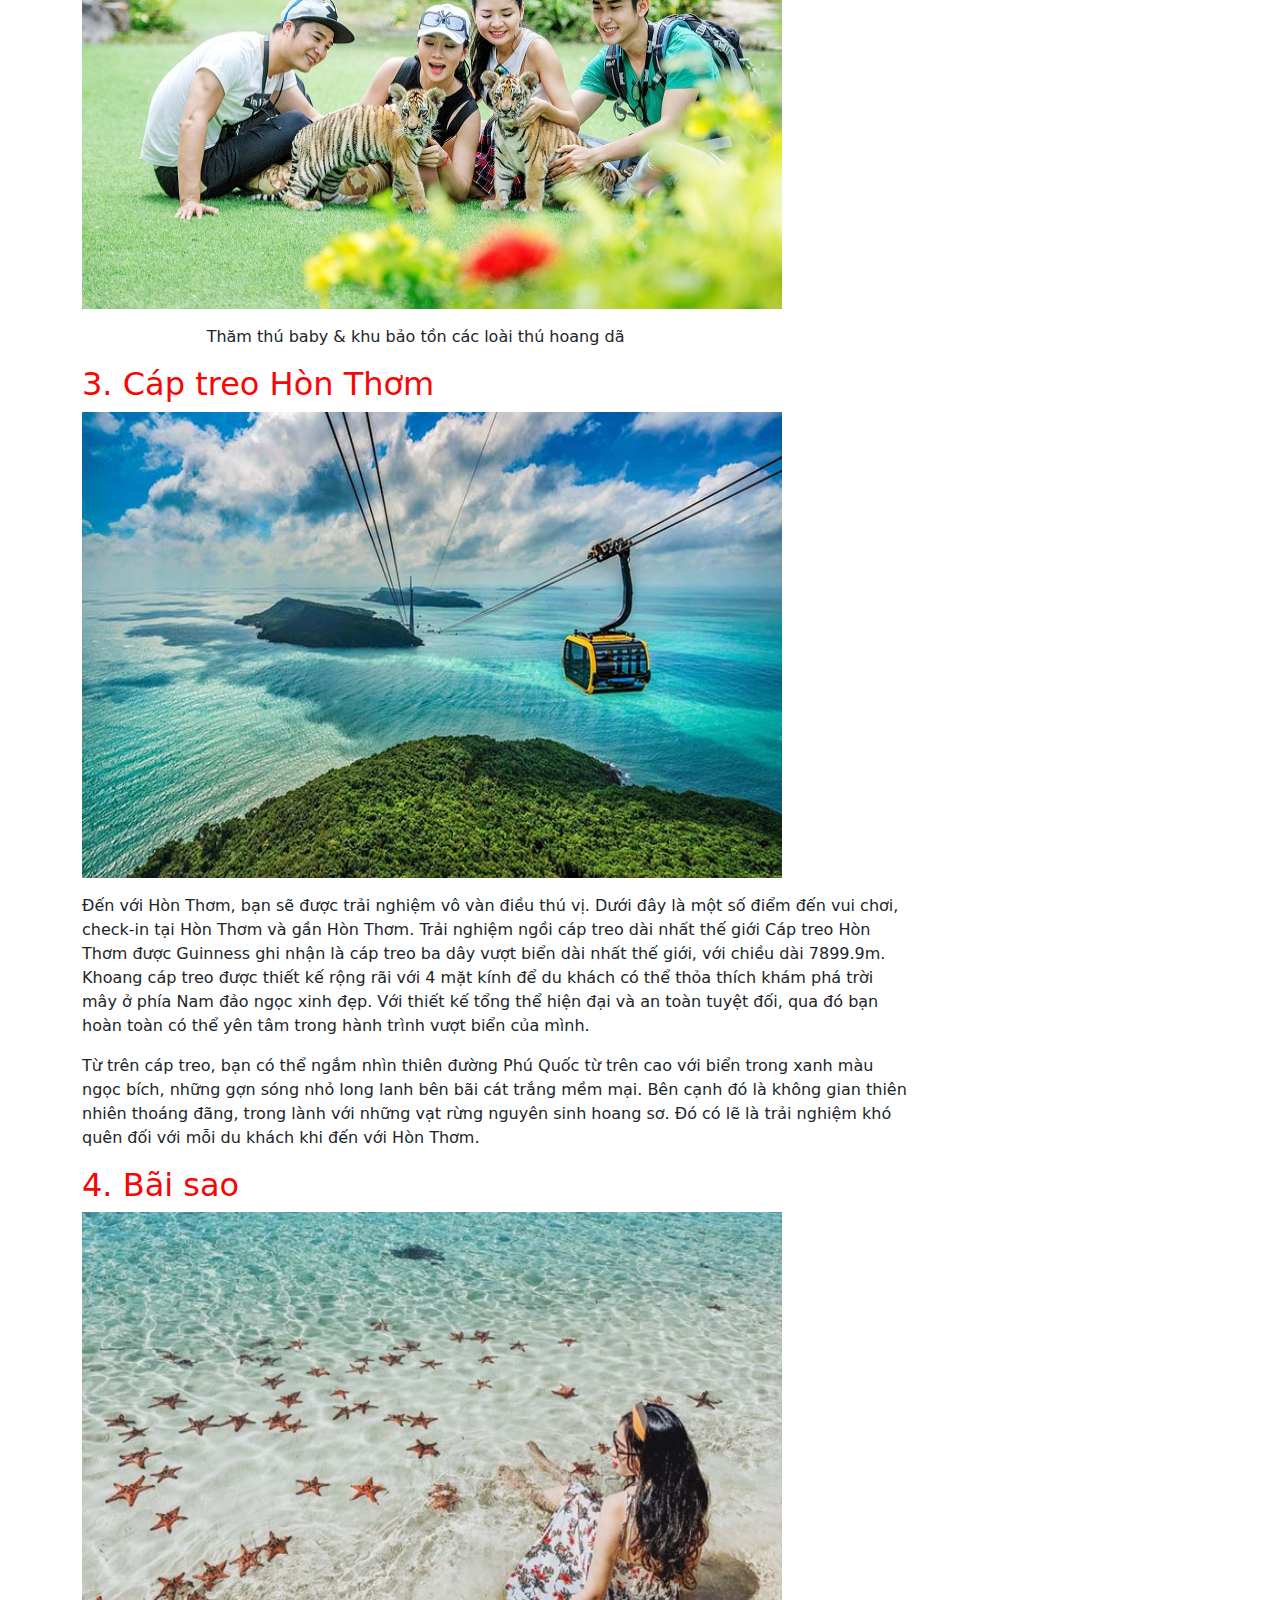
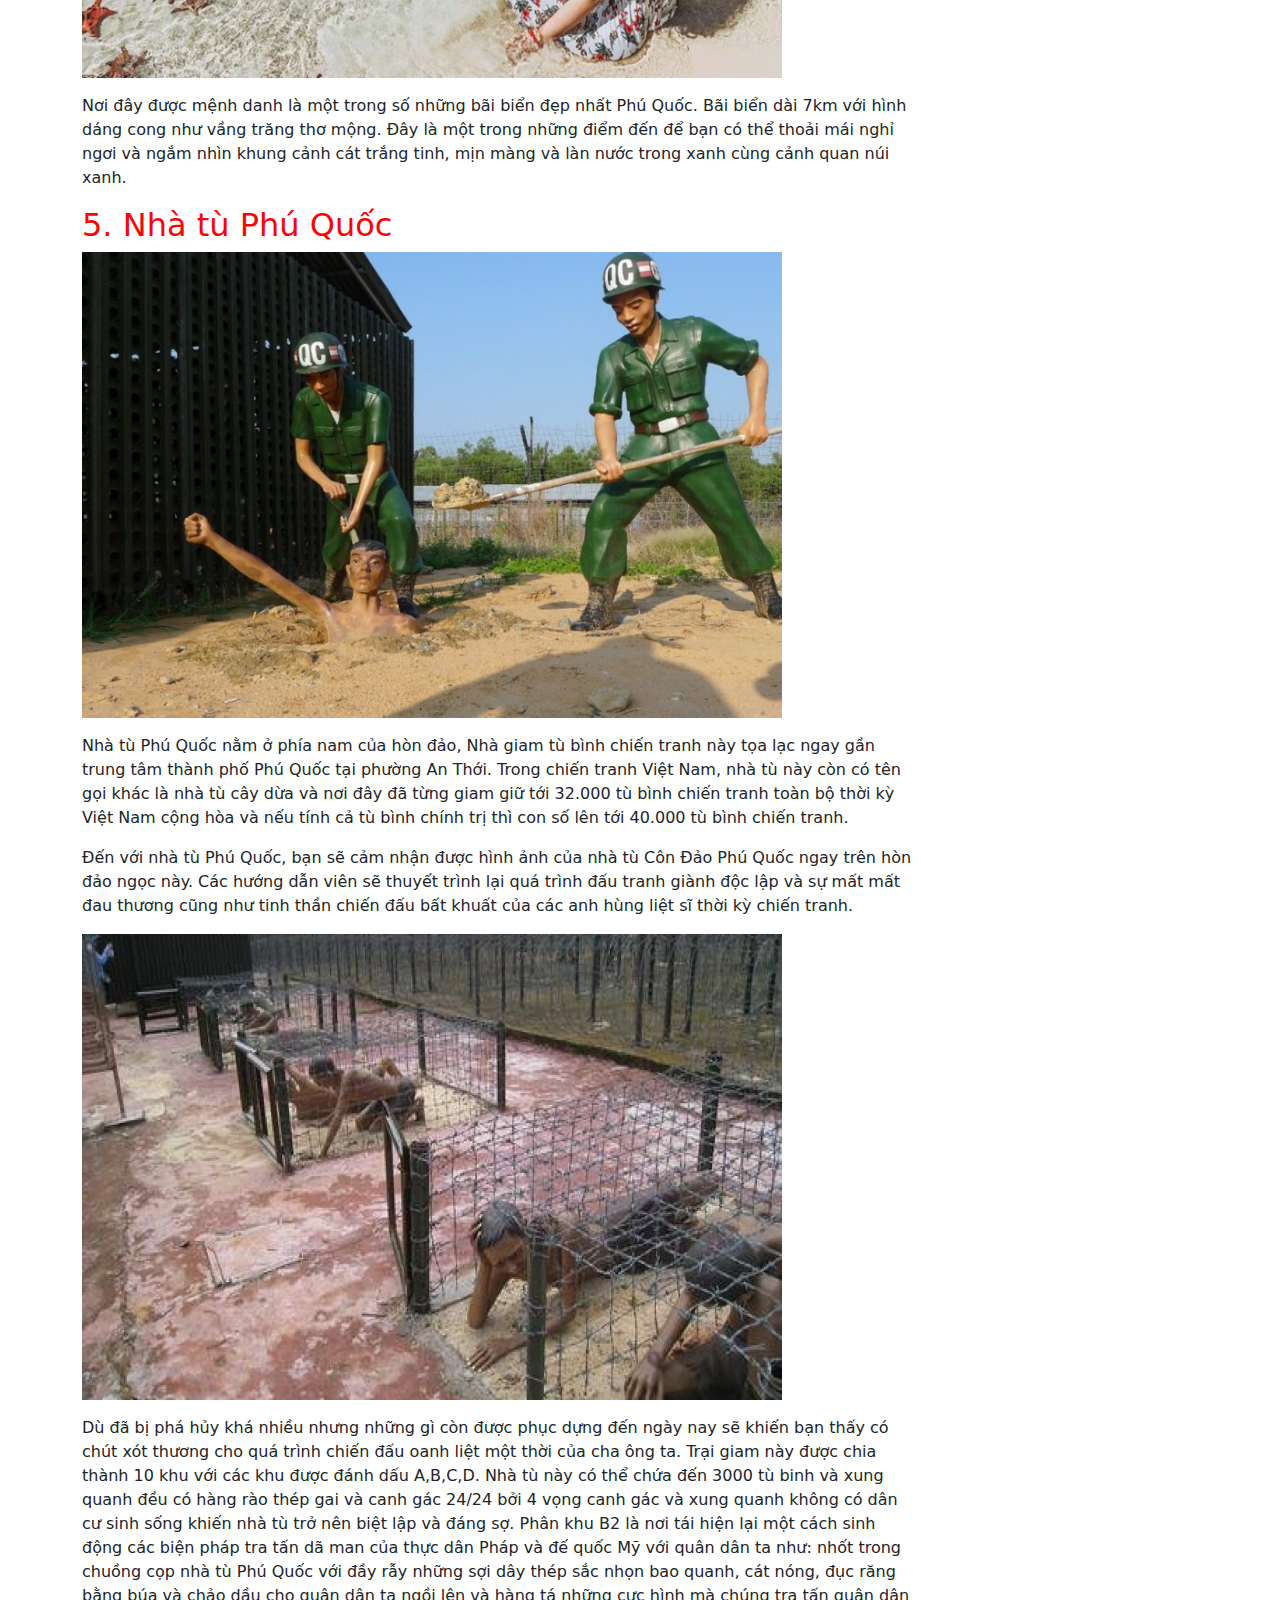
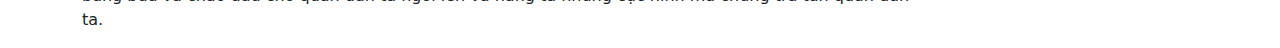
<file: pages/topdiadiem.html>
<!DOCTYPE html>
<html lang="en">
  <head>
    <meta charset="UTF-8" />
    <meta http-equiv="X-UA-Compatible" content="IE=edge" />
    <meta name="viewport" content="width=device-width, initial-scale=1.0" />
    <title>Document</title>
    <link rel="stylesheet" href="../css/topdiadiem.css" />
    <link rel="stylesheet" href="../css/bootstrap.css" />
    <link
      rel="stylesheet"
      href="https://cdnjs.cloudflare.com/ajax/libs/font-awesome/6.2.0/css/all.min.css"
    />
  </head>
  <body>
    <div class="container">
      <div class="row">
        <div class="tieudechinh">
          <h1>Các địa điểm du lịch Phú Quốc nổi tiếng</h1>
          <p>
            Du lịch phú quốc nên đi đâu? Tại Phú Quốc có rất nhiều địa điểm vui
            chơi thú vị khó mà liệt kê ra hết được vì vậy mình sẽ tổng hợp một
            số địa điểm nổi tiếng nhất ở phía dưới nhé.
          </p>
        </div>
        <div class="col-md-9">
          <h2>1. Vinwonders Phú Quốc</h2>
          <div class="img">
            <img src="../img/vinwonders-phu-quoc.jpeg" alt="" />
            <p>Vinwonders Phú Quốc — Địa điểm Du Lịch Phú Quốc</p>
          </div>
          <p>
            Vinwonders Phú Quốc Là công viên chủ đề có quy mô lớn nhất Việt Nam
            cùng vô vàn trải nghiệm hiện đại bật nhất Châu Á, VinWonders Phú
            Quốc chắc chắn là điểm đến đầy thú vị cho chuyến vi vu đảo Ngọc sắp
            tới của bạn đấy! Bỏ túi ngay bài review VinWonders Phú Quốc liền
            ngay bạn bạn nhé! VinWonders Phú Quốc - công viên chủ đề quy mô hàng
            đầu châu Á VinWonders Phú Quốc là khu công viên chủ đề có quy mô
            rộng lớn với diện tích hơn 50.000m2. VinWonders Phú Quốc tọa lạc tại
            huyện đảo Phú Quốc và nằm trong khu tổ hợp vui chơi giải trí Phú
            Quốc United Center. Công viên được chia làm 6 phân khu với 12 chủ đề
            tượng trưng cho các nền văn minh nhân loại. Lấy cảm hứng từ các giai
            thoại thế giới, VinWonders Phú Quốc đã tạo nên hơn 100 hoạt động
            trải nghiệm “độc-lạ”, vừa mang tính giải trí, nghệ thuật vừa mang
            tính giáo dục cao.
          </p>
          <h3>
            Những trải nghiệm siêu thú vị tại VinWonders Phú Quốc “Xả stress”
            tại thế giới trò chơi
          </h3>
          <p>
            Chinh phục đỉnh Obelisk Những trò chơi mạo hiểm là một “đặc sản”
            không thể thiếu của VinWonders Phú Quốc. Nếu muốn thử cảm giác mạnh
            ngay từ những giây phút đầu thì tháp rơi tự do hứa hẹn sẽ là trò
            chơi “up mood” cho bạn. Với thiết kế mô phỏng ngọn tháp từ thời
            Pharaoh cổ đại, trò chơi sẽ khiến bạn bừng tỉnh và sảng khoái tức
            thì khi rơi tự do từ độ cao 25m.
          </p>
          <img src="../img/Chinh phục đỉnh Obelisk.jpg" alt="" />
          <h3>Tàu tốc hành viễn tây</h3>
          <p>
            Tàu tốc hành viễn tây - một trò chơi nhẹ nhàng nhưng đầy thú vị tại
            khu Thế giới diệu kỳ. Trong hành trình khám phá ngôi làng thời trung
            cổ này, bạn sẽ được ngồi trên một chuyến tàu và đi xuyên qua một thị
            trấn miền viễn tây mô phỏng. Hai bên đường là các khu hầm mỏ và làng
            trại của thổ dân.
          </p>
          <img src="../img/Tàu tốc hành viễn tây.jpg" alt="" />
          <h3>Dòng sông kỳ bí</h3>
          <p>
            Dòng sông kỳ bí dài 400m là một nơi lý tưởng bạn nghỉ ngơi sau khi
            trải qua những thử thách cam go trong khu trò chơi cảm giác mạnh.
            Nằm tắm nắng trên những chiếc phao, bên dưới là dòng nước mát lạnh,
            một cảm giác thả trôi vô cùng thư giãn phải không nào!
          </p>
          <img src="../img/Dòng sông kỳ bí.jpg" alt="" />
          <h3>Ăn gì khi đến VinWonders Phú Quốc</h3>
          <p>
            Nằm trên một hòn đảo du lịch nên khi đến với VinWonders Phú Quốc bạn
            sẽ dễ dàng tìm thấy những địa điểm ăn uống, từ nhà hàng cao cấp cho
            đến quán ăn bình dân bên ngoài khu vui chơi. Dưới đây là một số nhà
            hàng ngon trong VinWonders Phú Quốc bạn có thể tham khảo:
          </p>
          <p>
            ✅ Khu thế giới diệu kỳ: nhà hàng bento Magic of Giza, nhà hàng Ấn
            The Magic Lamp, Cotea Coffee & Chocolate, Lotteria
          </p>
          <p>✅ Khu làng bí mật: nhà hàng Âu Odin's Hall</p>
          <p>✅ Khu Thế giới phiêu lưu: đồ ăn nhẹ, nước ép Halulu Take-away</p>
          <p>
            ✅ Khu Thế giới lốc xoáy: nhà hàng Hawaiian Feast, khu ăn vặt Happy
            Snack, buffet Á-Âu The Gateway, nhà hàng Burger King, nhà hàng gà
            rán Popeyes
          </p>
          <p>
            ✅ Khu Đại lộ châu Âu: quầy nước ép Sea Melody, cửa hàng bánh kẹo
            Weeny Beeny
          </p>
          <h2>2. Safari Phú Quốc</h2>
          <div class="img">
            <img src="../img/VINPEARL-SAFARI-PHU-QUOC-768x511.jpeg" alt="" />
            <p>VINPEARL SAFARI Phú Quốc — Địa điểm Du Lịch Phú Quốc</p>
          </div>
          <p>
            Đây là khu bảo tồn chăm sóc động vật hoang dã, tại đây có hơn 3000
            cá thể gồm hơn 150 loài động vật. Vinpearl Safari Phú Quốc được cộng
            đồng quốc tế ghi nhận hội tụ đủ điều kiện tự nhiên cũng như cơ sở
            vật chất và môi trường sống để các loài thú hoang dã tại đây có thể
            bảo bảo tồn, sinh sản và nhân giống.
          </p>
          <p>
            Vinpearl Safari Phú Quốc có 2 khu là “Vườn thú mở” và “Khu Safari”:
          </p>
          <p>
            Vườn thú mở: Khu vườn nuôi dưỡng, bảo tồn những loài động vật bản
            địa quý hiếm như vượn cáo đuôi khoang, tê giác môi vuông, sư tử
            trắng cùng nhiều loài hoang dã tới từ các vùng đặc trưng trên thế
            giới.
          </p>
          <p>
            Khu Safari Phú Quốc: trải dài trên diện tích rộng lớn với hệ sinh
            thái tự nhiên được giữ gìn, công viên đã phát triển một môi trường
            đáp ứng được những điều kiện khắt khe của mô hình Safari. Lần đầu
            tiên và duy nhất tại Việt Nam, Vinpearl Safari đem du khách tới gần
            hơn với đời sống tự nhiên và hoang dã của những loài động vật quý
            hiếm như kangaroo từ nước Úc, tê giác Nam Phi, ngựa vằn Kenya...
          </p>
          <img src="../img/vinpearl-safari-phu-quoc-co-gi-choi-2.jpg" alt=""/>
          <h3>Ngồi xe điện ngắm nhìn các loài thú</h3>
          <p>
            Ngồi xe điện ngắm nhìn các loài thú còn hay được mọi người gọi vui
            là trải nghiệm “nhốt người, thả thú” có 1-0-2 tại Việt Nam. Bởi lẽ
            với khu bán hoang dã, bạn sẽ được dịp thăm thú những loài thú hoang
            với “quốc tịch” ở những vùng, châu lục khác nhau như Châu Phi, Châu
            Úc, Châu Mỹ…như hổ Bengal, linh dương A Rập, linh dương sừng xoắn,
            vượn cáo trắng đen… Bạn sẽ được trải nghiệm những cảm giác mạnh khi
            những chú hổ với móng vuốt sắc nhọn vờn quanh. Bạn đừng lo sẽ bị tấn
            công nhé, vì kính được lắp cường lực rất chắc chắn, và các con vật
            trong vườn thú đã được huấn luyện thân thiện với con người rồi nè!
            Trong trải nghiệm thú vị này, ngoài khám phá môi trường sống tự
            nhiên riêng biệt của từng con vật bạn cũng sẽ được hướng dẫn viên
            thuyết minh về từng đặc tính của từng loài, và selfie với các con
            vật qua khung cửa kính nữa đấy!
          </p>
          <div class="img">
            <img src="../img/vinpearl-safari-phu-quoc-co-gi-choi-te-giac.jpg" alt=""/>
            <p>Ngắm nhìn những chú tê giác to lớn qua cửa kính xe điện</p>
          </div>
          <h3>Tương tác, cho các loài thú ăn</h3>
          <p>
            Khác với trải nghiệm “nhốt người thả thú”, tại khu vực tương tác với
            động vật, bạn sẽ được gặp và tiếp xúc trực tiếp các con vật với
            khoảng cách gần. Bạn sẽ trực tiếp cho voi, vượn hay hươu cao cổ ăn.
            Và còn được chụp ảnh tạo dáng cực ngầu bên các con thú nữa đó.
          </p>
          <div class="img">
            <img src="../img/vinpearl-safari-phu-quoc-lac-da.jpg" alt=""/>
          </div>
          <h3>
            Tham quan khu thăm thú baby & khu bảo tồn các loài thú hoang dã
          </h3>
          <p>
            Vinpearl Safari Phú Quốc là địa điểm nuôi dưỡng và bảo tồn nhiều
            loài động vật hoang dã lớn nhất Việt Nam, vậy nên nơi đây cũng đã
            “se duyên” cho rất nhiều cặp đôi để cho ra đời rất nhiều thế hệ thú
            con vô cùng đáng yêu. Những loài thú baby hiện có ở Safari Phú Quốc
            có thể kể đến như: thiên nga, sư tử, linh dương, dê, cừu... Những
            "em bé" này đều được các chuyên gia, bác sĩ thú y giàu chuyên môn
            của khu bảo tồn chăm sóc và bảo vệ chu đáo. Khi đến đây, bạn sẽ được
            các chuyên gia hướng dẫn cách chăm sóc và vui chơi với những loài
            thú bé bỏng đáng yêu này. Đừng bỏ qua địa điểm siêu thú vị này nhé!
          </p>
          <div class="img">
            <img src="../img/vinpearl-safari-phu-quoc-cop.jpg" alt=""/>
            <p>
              Thăm thú baby & khu bảo tồn các loài thú hoang dã
            </p>
          </div>
          <h2>3. Cáp treo Hòn Thơm</h2>
          <img src="../img/cap-treo-hon-thom-phu-quoc.jpeg" alt=""/>
          <p>
            Đến với Hòn Thơm, bạn sẽ được trải nghiệm vô vàn điều thú vị. Dưới
            đây là một số điểm đến vui chơi, check-in tại Hòn Thơm và gần Hòn
            Thơm. Trải nghiệm ngồi cáp treo dài nhất thế giới Cáp treo Hòn Thơm
            được Guinness ghi nhận là cáp treo ba dây vượt biển dài nhất thế
            giới, với chiều dài 7899.9m. Khoang cáp treo được thiết kế rộng rãi
            với 4 mặt kính để du khách có thể thỏa thích khám phá trời mây ở
            phía Nam đảo ngọc xinh đẹp. Với thiết kế tổng thể hiện đại và an
            toàn tuyệt đối, qua đó bạn hoàn toàn có thể yên tâm trong hành trình
            vượt biển của mình.
          </p>
          <p>
            Từ trên cáp treo, bạn có thể ngắm nhìn thiên đường Phú Quốc từ trên
            cao với biển trong xanh màu ngọc bích, những gợn sóng nhỏ long lanh
            bên bãi cát trắng mềm mại. Bên cạnh đó là không gian thiên nhiên
            thoáng đãng, trong lành với những vạt rừng nguyên sinh hoang sơ. Đó
            có lẽ là trải nghiệm khó quên đối với mỗi du khách khi đến với Hòn
            Thơm.
          </p>
          <h2>4. Bãi sao</h2>
          <img src="../img/bai-sao-phu-quoc-768x432.jpeg" alt=""/>
          <p>
            Nơi đây được mệnh danh là một trong số những bãi biển đẹp nhất Phú
            Quốc. Bãi biển dài 7km với hình dáng cong như vầng trăng thơ mộng.
            Đây là một trong những điểm đến để bạn có thể thoải mái nghỉ ngơi và
            ngắm nhìn khung cảnh cát trắng tinh, mịn màng và làn nước trong xanh
            cùng cảnh quan núi xanh.
          </p>
          <h2>5. Nhà tù Phú Quốc</h2>
          <img src="../img/nha-tu-phu-quoc-768x522.jpeg" alt=""/>
          <p>
            Nhà tù Phú Quốc nằm ở phía nam của hòn đảo, Nhà giam tù bình chiến
            tranh này tọa lạc ngay gần trung tâm thành phố Phú Quốc tại phường
            An Thới. Trong chiến tranh Việt Nam, nhà tù này còn có tên gọi khác
            là nhà tù cây dừa và nơi đây đã từng giam giữ tới 32.000 tù bình
            chiến tranh toàn bộ thời kỳ Việt Nam cộng hòa và nếu tính cả tù bình
            chính trị thì con số lên tới 40.000 tù bình chiến tranh.
          </p>
          <p>
            Đến với nhà tù Phú Quốc, bạn sẽ cảm nhận được hình ảnh của nhà tù
            Côn Đảo Phú Quốc ngay trên hòn đảo ngọc này. Các hướng dẫn viên sẽ
            thuyết trình lại quá trình đấu tranh giành độc lập và sự mất mất đau
            thương cũng như tinh thần chiến đấu bất khuất của các anh hùng liệt
            sĩ thời kỳ chiến tranh.
          </p>
          <img src="../img/Nha-tu-Phu-Quoc-8.jpg" alt=""/>
          <p>
            Dù đã bị phá hủy khá nhiều nhưng những gì còn được phục dựng đến
            ngày nay sẽ khiến bạn thấy có chút xót thương cho quá trình chiến
            đấu oanh liệt một thời của cha ông ta. Trại giam này được chia thành
            10 khu với các khu được đánh dấu A,B,C,D. Nhà tù này có thể chứa đến
            3000 tù binh và xung quanh đều có hàng rào thép gai và canh gác
            24/24 bởi 4 vọng canh gác và xung quanh không có dân cư sinh sống
            khiến nhà tù trở nên biệt lập và đáng sợ. Phân khu B2 là nơi tái
            hiện lại một cách sinh động các biện pháp tra tấn dã man của thực
            dân Pháp và đế quốc Mỹ với quân dân ta như: nhốt trong chuồng cọp
            nhà tù Phú Quốc với đầy rẫy những sợi dây thép sắc nhọn bao quanh,
            cát nóng, đục răng bằng búa và chảo dầu cho quân dân ta ngồi lên và
            hàng tá những cực hình mà chúng tra tấn quân dân ta.
          </p>
        </div>
        <div class="col-md-3">
          <div class="tinmoi">
            <h4>BÀI VIẾT GẦN ĐÂY</h4>
          </div>
          <div class="row">
            <div class="col-md">
              <img src="../img/thi-tran-dia-trung-hai-o-dau.jpeg" alt=""/>
              <div class="thea">
                <a class="nav-link" href="./diatrunghai.html"
                  >Khám Phá Thị Trấn Địa Trung Hải Phú Quốc</a
                >
              </div>
              <div class="time">
                <i class="fa-regular fa-clock"></i>
                <p>29/12/2022</p>
              </div>
              <img src="../img/taxi-phu-quoc.jpeg" alt=""/>
              <div class="thea">
                <a class="nav-link" href="./trangchu.html"
                  >Bảng Giá Taxi Phú Quốc - Số Điện Thoại Taxi 2022</a
                >
              </div>
              <div class="time">
                <i class="fa-regular fa-clock"></i>
                <p>17/12/2022</p>
              </div>
            </div>
          </div>
        </div>
      </div>
    </div>
  </body>
</html>
</file>
<file: trangchu/style.css>
body {
  color: #333;
}
/* main */
#main {
  border-bottom: 1px solid #ddd;
}
.slide {
  margin: 10px 0 20px;
}
.active-img {
  height: 400px;
}
.title {
  color: #fff;
  font-weight: bold;
  position: absolute;
  bottom: 0;
  left: 10%;
  text-align: left;
}
.main-img img {
  width: 100%;
  height: 145px;
  top: 0;
  left: 0;
  object-position: 50% 50%;
  transition: all 0.3s linear;
}
.menu-user {
  transform: translate3d(-40px, 40px, 0px);
}
.main-img {
  position: relative;
  height: 145px;
  overflow: hidden;
  box-shadow: rgb(100 100 111 / 20%) 0 7px 29px 0;
}
.main-img:hover img {
  transform: scale(1.1);
}
.empty {
  min-width: 200px;
  height: 100px;
  border: 1px solid #e9eaeb;
  position: absolute;
  top: 15%;
  left: 10%;
  justify-content: center;
  align-items: center;
  display: flex;
}
.empty a {
  padding: 5px;
  color: #fff;
  background-color: #545b62;
  font-weight: bold;
  text-decoration: none;
}
.product1 {
  margin-bottom: 20px;
}
.product2 {
  padding-bottom: 100px;
}
.main-title a {
  color: #545b62;
  text-decoration: none;
}
.main-title__img img {
  width: 100%;
  height: 400px;
}
.main-title__content {
  border: 1px solid #ddd;
  padding: 10px 15px 20px;
  box-shadow: rgb(100 100 111 / 20%) 0 7px 29px 0;
}
.main-title__content h5 {
  color: #545b62;
  margin-bottom: 0;
  font-weight: bold;
}
.p {
  font-size: 15px;
}
.main-title__time {
  font-size: 12px;
}
.main-title__btn {
  font-size: 14px;
  background-color: #fff;
  color: #545b62;
  border: none;
  border-bottom: 2px solid #545b62;
}
.main-title__btn:hover {
  background-color: #545b62;
  color: #fff;
}
.main-title__mini {
  border: 1px solid #ddd;
  margin-top: 20px;
  padding: 15px 0;
  box-shadow: rgb(100 100 111 / 20%) 0 7px 29px 0;
}
.main-title__mini a {
  color: #545b62;
  text-decoration: none;
}
.mini-img img {
  width: 100%;
  height: 185px;
}
.mini-content p {
  margin-bottom: 0;
}
.mini-content h5 {
  color: #545b62;
  margin-bottom: 0;
  font-weight: bold;
}
.main-title__right h4 {
  color: #545b62;
  margin-bottom: 30px;
  font-weight: bold;
  border-bottom: 2px solid #545b62;
}
.main-title__right a {
  color: #545b62;
  text-decoration: none;
}
.right-img img {
  width: 100%;
  height: 200px;
  top: 0;
  left: 0;
  object-position: 50% 50%;
  transition: all 0.3s linear;
}
.right-img {
  position: relative;
  height: 200px;
  overflow: hidden;
  margin-bottom: 15px;
}
.right-img:hover img {
  transform: scale(1.1);
}
.right-row {
  margin-top: 15px;
}
.right-img__small img {
  width: 100%;
  height: 90px;
  top: 0;
  left: 0;
  object-position: 50% 50%;
  transition: all 0.3s linear;
}
.right-img__small {
  position: relative;
  height: 90px;
  overflow: hidden;
  margin-bottom: 15px;
}
.right-img__small:hover img {
  transform: scale(1.1);
}
</file>
<file: header-footer.css>
/* header */
#header {
    font-size: 16px;
  }
  .header-top__logo {
    display: flex;
    justify-content: space-between;
    align-items: center;
  }
  .header-top__left {
    display: flex;
    align-items: center;
  }
  .logo {
    width: 100px;
    margin-right: 20px;
  }
  .search {
    display: flex;
  }
  .search-input {
    min-width: 325px;
    height: 40px;
  }
  .icon {
    min-width: 40px;
    height: 40px;
    border: none;
    border-radius: 5px;
    color: #fff;
    background-color: #545b62;
  }
  .user {
    min-width: 40px;
    height: 40px;
    color: #fff;
    background-color: #545b62;
    border-radius: 50%;
    border: none;
  }
  .navbar {
    list-style: none;
    display: flex;
    justify-content: flex-end;
  }
  .navbar-item0 {
    margin-right: 20px;
    padding: 8px;
    background-color: #545b62;
  }
  .navbar-item0 > a {
    color: #fff;
  }
  .navbar-item1 {
    margin-right: 20px;
  }
  .dropdown-toggle {
    padding: 8px;
    color: #545b62;
    border-radius: 0;
    border: none;
    background-color: #fff;
  }
  .dropdown-toggle:hover {
    color: #fff;
    border-radius: 0;
    background-color: #545b62;
  }
  .navbar-item2 > a {
    padding: 9px;
    color: #545b62;
  }
  .navbar-item2 > a:hover {
    color: #fff;
    background-color: #545b62;
  }
  .navbar > li > a {
    text-decoration: none;
  }
/* footer */
.footer-left h4 {
    color: #545b62;
    margin-bottom: 30px;
    font-weight: bold;
    border-bottom: 2px solid #545b62;
  }
  .footer-left a {
    color: #545b62;
    text-decoration: none
  }
  .footer--title {
    display: flex;
    margin-bottom: 20px;
  }
  .footer-title__img img {
    width: 100%;
    height: 100px;
  }
  .footer-title__col {
    padding-left: 0;
  }
  .footer-title__content h5 {
    color: #545b62;
    margin-bottom: 0;
    font-weight: bold;
  }
  #footer {
    padding-top: 50px;
    color: #545b62;
  }
  .footer-bottom {
    /* background-color: #00122c; */
    margin: 30px 15px 0;
    width: 100%;
  }
  .footer-wapper {
    display: flex;
  }
  
  .footer-box {
    padding: 15px 0;
  }
  
  .footer-text {
    font-size: 16px;
    padding: 15px 0 0;
    margin-bottom: 0;
  }
  
  .footer-text a {
    color: #545b62;
  }
  
  .footer-first {
    font-size: 16px;
    font-weight: 700;
  }
  .footer-title {
    white-space: nowrap;
    padding-bottom: 5px;
    font-size: 20px;
    font-weight: 900;
  }
  
  .footer-list {
    list-style: disc;
    padding-left: 20px;
  }
  
  .footer-item {
    white-space: nowrap;
    padding: 5px;
  }
  .footer-item a {
    color: #545b62;
    text-decoration: none;
  }
  .footer-img {
    width: 100%;
    height: auto;
  }
  
  .footer-bottom__son {
    padding: 10px 0 15px;
    text-align: center;
    border-top: 1px solid #03224c;
    font-size: 15px;
    color: #727c8b;
    width: 100%;
  }
  
  .footer-bottom__son span {
    font-weight: 700;
  }
  .footer-col {
    padding-left: 0;
  }
  .logo-img {
    width: 100px;
    height: 100px;
  }
  .footer-fb {
    position: relative;
  }
  .fb-share {
    width: 100%;
    position: absolute;
    bottom: 10%;
    left: 0;
    display: flex;
    justify-content: space-around;
  }
  .fb-share a {
    color: #545b62;
    text-decoration: none;
    padding: 5px;
    border: 1px solid #545b62;
  }
  .fb-share a:hover {
    color: #fff;
    background-color: #545b62;
  }
</file>
<file: css/topdiadiem.css>
img {
    width: 700px;
    height: 466px;
}
h1, h2 {
    color: rgb(248, 6, 6);
}
h4 {
    color: #fff;
    font-size: 14px;
}
.container {
    display: flex;
}
.tieudechinh {
    text-align: center;
}
.img p {
    margin-left: 15%;
}
.col-md img {
    width: 100%;
    height: 40%;
}
.tinmoi h4 {
    background-color: #8a8f6a;
    width: 70%;
}
.thea a {
    color: rgb(248, 6, 6);
}
.time {
    display: flex;
    align-items: baseline;
    gap: 10px;
}
</file>
<file: css/diatrunghai.css>
.row {
  display: flex;
  flex-wrap: wrap;
  justify-content: center;
}
.tieude1, .tieude2, .tieude3 {
  position: relative;
  text-align: center;
  background-repeat: no-repeat;
  background-position: 50% 50%;
  background-size: cover;
  color: #ffffff;
}

.tieude1::after, .tieude2::after, .tieude3::after {
  content: '';
  position: absolute;
  background-color: #000;
  opacity: 0.3;
  top: 0;
  left: 0;
  width: 100%;
  height: 100%;
  z-index: 0;
}

.tieude1 *,.tieude2 *,.tieude3 * {
  position: relative;
  z-index: 1;
}
.tieude1 {
  background-image: url("../img/nen-taxi.jpg");
}
.tieude2 {
  background-image: url("../img/nen-dia-trung-hai.jpg");
}
.tieude3 {
  background-image: url("../img/anh-nen-da-lat.jpg");
}
.td2 {
  font-size: 30px;
}
.times {
  display: flex;
  align-items: baseline;
  gap: 10px;
  text-align: center;
  margin-left: 30%;
}
.gia {
  height: 350px;
}
.phancach1 {
  border-bottom: 1px solid #cccccc;
  padding: 7px 2px 9px 2px;
  margin-bottom: 20px;
}
.phancach2 {
  border-bottom: 1px solid #cccccc;
  margin-bottom: 20px;
}
.nhap {
  display: flex;
  gap: 10px;
}
.pass1 {
  display: flex;
  flex-direction: row-reverse;
  align-items: center;
  justify-content: flex-end;
  gap: 5px;
}
.pass3 {
  display: flex;
  flex-direction: row-reverse;
  align-items: center;
  justify-content: flex-end;
  margin-top: 20px;
  gap: 5px;
}
.pass2 {
  width: 100%;
}
.pass2 input {
  border: 1px solid rgb(125, 123, 123);
  width: 500px;
  height: 100px;
}
.nhap2 {
  text-align: center;
}

.nhap2 button {
  background-color: rgb(49, 227, 13);
  color: #ffffff;
  }
.pass1 i {
  width: 16px;
}
p {
  max-width: 100%;
}
.bl img {
  width: 56px;
  height: 56px;
  max-width: 56px;
  border-radius: 100%;
  border: 1px solid #cccccc;
  padding: 2px;
  background-color: #ffffff;
  vertical-align: middle;
  text-align: center;
}
.bl2 {
    display: flex;
    justify-content: space-between;
    margin-top: 20px;
}
.gy p {
    margin-bottom: 0;
    color: rgb(247, 3, 105);
    font-weight: 500;
}
@media (max-width: 820px) {
  .pass1 {
    width: 250px;
  }
  .pass2 input {
    width: 250px;
    margin-left: 17px;
  }
}
@media (max-width: 576px) {
}
</file>
<file: css/dalat.css>
.col-md img {
    width: 100%;
    height: 26%;
}
</file>
<file: css/dangky-dangnhap.css>
@import url("https://fonts.googleapis.com/css?family=Montserrat:400,800");

* {
  box-sizing: border-box;
}

h1 {
  font-weight: bold;
  margin: 0;
  color: #ff4b2b;
  margin-top: 80px;
}
.overlay-left p {
  font-size: 14px;
  font-weight: 100;
  line-height: 20px;
  letter-spacing: 0.5px;
  margin: 20px 0 30px;
  color: #fff;
}
.overlay-right p {
  font-size: 14px;
  font-weight: 100;
  line-height: 20px;
  letter-spacing: 0.5px;
  margin: 20px 0 30px;
  color: #fff;
}

span {
  font-size: 12px;
  margin-top: 10px;
  margin-bottom: 10px;
}

.f1 a {
  color: #333;
  font-size: 14px;
  text-decoration: none;
  margin: 15px 0;
}

.f1 button {
  border-radius: 20px;
  border: 1px solid #ff4b2b;
  background-color: #ff4b2b;
  color: #ffffff;
  font-size: 12px;
  font-weight: bold;
  padding: 12px 45px;
  letter-spacing: 1px;
  text-transform: uppercase;
  transition: transform 80ms ease-in;
}

.f1 button:active {
  transform: scale(0.95);
}

.f1 button:focus {
  outline: none;
}

.f1 button.ghost {
  background-color: transparent;
  border-color: #ffffff;
}

.f1 form {
  background-color: #ffffff;
  display: flex;
  align-items: center;
  justify-content: center;
  flex-direction: column;
  padding: 0 50px;
  height: 100%;
  text-align: center;
  margin-top: 70px;
}

.f1 input {
  background-color: #eee;
  border: none;
  padding: 12px 15px;
  margin: 8px 0;
  width: 100%;
}

#container {
  background-color: #fff;
  border-radius: 10px;
  box-shadow: 0 14px 28px rgba(0, 0, 0, 0.25), 0 10px 10px rgba(0, 0, 0, 0.22);
  position: relative;
  overflow: hidden;
  width: 768px;
  max-width: 100%;
  min-height: 480px;
  margin-top: 50px;
}

.form-container {
  position: absolute;
  top: 0;
  height: 100%;
  transition: all 0.6s ease-in-out;
}
.f-i {
  height: 35px;
}

.sign-in-container {
  left: 0;
  width: 50%;
  z-index: 2;
}

.container.right-panel-active .sign-in-container {
  transform: translateX(100%);
}

.sign-up-container {
  left: 0;
  width: 50%;
  opacity: 0;
  z-index: 1;
}

.container.right-panel-active .sign-up-container {
  transform: translateX(100%);
  opacity: 1;
  z-index: 5;
  animation: show 0.6s;
}

@keyframes show {
  0%,
  49.99% {
    opacity: 0;
    z-index: 1;
  }

  50%,
  100% {
    opacity: 1;
    z-index: 5;
  }
}

.overlay-container {
  position: absolute;
  top: 0;
  left: 50%;
  width: 50%;
  height: 100%;
  overflow: hidden;
  transition: transform 0.6s ease-in-out;
  z-index: 100;
}

.container.right-panel-active .overlay-container {
  transform: translateX(-100%);
}

.overlay {
  background: #ff416c;
  background: -webkit-linear-gradient(to right, #ff4b2b, #ff416c);
  background: linear-gradient(to right, #ff4b2b, #ff416c);
  background-repeat: no-repeat;
  background-size: cover;
  background-position: 0 0;
  color: #ffffff;
  position: relative;
  left: -100%;
  height: 100%;
  width: 200%;
  transform: translateX(0);
  transition: transform 0.6s ease-in-out;
}

.container.right-panel-active .overlay {
  transform: translateX(50%);
}

.overlay-panel {
  position: absolute;
  display: flex;
  align-items: center;
  justify-content: center;
  flex-direction: column;
  padding: 0 40px;
  text-align: center;
  top: 0;
  height: 100%;
  width: 50%;
  transform: translateX(0);
  transition: transform 0.6s ease-in-out;
}

.overlay-left {
  transform: translateX(-20%);
}

.container.right-panel-active .overlay-left {
  transform: translateX(0);
}

.overlay-right {
  right: 0;
  transform: translateX(0);
}

.container.right-panel-active .overlay-right {
  transform: translateX(20%);
}

.nhap {
  display: flex;
  align-items: center;
  justify-content: center;
  height: 30px;
  width: 284px;
  margin-top: 9px;
  margin-bottom: 20px;
}
.eye {
  height: 35px;
  background: #eee;
  display: flex;
  align-items: center;
}

@media (max-width: 820px) {
}

@media (max-width: 576px) {
  #form-login2 .f-i {
    width: 170px;
  }
  #form-login2 .nhap .f-i {
    width: 53%;
  }
  #form-login1 .f-i {
    width: 170px;
  }
  #form-login1 .nhap .f-i {
    width: 53%;
  }
  #form-login2 a {
    margin-top: -6px;
  }
}
</file>
